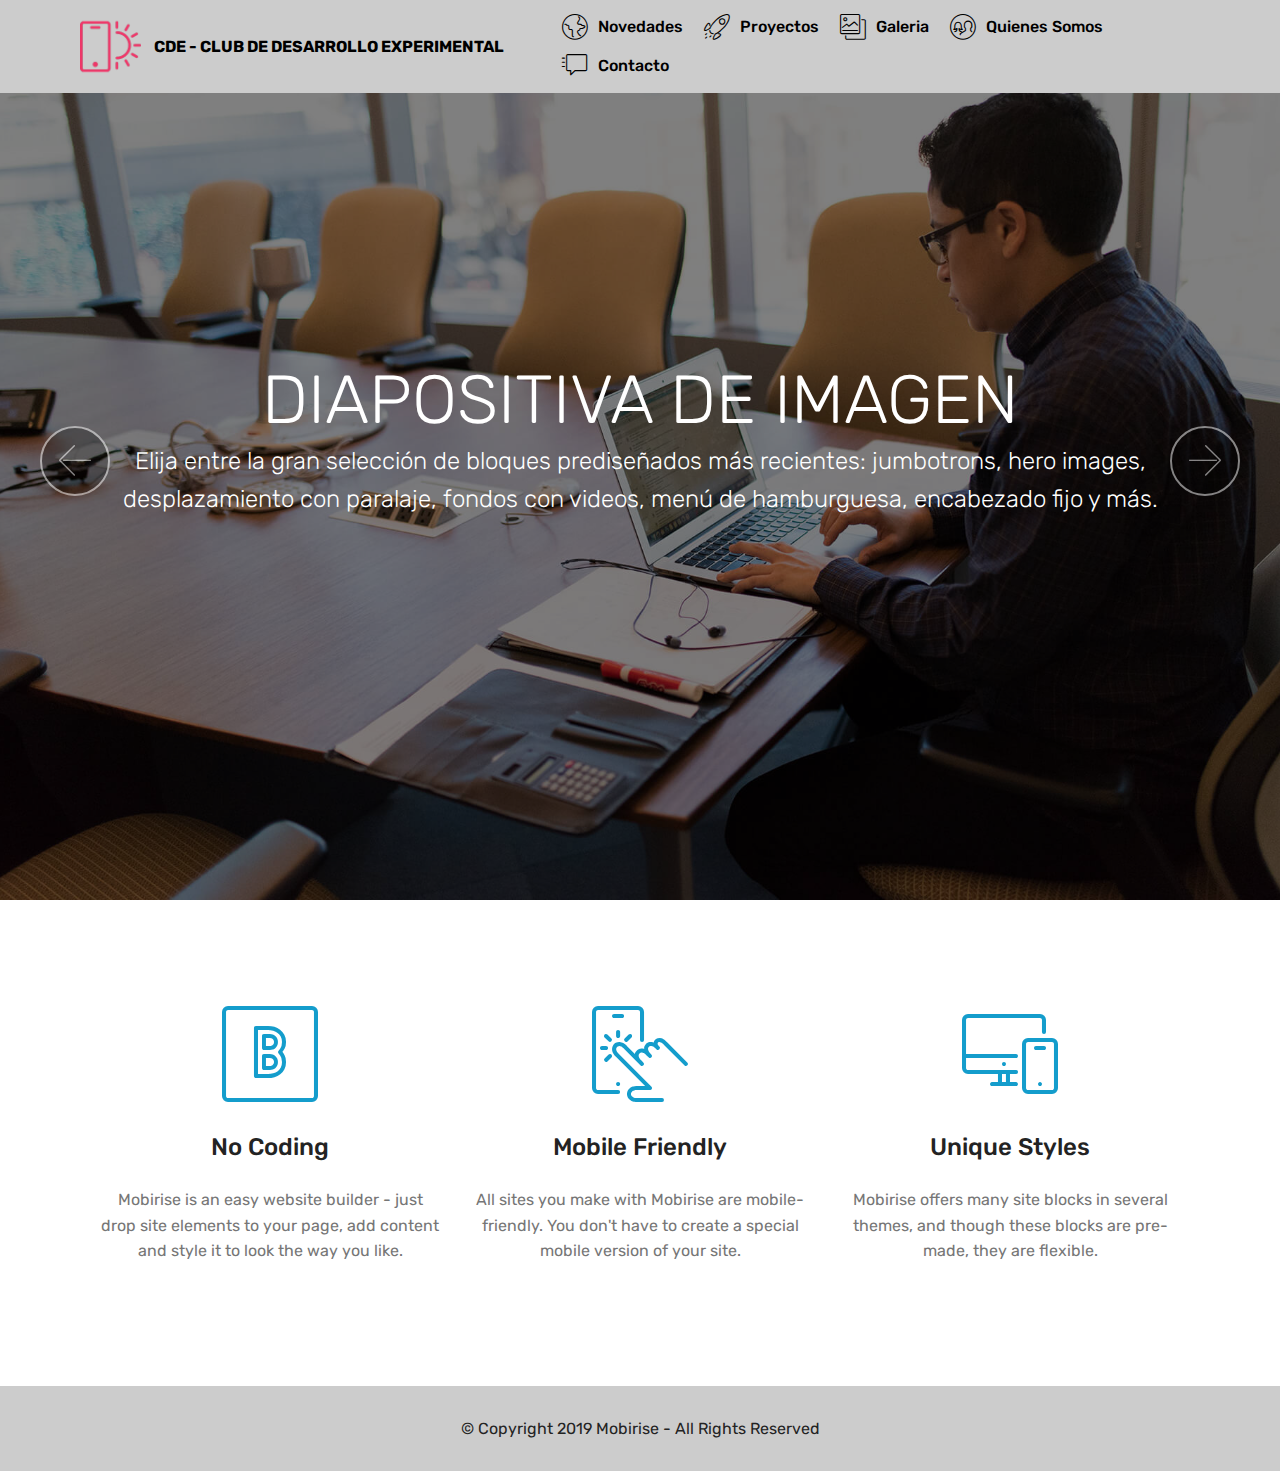
<file: index.html>
<!DOCTYPE html>
<html  >
<head>
  <!-- Site made with Mobirise Website Builder v4.10.8, https://mobirise.com -->
  <meta charset="UTF-8">
  <meta http-equiv="X-UA-Compatible" content="IE=edge">
  <meta name="generator" content="Mobirise v4.10.8, mobirise.com">
  <meta name="viewport" content="width=device-width, initial-scale=1, minimum-scale=1">
  <link rel="shortcut icon" href="assets/images/logo2.png" type="image/x-icon">
  <meta name="description" content="">
  
  <title>Home</title>
  <link rel="stylesheet" href="assets/web/assets/mobirise-icons/mobirise-icons.css">
  <link rel="stylesheet" href="assets/tether/tether.min.css">
  <link rel="stylesheet" href="assets/bootstrap/css/bootstrap.min.css">
  <link rel="stylesheet" href="assets/bootstrap/css/bootstrap-grid.min.css">
  <link rel="stylesheet" href="assets/bootstrap/css/bootstrap-reboot.min.css">
  <link rel="stylesheet" href="assets/dropdown/css/style.css">
  <link rel="stylesheet" href="assets/theme/css/style.css">
  <link rel="stylesheet" href="assets/mobirise/css/mbr-additional.css" type="text/css">
  
  
  
</head>
<body>
  <section class="menu cid-rVM3qVZA5G" once="menu" id="menu1-2">

    

    <nav class="navbar navbar-expand beta-menu navbar-dropdown align-items-center navbar-fixed-top navbar-toggleable-sm">
        <button class="navbar-toggler navbar-toggler-right" type="button" data-toggle="collapse" data-target="#navbarSupportedContent" aria-controls="navbarSupportedContent" aria-expanded="false" aria-label="Toggle navigation">
            <div class="hamburger">
                <span></span>
                <span></span>
                <span></span>
                <span></span>
            </div>
        </button>
        <div class="menu-logo">
            <div class="navbar-brand">
                <span class="navbar-logo">
                    <a href="index.html">
                         <img src="assets/images/logo2.png" alt="Mobirise" title="" style="height: 3.8rem;">
                    </a>
                </span>
                <span class="navbar-caption-wrap"><a class="navbar-caption text-black display-4" href="index.html">CDE - CLUB DE DESARROLLO EXPERIMENTAL
                    </a></span>
            </div>
        </div>
        <div class="collapse navbar-collapse" id="navbarSupportedContent">
            <ul class="navbar-nav nav-dropdown nav-right" data-app-modern-menu="true"><li class="nav-item">
                    <a class="nav-link link text-black display-4" href="news.html"><span class="mbri-globe mbr-iconfont mbr-iconfont-btn"></span>
                        Novedades</a>
                </li><li class="nav-item"><a class="nav-link link text-black display-4" href="projects.html"><span class="mbri-rocket mbr-iconfont mbr-iconfont-btn"></span>
                        Proyectos
                    </a></li><li class="nav-item"><a class="nav-link link text-black display-4" href="gallery.html"><span class="mbri-photos mbr-iconfont mbr-iconfont-btn"></span>
                        Galeria</a></li><li class="nav-item"><a class="nav-link link text-black display-4" href="about-us.html"><span class="mbri-users mbr-iconfont mbr-iconfont-btn"></span>
                        Quienes Somos
                    </a></li>
                <li class="nav-item">
                    <a class="nav-link link text-black display-4" href="contact.html"><span class="mbri-help mbr-iconfont mbr-iconfont-btn"></span>
                        Contacto</a>
                </li></ul>
            
        </div>
    </nav>
</section>

<section class="engine"><a href="https://mobirise.info/u">bootstrap website templates</a></section><section class="carousel slide cid-rVMhLEn1Nc" data-interval="false" id="slider1-3">

    

    <div class="full-screen"><div class="mbr-slider slide carousel" data-pause="true" data-keyboard="false" data-ride="carousel" data-interval="3000"><div class="carousel-inner" role="listbox"><div class="carousel-item slider-fullscreen-image" data-bg-video-slide="false" style="background-image: url(assets/images/background1.jpg);"><div class="container container-slide"><div class="image_wrapper"><div class="mbr-overlay"></div><img src="assets/images/background1.jpg"><div class="carousel-caption justify-content-center"><div class="col-10 align-center"><h2 class="mbr-fonts-style display-1">CARRUSEL DE IMÁGENES A PANTALLA COMPLETA</h2></div></div></div></div></div><div class="carousel-item slider-fullscreen-image" data-bg-video-slide="false" style="background-image: url(assets/images/background2.jpg);"><div class="container container-slide"><div class="image_wrapper"><div class="mbr-overlay"></div><img src="assets/images/background2.jpg"><div class="carousel-caption justify-content-center"><div class="col-10 align-center"><h2 class="mbr-fonts-style display-1">DIAPOSITIVA DE VIDEO</h2><p class="lead mbr-text mbr-fonts-style display-5">Diapositiva con fondo de video de youtube y superposición con color. El título y el texto están alineados a la izquierda.</p></div></div></div></div></div><div class="carousel-item slider-fullscreen-image active" data-bg-video-slide="false" style="background-image: url(assets/images/background3.jpg);"><div class="container container-slide"><div class="image_wrapper"><div class="mbr-overlay"></div><img src="assets/images/background3.jpg"><div class="carousel-caption justify-content-center"><div class="col-10 align-center"><h2 class="mbr-fonts-style display-1">DIAPOSITIVA DE IMAGEN</h2><p class="lead mbr-text mbr-fonts-style display-5">Elija entre la gran selección de bloques prediseñados más recientes: jumbotrons,  hero images, desplazamiento con paralaje, fondos con videos, menú de hamburguesa, encabezado fijo y más.</p></div></div></div></div></div></div><a data-app-prevent-settings="" class="carousel-control carousel-control-prev" role="button" data-slide="prev" href="#slider1-3"><span aria-hidden="true" class="mbri-left mbr-iconfont"></span><span class="sr-only">Previous</span></a><a data-app-prevent-settings="" class="carousel-control carousel-control-next" role="button" data-slide="next" href="#slider1-3"><span aria-hidden="true" class="mbri-right mbr-iconfont"></span><span class="sr-only">Next</span></a></div></div>

</section>

<section class="features1 cid-rVMtcxGiZx" id="features1-6">
    
    

    
    <div class="container">
        <div class="media-container-row">

            <div class="card p-3 col-12 col-md-6 col-lg-4">
                <div class="card-img pb-3">
                    <span class="mbri-bootstrap mbr-iconfont"></span>
                </div>
                <div class="card-box">
                    <h4 class="card-title py-3 mbr-fonts-style display-5">
                        No Coding
                    </h4>
                    <p class="mbr-text mbr-fonts-style display-7">
                        Mobirise is an easy website builder - just drop site elements to your page, add content and style it to look the way you like.
                    </p>
                </div>
            </div>

            <div class="card p-3 col-12 col-md-6 col-lg-4">
                <div class="card-img pb-3">
                    <span class="mbri-touch mbr-iconfont"></span>
                </div>
                <div class="card-box">
                    <h4 class="card-title py-3 mbr-fonts-style display-5">
                        Mobile Friendly
                    </h4>
                    <p class="mbr-text mbr-fonts-style display-7">
                        All sites you make with Mobirise are mobile-friendly. You don't have to create a special mobile version of your site.
                    </p>
                </div>
            </div>

            <div class="card p-3 col-12 col-md-6 col-lg-4">
                <div class="card-img pb-3">
                    <span class="mbri-responsive mbr-iconfont"></span>
                </div>
                <div class="card-box">
                    <h4 class="card-title py-3 mbr-fonts-style display-5">
                        Unique Styles
                    </h4>
                    <p class="mbr-text mbr-fonts-style display-7">
                        Mobirise offers many site blocks in several themes, and though these blocks are pre-made, they are flexible.
                    </p>
                </div>
            </div>

            

        </div>

    </div>

</section>

<section once="footers" class="cid-rVM3jzFODK" id="footer6-0">

    

    

    <div class="container">
        <div class="media-container-row align-center mbr-white">
            <div class="col-12">
                <p class="mbr-text mb-0 mbr-fonts-style display-7">
                    © Copyright 2019 Mobirise - All Rights Reserved
                </p>
            </div>
        </div>
    </div>
</section>


  <script src="assets/web/assets/jquery/jquery.min.js"></script>
  <script src="assets/popper/popper.min.js"></script>
  <script src="assets/tether/tether.min.js"></script>
  <script src="assets/bootstrap/js/bootstrap.min.js"></script>
  <script src="assets/smoothscroll/smooth-scroll.js"></script>
  <script src="assets/dropdown/js/nav-dropdown.js"></script>
  <script src="assets/dropdown/js/navbar-dropdown.js"></script>
  <script src="assets/bootstrapcarouselswipe/bootstrap-carousel-swipe.js"></script>
  <script src="assets/ytplayer/jquery.mb.ytplayer.min.js"></script>
  <script src="assets/vimeoplayer/jquery.mb.vimeo_player.js"></script>
  <script src="assets/touchswipe/jquery.touch-swipe.min.js"></script>
  <script src="assets/theme/js/script.js"></script>
  <script src="assets/slidervideo/script.js"></script>
  
  
</body>
</html>
</file>
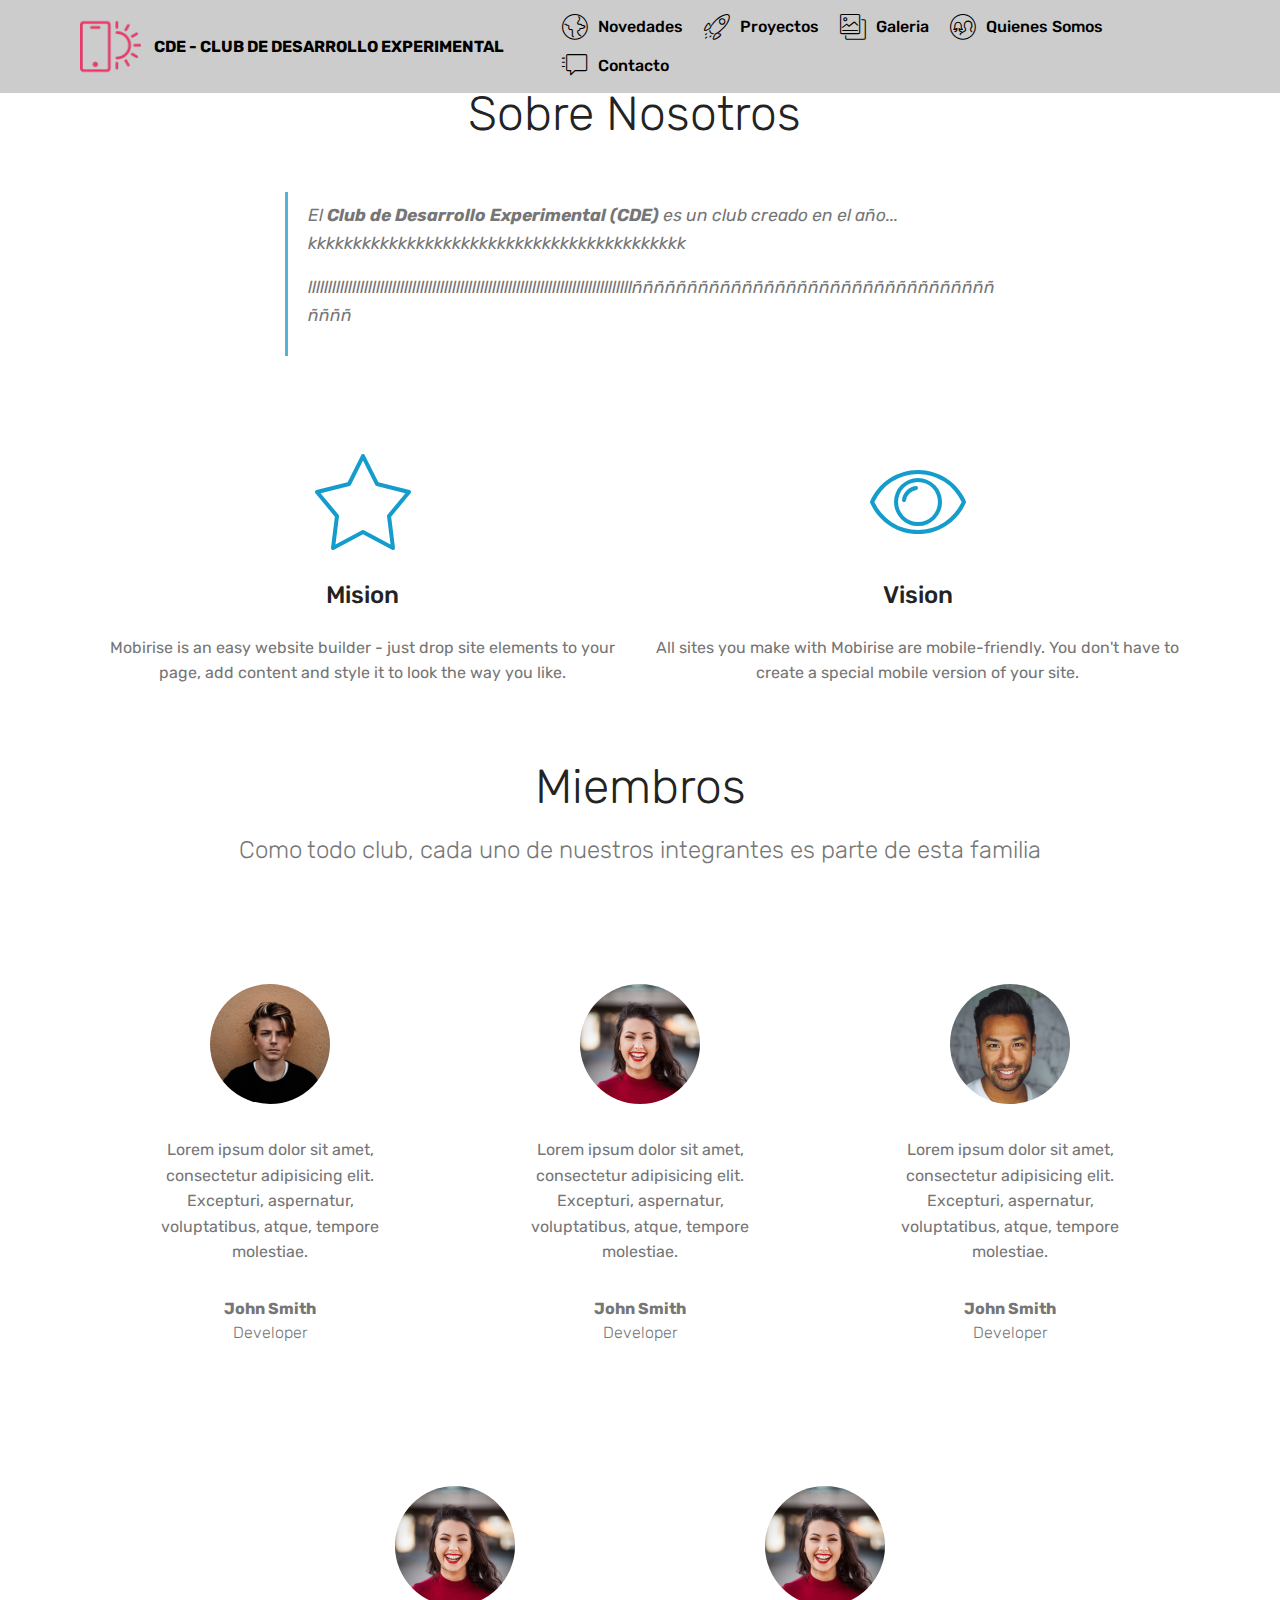
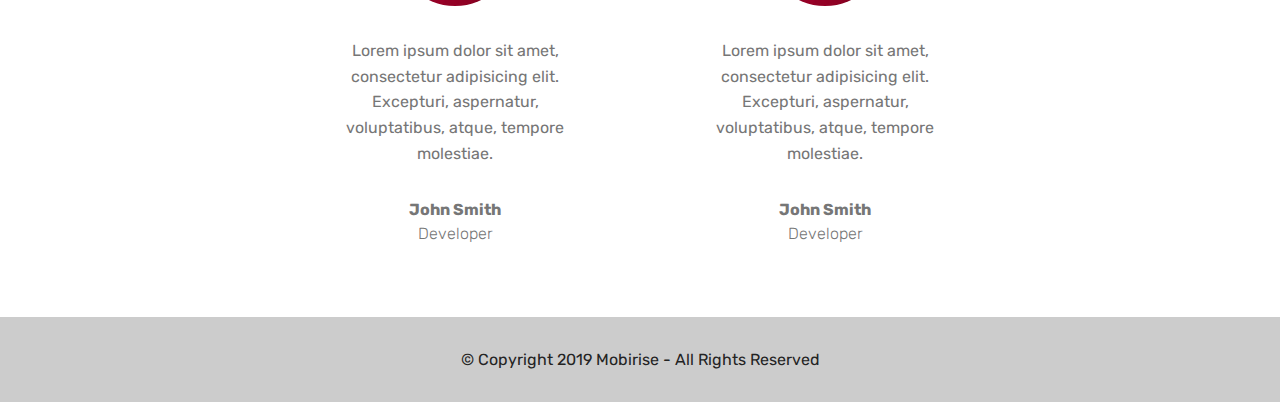
<file: about-us.html>
<!DOCTYPE html>
<html  >
<head>
  <!-- Site made with Mobirise Website Builder v4.10.8, https://mobirise.com -->
  <meta charset="UTF-8">
  <meta http-equiv="X-UA-Compatible" content="IE=edge">
  <meta name="generator" content="Mobirise v4.10.8, mobirise.com">
  <meta name="viewport" content="width=device-width, initial-scale=1, minimum-scale=1">
  <link rel="shortcut icon" href="assets/images/logo2.png" type="image/x-icon">
  <meta name="description" content="">
  
  <title>Quienes Somos</title>
  <link rel="stylesheet" href="assets/web/assets/mobirise-icons/mobirise-icons.css">
  <link rel="stylesheet" href="assets/tether/tether.min.css">
  <link rel="stylesheet" href="assets/bootstrap/css/bootstrap.min.css">
  <link rel="stylesheet" href="assets/bootstrap/css/bootstrap-grid.min.css">
  <link rel="stylesheet" href="assets/bootstrap/css/bootstrap-reboot.min.css">
  <link rel="stylesheet" href="assets/dropdown/css/style.css">
  <link rel="stylesheet" href="assets/theme/css/style.css">
  <link rel="stylesheet" href="assets/mobirise/css/mbr-additional.css" type="text/css">
  
  
  
</head>
<body>
  <section class="menu cid-rVM3qVZA5G" once="menu" id="menu1-d">

    

    <nav class="navbar navbar-expand beta-menu navbar-dropdown align-items-center navbar-fixed-top navbar-toggleable-sm">
        <button class="navbar-toggler navbar-toggler-right" type="button" data-toggle="collapse" data-target="#navbarSupportedContent" aria-controls="navbarSupportedContent" aria-expanded="false" aria-label="Toggle navigation">
            <div class="hamburger">
                <span></span>
                <span></span>
                <span></span>
                <span></span>
            </div>
        </button>
        <div class="menu-logo">
            <div class="navbar-brand">
                <span class="navbar-logo">
                    <a href="index.html">
                         <img src="assets/images/logo2.png" alt="Mobirise" title="" style="height: 3.8rem;">
                    </a>
                </span>
                <span class="navbar-caption-wrap"><a class="navbar-caption text-black display-4" href="index.html">CDE - CLUB DE DESARROLLO EXPERIMENTAL
                    </a></span>
            </div>
        </div>
        <div class="collapse navbar-collapse" id="navbarSupportedContent">
            <ul class="navbar-nav nav-dropdown nav-right" data-app-modern-menu="true"><li class="nav-item">
                    <a class="nav-link link text-black display-4" href="news.html"><span class="mbri-globe mbr-iconfont mbr-iconfont-btn"></span>
                        Novedades</a>
                </li><li class="nav-item"><a class="nav-link link text-black display-4" href="projects.html"><span class="mbri-rocket mbr-iconfont mbr-iconfont-btn"></span>
                        Proyectos
                    </a></li><li class="nav-item"><a class="nav-link link text-black display-4" href="gallery.html"><span class="mbri-photos mbr-iconfont mbr-iconfont-btn"></span>
                        Galeria</a></li><li class="nav-item"><a class="nav-link link text-black display-4" href="about-us.html"><span class="mbri-users mbr-iconfont mbr-iconfont-btn"></span>
                        Quienes Somos
                    </a></li>
                <li class="nav-item">
                    <a class="nav-link link text-black display-4" href="contact.html"><span class="mbri-help mbr-iconfont mbr-iconfont-btn"></span>
                        Contacto</a>
                </li></ul>
            
        </div>
    </nav>
</section>

<section class="engine"><a href="https://mobirise.info/b">how to create your own website for free</a></section><section class="mbr-section content4 cid-rVOysX7aK1" id="content4-13">

    

    <div class="container">
        <div class="media-container-row">
            <div class="title col-12 col-md-8">
                <h2 class="align-center pb-3 mbr-fonts-style display-2">
                    Sobre Nosotros&nbsp;</h2>
                
                
            </div>
        </div>
    </div>
</section>

<section class="mbr-section article content1 cid-rVOyC2gUu6" id="content2-14">

     

    <div class="container">
        <div class="media-container-row">
            <div class="mbr-text col-12 col-md-8 mbr-fonts-style display-7">
                <blockquote><p> El <strong>Club de Desarrollo Experimental (CDE) </strong>es un club creado en el año... kkkkkkkkkkkkkkkkkkkkkkkkkkkkkkkkkkkkkkkkkk</p><p>lllllllllllllllllllllllllllllllllllllllllllllllllllllllllllllllllllllllllllllllllñññññññññññññññññññññññññññññññññññññ</p></blockquote>
            </div>
        </div>
    </div>
</section>

<section class="features1 cid-rVOzstdF6T" id="features1-15">
    
    

    
    <div class="container">
        <div class="media-container-row">

            <div class="card p-3 col-12 col-md-6">
                <div class="card-img pb-3">
                    <span class="mbr-iconfont mbri-star"></span>
                </div>
                <div class="card-box">
                    <h4 class="card-title py-3 mbr-fonts-style display-5">
                        Mision</h4>
                    <p class="mbr-text mbr-fonts-style display-7">
                        Mobirise is an easy website builder - just drop site elements to your page, add content and style it to look the way you like.
                    </p>
                </div>
            </div>

            <div class="card p-3 col-12 col-md-6">
                <div class="card-img pb-3">
                    <span class="mbr-iconfont mbri-preview"></span>
                </div>
                <div class="card-box">
                    <h4 class="card-title py-3 mbr-fonts-style display-5">
                        Vision</h4>
                    <p class="mbr-text mbr-fonts-style display-7">
                        All sites you make with Mobirise are mobile-friendly. You don't have to create a special mobile version of your site.
                    </p>
                </div>
            </div>

            

            

        </div>

    </div>

</section>

<section class="testimonials1 cid-rVOAc3qP9v" id="testimonials1-16">

    

    
    <div class="container">
        <div class="media-container-row">
            <div class="title col-12 align-center">
                <h2 class="pb-3 mbr-fonts-style display-2">
                    Miembros</h2>
                <h3 class="mbr-section-subtitle mbr-light pb-3 mbr-fonts-style display-5">
                    Como todo club, cada uno de nuestros integrantes es parte de esta familia</h3>
            </div>
        </div>
    </div>

    <div class="container pt-3 mt-2">
        <div class="media-container-row">
            <div class="mbr-testimonial p-3 align-center col-12 col-md-6 col-lg-4">
                <div class="panel-item p-3">
                    <div class="card-block">
                        <div class="testimonial-photo">
                            <img src="assets/images/face1.jpg">
                        </div>
                        <p class="mbr-text mbr-fonts-style display-7">
                           Lorem ipsum dolor sit amet, consectetur adipisicing elit. Excepturi, aspernatur, voluptatibus, atque, tempore molestiae.
                        </p>
                    </div>
                    <div class="card-footer">
                        <div class="mbr-author-name mbr-bold mbr-fonts-style display-7">
                             John Smith
                        </div>
                        <small class="mbr-author-desc mbr-italic mbr-light mbr-fonts-style display-7">
                               Developer
                        </small>
                    </div>
                </div>
            </div>

            <div class="mbr-testimonial p-3 align-center col-12 col-md-6 col-lg-4">
                <div class="panel-item p-3">
                    <div class="card-block">
                        <div class="testimonial-photo">
                            <img src="assets/images/face2.jpg">
                        </div>
                        <p class="mbr-text mbr-fonts-style display-7">
                           Lorem ipsum dolor sit amet, consectetur adipisicing elit. Excepturi, aspernatur, voluptatibus, atque, tempore molestiae.
                        </p>
                    </div>
                    <div class="card-footer">
                        <div class="mbr-author-name mbr-bold mbr-fonts-style display-7">
                             John Smith
                        </div>
                        <small class="mbr-author-desc mbr-italic mbr-light mbr-fonts-style display-7">
                               Developer
                        </small>
                    </div>
                </div>
            </div>

            <div class="mbr-testimonial p-3 align-center col-12 col-md-6 col-lg-4">
                <div class="panel-item p-3">
                    <div class="card-block">
                        <div class="testimonial-photo">
                            <img src="assets/images/face3.jpg">
                        </div>
                        <p class="mbr-text mbr-fonts-style display-7">
                           Lorem ipsum dolor sit amet, consectetur adipisicing elit. Excepturi, aspernatur, voluptatibus, atque, tempore molestiae.
                        </p>
                    </div>
                    <div class="card-footer">
                        <div class="mbr-author-name mbr-bold mbr-fonts-style display-7">
                             John Smith
                        </div>
                        <small class="mbr-author-desc mbr-italic mbr-light mbr-fonts-style display-7">
                               Developer
                        </small>
                    </div>
                </div>
            </div>

            <div class="mbr-testimonial p-3 align-center col-12 col-md-6 col-lg-4">
                <div class="panel-item p-3">
                    <div class="card-block">
                        <div class="testimonial-photo">
                            <img src="assets/images/face2.jpg">
                        </div>
                        <p class="mbr-text mbr-fonts-style display-7">
                           Lorem ipsum dolor sit amet, consectetur adipisicing elit. Excepturi, aspernatur, voluptatibus, atque, tempore molestiae.
                        </p>
                    </div>
                    <div class="card-footer">
                        <div class="mbr-author-name mbr-bold mbr-fonts-style display-7">
                             John Smith
                        </div>
                        <small class="mbr-author-desc mbr-italic mbr-light mbr-fonts-style display-7">
                               Developer
                        </small>
                    </div>
                </div>
            </div>

            <div class="mbr-testimonial p-3 align-center col-12 col-md-6 col-lg-4">
                <div class="panel-item p-3">
                    <div class="card-block">
                        <div class="testimonial-photo">
                            <img src="assets/images/face2.jpg">
                        </div>
                        <p class="mbr-text mbr-fonts-style display-7">
                           Lorem ipsum dolor sit amet, consectetur adipisicing elit. Excepturi, aspernatur, voluptatibus, atque, tempore molestiae.
                        </p>
                    </div>
                    <div class="card-footer">
                        <div class="mbr-author-name mbr-bold mbr-fonts-style display-7">
                             John Smith
                        </div>
                        <small class="mbr-author-desc mbr-italic mbr-light mbr-fonts-style display-7">
                               Developer
                        </small>
                    </div>
                </div>
            </div>

            
        </div>
    </div>   
</section>

<section once="footers" class="cid-rVM3jzFODK" id="footer6-e">

    

    

    <div class="container">
        <div class="media-container-row align-center mbr-white">
            <div class="col-12">
                <p class="mbr-text mb-0 mbr-fonts-style display-7">
                    © Copyright 2019 Mobirise - All Rights Reserved
                </p>
            </div>
        </div>
    </div>
</section>


  <script src="assets/web/assets/jquery/jquery.min.js"></script>
  <script src="assets/popper/popper.min.js"></script>
  <script src="assets/tether/tether.min.js"></script>
  <script src="assets/bootstrap/js/bootstrap.min.js"></script>
  <script src="assets/smoothscroll/smooth-scroll.js"></script>
  <script src="assets/dropdown/js/nav-dropdown.js"></script>
  <script src="assets/dropdown/js/navbar-dropdown.js"></script>
  <script src="assets/touchswipe/jquery.touch-swipe.min.js"></script>
  <script src="assets/theme/js/script.js"></script>
  
  
</body>
</html>
</file>
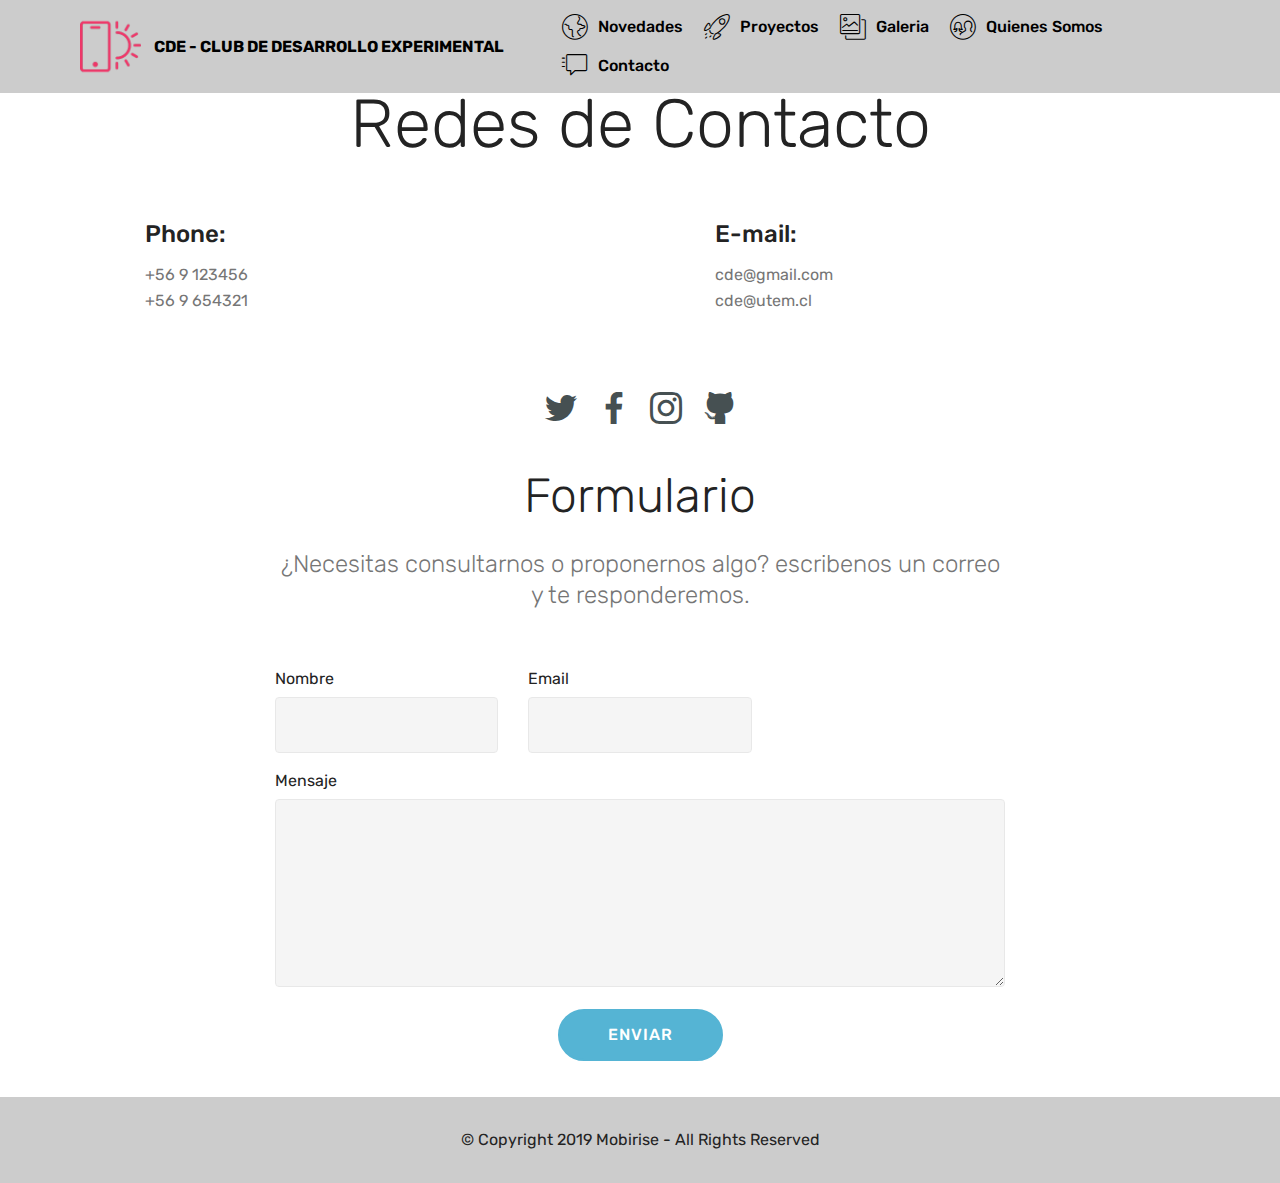
<file: contact.html>
<!DOCTYPE html>
<html  >
<head>
  <!-- Site made with Mobirise Website Builder v4.10.8, https://mobirise.com -->
  <meta charset="UTF-8">
  <meta http-equiv="X-UA-Compatible" content="IE=edge">
  <meta name="generator" content="Mobirise v4.10.8, mobirise.com">
  <meta name="viewport" content="width=device-width, initial-scale=1, minimum-scale=1">
  <link rel="shortcut icon" href="assets/images/logo2.png" type="image/x-icon">
  <meta name="description" content="">
  
  <title>Contacto</title>
  <link rel="stylesheet" href="assets/web/assets/mobirise-icons/mobirise-icons.css">
  <link rel="stylesheet" href="assets/tether/tether.min.css">
  <link rel="stylesheet" href="assets/bootstrap/css/bootstrap.min.css">
  <link rel="stylesheet" href="assets/bootstrap/css/bootstrap-grid.min.css">
  <link rel="stylesheet" href="assets/bootstrap/css/bootstrap-reboot.min.css">
  <link rel="stylesheet" href="assets/dropdown/css/style.css">
  <link rel="stylesheet" href="assets/socicon/css/styles.css">
  <link rel="stylesheet" href="assets/theme/css/style.css">
  <link rel="stylesheet" href="assets/mobirise/css/mbr-additional.css" type="text/css">
  
  
  
</head>
<body>
  <section class="menu cid-rVM3qVZA5G" once="menu" id="menu1-9">

    

    <nav class="navbar navbar-expand beta-menu navbar-dropdown align-items-center navbar-fixed-top navbar-toggleable-sm">
        <button class="navbar-toggler navbar-toggler-right" type="button" data-toggle="collapse" data-target="#navbarSupportedContent" aria-controls="navbarSupportedContent" aria-expanded="false" aria-label="Toggle navigation">
            <div class="hamburger">
                <span></span>
                <span></span>
                <span></span>
                <span></span>
            </div>
        </button>
        <div class="menu-logo">
            <div class="navbar-brand">
                <span class="navbar-logo">
                    <a href="index.html">
                         <img src="assets/images/logo2.png" alt="Mobirise" title="" style="height: 3.8rem;">
                    </a>
                </span>
                <span class="navbar-caption-wrap"><a class="navbar-caption text-black display-4" href="index.html">CDE - CLUB DE DESARROLLO EXPERIMENTAL
                    </a></span>
            </div>
        </div>
        <div class="collapse navbar-collapse" id="navbarSupportedContent">
            <ul class="navbar-nav nav-dropdown nav-right" data-app-modern-menu="true"><li class="nav-item">
                    <a class="nav-link link text-black display-4" href="news.html"><span class="mbri-globe mbr-iconfont mbr-iconfont-btn"></span>
                        Novedades</a>
                </li><li class="nav-item"><a class="nav-link link text-black display-4" href="projects.html"><span class="mbri-rocket mbr-iconfont mbr-iconfont-btn"></span>
                        Proyectos
                    </a></li><li class="nav-item"><a class="nav-link link text-black display-4" href="gallery.html"><span class="mbri-photos mbr-iconfont mbr-iconfont-btn"></span>
                        Galeria</a></li><li class="nav-item"><a class="nav-link link text-black display-4" href="about-us.html"><span class="mbri-users mbr-iconfont mbr-iconfont-btn"></span>
                        Quienes Somos
                    </a></li>
                <li class="nav-item">
                    <a class="nav-link link text-black display-4" href="contact.html"><span class="mbri-help mbr-iconfont mbr-iconfont-btn"></span>
                        Contacto</a>
                </li></ul>
            
        </div>
    </nav>
</section>

<section class="engine"><a href="https://mobirise.info/d">free site maker</a></section><section class="mbr-section contacts3 cid-rVMv5dacHV" id="contacts3-f">
    <!---->
    
    <!---->
    <!--Overlay-->
    
    <!--Container-->
    <div class="container">
        <div class="row">
            <!--Titles-->
            <div class="title col-12">
                <h2 class="align-left mbr-fonts-style display-1">
                    Redes de Contacto</h2>
                
            </div>
            <div class="col-12">
                <div class="row">
                    
                    <div class="col-12 col-md-6">
                        <div class="wrapper">
                            <span class="iconfont-wrapper">
                                <span class="amp-iconfont icon fa-phone fa"></span>
                            </span>
                            <div class="b-info b-phone">
                                <h5 class="align-left mbr-fonts-style display-5">
                                    Phone:
                                </h5>
                                <p class="mbr-text align-left mbr-fonts-style display-7">+56 9 123456&nbsp;<br>+56 9 654321</p>
                            </div>
                        </div>
                    </div>
                    <div class="col-12 col-md-6">
                        <div class="wrapper">
                            <span class="iconfont-wrapper">
                                <span class="amp-iconfont icon fa-comment-o fa"></span>
                            </span>
                            <div class="b-info b-mail">
                                <h5 class="align-left mbr-fonts-style display-5">
                                    E-mail:
                                </h5>
                                <p class="mbr-text align-left mbr-fonts-style display-7">
                                    cde@gmail.com<br>cde@utem.cl</p>
                            </div>
                        </div>
                    </div>
                    
                </div>
            </div>
        </div>
    </div>
</section>

<section class="cid-rVMwx5anTD" id="social-buttons2-k">

    

    

    <div class="container">
        <div class="media-container-row">
            <div class="col-md-8 align-center">
                
                <div class="social-list pl-0 mb-0">
                    <a href="https://twitter.com/mobirise" target="_blank">
                        <span class="px-2 socicon-twitter socicon mbr-iconfont mbr-iconfont-social"></span>
                    </a>
                    <a href="https://www.facebook.com/pages/Mobirise/1616226671953247" target="_blank">
                        <span class="px-2 socicon-facebook socicon mbr-iconfont mbr-iconfont-social"></span>
                    </a>
                    <a href="https://instagram.com/mobirise" target="_blank">
                        <span class="px-2 socicon-instagram socicon mbr-iconfont mbr-iconfont-social"></span>
                    </a>
                    <a href="https://www.youtube.com/c/mobirise" target="_blank">
                        <span class="px-2 mbr-iconfont mbr-iconfont-social socicon-github socicon"></span>
                    </a>
                    <a href="https://www.behance.net/Mobirise" target="_blank">
                        
                    </a>
                </div>
            </div>
        </div>
    </div>
</section>

<section class="mbr-section form1 cid-rVMv9qQrO4" id="form1-g">

    

    
    <div class="container">
        <div class="row justify-content-center">
            <div class="title col-12 col-lg-8">
                <h2 class="mbr-section-title align-center pb-3 mbr-fonts-style display-2">
                    Formulario</h2>
                <h3 class="mbr-section-subtitle align-center mbr-light pb-3 mbr-fonts-style display-5">
                    ¿Necesitas consultarnos o proponernos algo? escribenos un correo y te responderemos.</h3>
            </div>
        </div>
    </div>
    <div class="container">
        <div class="row justify-content-center">
            <div class="media-container-column col-lg-8" data-form-type="formoid">
                <!---Formbuilder Form--->
                <form action="https://mobirise.com/" method="POST" class="mbr-form form-with-styler" data-form-title="Mobirise Form"><input type="hidden" name="email" data-form-email="true" value="Jwx5rM1Fq2leSUTleVHrOwbZoLZer0mXjva8EYTjamcKta9yZkKWTkAoksUUWtxT+LZPF8GC2JZ5lBk8lXoXGe20V4IIqCu/wNgn01os85jW83fyJwqD+t8g7UGqqeoE">
                    <div class="row">
                        <div hidden="hidden" data-form-alert="" class="alert alert-success col-12">Thanks for filling out the form!</div>
                        <div hidden="hidden" data-form-alert-danger="" class="alert alert-danger col-12">
                        </div>
                    </div>
                    <div class="dragArea row">
                        <div class="col-md-4  form-group" data-for="name">
                            <label for="name-form1-g" class="form-control-label mbr-fonts-style display-7">Nombre</label>
                            <input type="text" name="name" data-form-field="Name" required="required" class="form-control display-7" id="name-form1-g">
                        </div>
                        <div class="col-md-4  form-group" data-for="email">
                            <label for="email-form1-g" class="form-control-label mbr-fonts-style display-7">Email</label>
                            <input type="email" name="email" data-form-field="Email" required="required" class="form-control display-7" id="email-form1-g">
                        </div>
                        
                        <div data-for="message" class="col-md-12 form-group">
                            <label for="message-form1-g" class="form-control-label mbr-fonts-style display-7">Mensaje</label>
                            <textarea name="message" data-form-field="Message" class="form-control display-7" id="message-form1-g"></textarea>
                        </div>
                        <div class="col-md-12 input-group-btn align-center"><button type="submit" class="btn btn-primary btn-form display-4">ENVIAR</button></div>
                    </div>
                </form><!---Formbuilder Form--->
            </div>
        </div>
    </div>
</section>

<section once="footers" class="cid-rVM3jzFODK" id="footer6-a">

    

    

    <div class="container">
        <div class="media-container-row align-center mbr-white">
            <div class="col-12">
                <p class="mbr-text mb-0 mbr-fonts-style display-7">
                    © Copyright 2019 Mobirise - All Rights Reserved
                </p>
            </div>
        </div>
    </div>
</section>


  <script src="assets/web/assets/jquery/jquery.min.js"></script>
  <script src="assets/popper/popper.min.js"></script>
  <script src="assets/tether/tether.min.js"></script>
  <script src="assets/bootstrap/js/bootstrap.min.js"></script>
  <script src="assets/smoothscroll/smooth-scroll.js"></script>
  <script src="assets/dropdown/js/nav-dropdown.js"></script>
  <script src="assets/dropdown/js/navbar-dropdown.js"></script>
  <script src="assets/touchswipe/jquery.touch-swipe.min.js"></script>
  <script src="assets/sociallikes/social-likes.js"></script>
  <script src="assets/theme/js/script.js"></script>
  <script src="assets/formoid/formoid.min.js"></script>
  
  
</body>
</html>
</file>
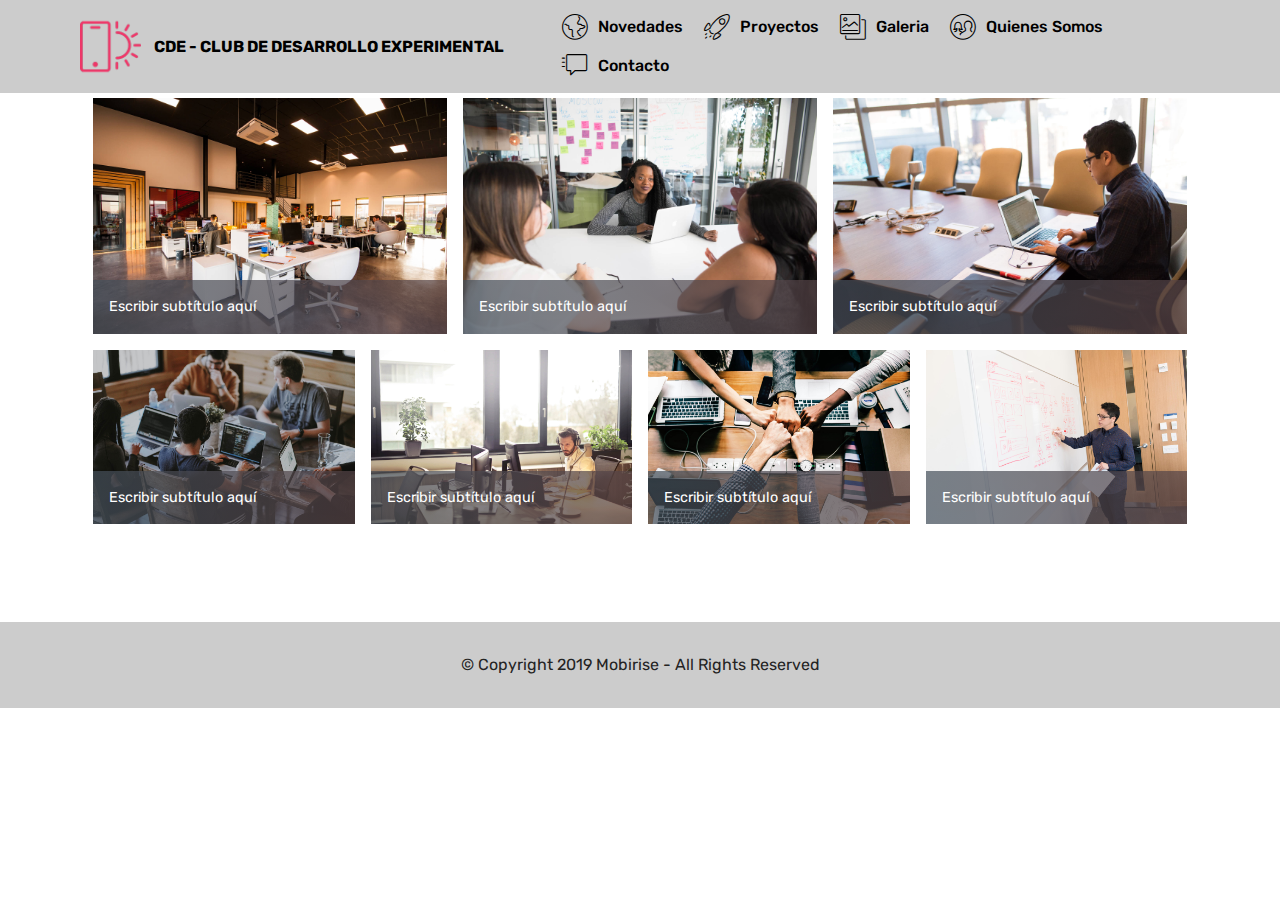
<file: gallery.html>
<!DOCTYPE html>
<html  >
<head>
  <!-- Site made with Mobirise Website Builder v4.10.8, https://mobirise.com -->
  <meta charset="UTF-8">
  <meta http-equiv="X-UA-Compatible" content="IE=edge">
  <meta name="generator" content="Mobirise v4.10.8, mobirise.com">
  <meta name="viewport" content="width=device-width, initial-scale=1, minimum-scale=1">
  <link rel="shortcut icon" href="assets/images/logo2.png" type="image/x-icon">
  <meta name="description" content="">
  
  <title>Galeria</title>
  <link rel="stylesheet" href="assets/web/assets/mobirise-icons/mobirise-icons.css">
  <link rel="stylesheet" href="assets/tether/tether.min.css">
  <link rel="stylesheet" href="assets/bootstrap/css/bootstrap.min.css">
  <link rel="stylesheet" href="assets/bootstrap/css/bootstrap-grid.min.css">
  <link rel="stylesheet" href="assets/bootstrap/css/bootstrap-reboot.min.css">
  <link rel="stylesheet" href="assets/dropdown/css/style.css">
  <link rel="stylesheet" href="assets/theme/css/style.css">
  <link rel="stylesheet" href="assets/gallery/style.css">
  <link rel="stylesheet" href="assets/mobirise/css/mbr-additional.css" type="text/css">
  
  
  
</head>
<body>
  <section class="menu cid-rVM3qVZA5G" once="menu" id="menu1-7">

    

    <nav class="navbar navbar-expand beta-menu navbar-dropdown align-items-center navbar-fixed-top navbar-toggleable-sm">
        <button class="navbar-toggler navbar-toggler-right" type="button" data-toggle="collapse" data-target="#navbarSupportedContent" aria-controls="navbarSupportedContent" aria-expanded="false" aria-label="Toggle navigation">
            <div class="hamburger">
                <span></span>
                <span></span>
                <span></span>
                <span></span>
            </div>
        </button>
        <div class="menu-logo">
            <div class="navbar-brand">
                <span class="navbar-logo">
                    <a href="index.html">
                         <img src="assets/images/logo2.png" alt="Mobirise" title="" style="height: 3.8rem;">
                    </a>
                </span>
                <span class="navbar-caption-wrap"><a class="navbar-caption text-black display-4" href="index.html">CDE - CLUB DE DESARROLLO EXPERIMENTAL
                    </a></span>
            </div>
        </div>
        <div class="collapse navbar-collapse" id="navbarSupportedContent">
            <ul class="navbar-nav nav-dropdown nav-right" data-app-modern-menu="true"><li class="nav-item">
                    <a class="nav-link link text-black display-4" href="news.html"><span class="mbri-globe mbr-iconfont mbr-iconfont-btn"></span>
                        Novedades</a>
                </li><li class="nav-item"><a class="nav-link link text-black display-4" href="projects.html"><span class="mbri-rocket mbr-iconfont mbr-iconfont-btn"></span>
                        Proyectos
                    </a></li><li class="nav-item"><a class="nav-link link text-black display-4" href="gallery.html"><span class="mbri-photos mbr-iconfont mbr-iconfont-btn"></span>
                        Galeria</a></li><li class="nav-item"><a class="nav-link link text-black display-4" href="about-us.html"><span class="mbri-users mbr-iconfont mbr-iconfont-btn"></span>
                        Quienes Somos
                    </a></li>
                <li class="nav-item">
                    <a class="nav-link link text-black display-4" href="contact.html"><span class="mbri-help mbr-iconfont mbr-iconfont-btn"></span>
                        Contacto</a>
                </li></ul>
            
        </div>
    </nav>
</section>

<section class="engine"><a href="https://mobirise.info/l">free web templates</a></section><section class="mbr-gallery mbr-slider-carousel cid-rVMzvQtzzR" id="gallery4-n">

    

    <div class="container">
        <div><!-- Gallery --><div class="gallery-row"><div class="mbr-gallery-layout-default"><div><div class="row-first row justify-content-center m-0"><div class="mbr-gallery-item col-lg-4 col-md-4 col-sm-12 p-2" data-video-url="false"><div href="#lb-gallery4-n" data-slide-to="0" data-toggle="modal"><img src="assets/images/background1.jpg" alt="" title=""><span class="icon-focus"></span><span class="mbr-gallery-title mbr-fonts-style display-7">Escribir subtítulo aquí</span></div></div><div class="mbr-gallery-item col-lg-4 col-md-4 col-sm-12 p-2" data-video-url="false"><div href="#lb-gallery4-n" data-slide-to="1" data-toggle="modal"><img src="assets/images/background2.jpg" alt="" title=""><span class="icon-focus"></span><span class="mbr-gallery-title mbr-fonts-style display-7">Escribir subtítulo aquí</span></div></div><div class="mbr-gallery-item col-lg-4 col-md-4 col-sm-12 p-2" data-video-url="false"><div href="#lb-gallery4-n" data-slide-to="2" data-toggle="modal"><img src="assets/images/background3.jpg" alt="" title=""><span class="icon-focus"></span><span class="mbr-gallery-title mbr-fonts-style display-7">Escribir subtítulo aquí</span></div></div></div><div class="row-second row justify-content-center m-0"><div class="mbr-gallery-item col-lg-3 col-md-6 col-sm-12 p-2" data-video-url="false"><div href="#lb-gallery4-n" data-slide-to="3" data-toggle="modal"><img src="assets/images/background4.jpg" alt="" title=""><span class="icon-focus"></span><span class="mbr-gallery-title mbr-fonts-style display-7">Escribir subtítulo aquí</span></div></div><div class="mbr-gallery-item col-lg-3 col-md-6 col-sm-12 p-2" data-video-url="false"><div href="#lb-gallery4-n" data-slide-to="4" data-toggle="modal"><img src="assets/images/background5.jpg" alt="" title=""><span class="icon-focus"></span><span class="mbr-gallery-title mbr-fonts-style display-7">Escribir subtítulo aquí</span></div></div><div class="mbr-gallery-item col-lg-3 col-md-6 col-sm-12 p-2" data-video-url="false"><div href="#lb-gallery4-n" data-slide-to="5" data-toggle="modal"><img src="assets/images/background6.jpg" alt="" title=""><span class="icon-focus"></span><span class="mbr-gallery-title mbr-fonts-style display-7">Escribir subtítulo aquí</span></div></div><div class="mbr-gallery-item col-lg-3 col-md-6 col-sm-12 p-2" data-video-url="false"><div href="#lb-gallery4-n" data-slide-to="6" data-toggle="modal"><img src="assets/images/background7.jpg" alt="" title=""><span class="icon-focus"></span><span class="mbr-gallery-title mbr-fonts-style display-7">Escribir subtítulo aquí</span></div></div></div></div><div class="clearfix"></div></div></div><!-- Lightbox --><div data-app-prevent-settings="" class="mbr-slider modal fade carousel slide" tabindex="-1" data-keyboard="true" data-interval="false" id="lb-gallery4-n"><div class="modal-dialog"><div class="modal-content"><div class="modal-body"><div class="carousel-inner"><div class="carousel-item active"><img src="assets/images/background1.jpg" alt="" title=""></div><div class="carousel-item"><img src="assets/images/background2.jpg" alt="" title=""></div><div class="carousel-item"><img src="assets/images/background3.jpg" alt="" title=""></div><div class="carousel-item"><img src="assets/images/background4.jpg" alt="" title=""></div><div class="carousel-item"><img src="assets/images/background5.jpg" alt="" title=""></div><div class="carousel-item"><img src="assets/images/background6.jpg" alt="" title=""></div><div class="carousel-item"><img src="assets/images/background7.jpg" alt="" title=""></div><div class="carousel-item"><img src="assets/images/background8.jpg" alt="" title=""></div></div><a class="carousel-control carousel-control-prev" role="button" data-slide="prev" href="#lb-gallery4-n"><span class="mbri-left mbr-iconfont" aria-hidden="true"></span><span class="sr-only">Previous</span></a><a class="carousel-control carousel-control-next" role="button" data-slide="next" href="#lb-gallery4-n"><span class="mbri-right mbr-iconfont" aria-hidden="true"></span><span class="sr-only">Next</span></a><a class="close" href="#" role="button" data-dismiss="modal"><span class="sr-only">Close</span></a></div></div></div></div></div>
    </div>

</section>

<section once="footers" class="cid-rVM3jzFODK" id="footer6-8">

    

    

    <div class="container">
        <div class="media-container-row align-center mbr-white">
            <div class="col-12">
                <p class="mbr-text mb-0 mbr-fonts-style display-7">
                    © Copyright 2019 Mobirise - All Rights Reserved
                </p>
            </div>
        </div>
    </div>
</section>


  <script src="assets/web/assets/jquery/jquery.min.js"></script>
  <script src="assets/popper/popper.min.js"></script>
  <script src="assets/tether/tether.min.js"></script>
  <script src="assets/bootstrap/js/bootstrap.min.js"></script>
  <script src="assets/smoothscroll/smooth-scroll.js"></script>
  <script src="assets/dropdown/js/nav-dropdown.js"></script>
  <script src="assets/dropdown/js/navbar-dropdown.js"></script>
  <script src="assets/touchswipe/jquery.touch-swipe.min.js"></script>
  <script src="assets/vimeoplayer/jquery.mb.vimeo_player.js"></script>
  <script src="assets/bootstrapcarouselswipe/bootstrap-carousel-swipe.js"></script>
  <script src="assets/masonry/masonry.pkgd.min.js"></script>
  <script src="assets/imagesloaded/imagesloaded.pkgd.min.js"></script>
  <script src="assets/theme/js/script.js"></script>
  <script src="assets/gallery/player.min.js"></script>
  <script src="assets/gallery/script.js"></script>
  <script src="assets/slidervideo/script.js"></script>
  
  
</body>
</html>
</file>
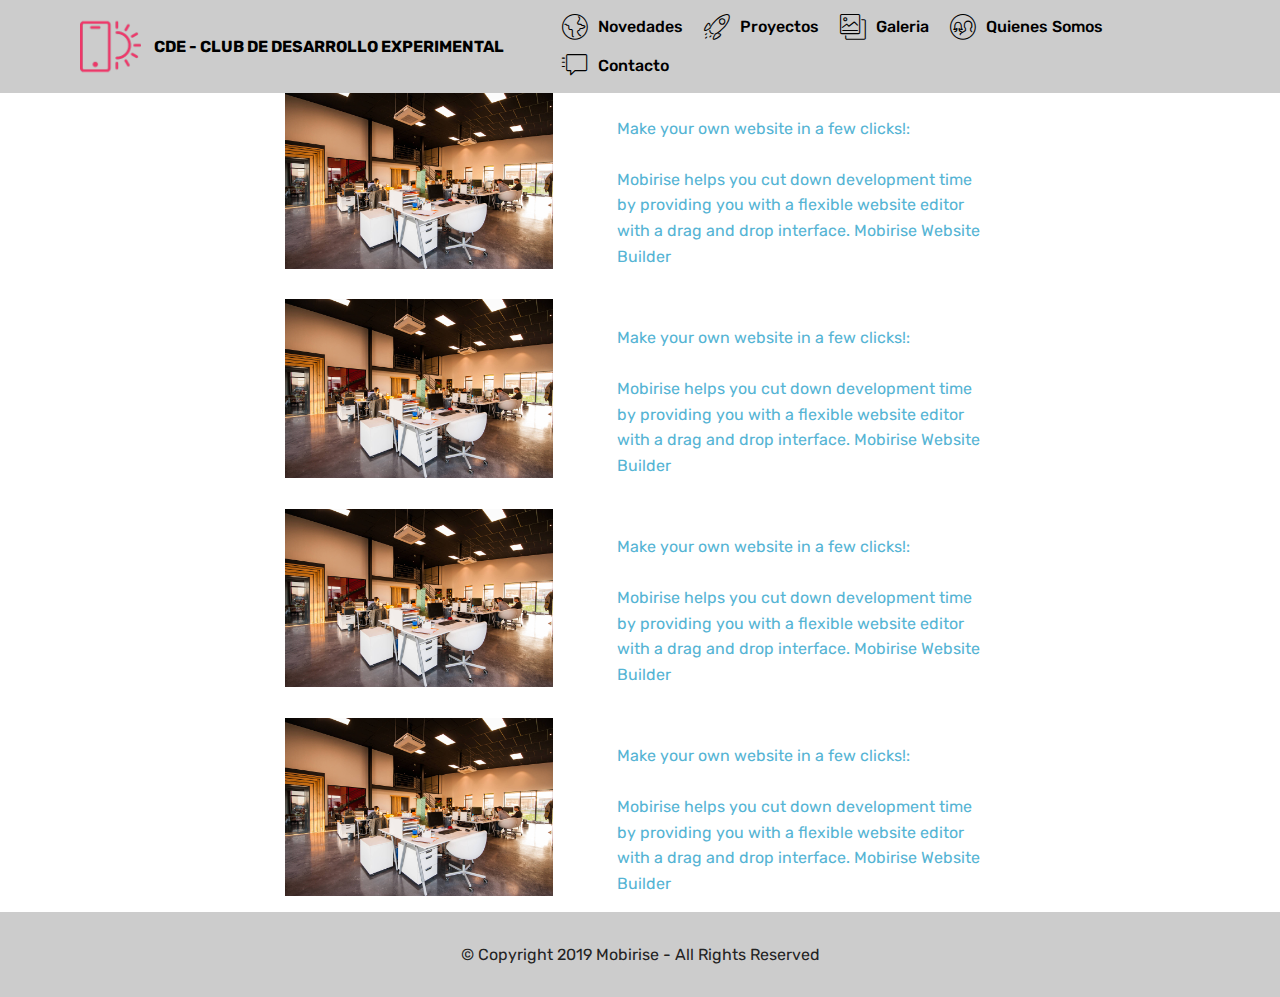
<file: news.html>
<!DOCTYPE html>
<html  >
<head>
  <!-- Site made with Mobirise Website Builder v4.10.8, https://mobirise.com -->
  <meta charset="UTF-8">
  <meta http-equiv="X-UA-Compatible" content="IE=edge">
  <meta name="generator" content="Mobirise v4.10.8, mobirise.com">
  <meta name="viewport" content="width=device-width, initial-scale=1, minimum-scale=1">
  <link rel="shortcut icon" href="assets/images/logo2.png" type="image/x-icon">
  <meta name="description" content="">
  
  <title>Novedades</title>
  <link rel="stylesheet" href="assets/web/assets/mobirise-icons/mobirise-icons.css">
  <link rel="stylesheet" href="assets/tether/tether.min.css">
  <link rel="stylesheet" href="assets/bootstrap/css/bootstrap.min.css">
  <link rel="stylesheet" href="assets/bootstrap/css/bootstrap-grid.min.css">
  <link rel="stylesheet" href="assets/bootstrap/css/bootstrap-reboot.min.css">
  <link rel="stylesheet" href="assets/dropdown/css/style.css">
  <link rel="stylesheet" href="assets/theme/css/style.css">
  <link rel="stylesheet" href="assets/mobirise/css/mbr-additional.css" type="text/css">
  
  
  
</head>
<body>
  <section class="menu cid-rVM3qVZA5G" once="menu" id="menu1-b">

    

    <nav class="navbar navbar-expand beta-menu navbar-dropdown align-items-center navbar-fixed-top navbar-toggleable-sm">
        <button class="navbar-toggler navbar-toggler-right" type="button" data-toggle="collapse" data-target="#navbarSupportedContent" aria-controls="navbarSupportedContent" aria-expanded="false" aria-label="Toggle navigation">
            <div class="hamburger">
                <span></span>
                <span></span>
                <span></span>
                <span></span>
            </div>
        </button>
        <div class="menu-logo">
            <div class="navbar-brand">
                <span class="navbar-logo">
                    <a href="index.html">
                         <img src="assets/images/logo2.png" alt="Mobirise" title="" style="height: 3.8rem;">
                    </a>
                </span>
                <span class="navbar-caption-wrap"><a class="navbar-caption text-black display-4" href="index.html">CDE - CLUB DE DESARROLLO EXPERIMENTAL
                    </a></span>
            </div>
        </div>
        <div class="collapse navbar-collapse" id="navbarSupportedContent">
            <ul class="navbar-nav nav-dropdown nav-right" data-app-modern-menu="true"><li class="nav-item">
                    <a class="nav-link link text-black display-4" href="news.html"><span class="mbri-globe mbr-iconfont mbr-iconfont-btn"></span>
                        Novedades</a>
                </li><li class="nav-item"><a class="nav-link link text-black display-4" href="projects.html"><span class="mbri-rocket mbr-iconfont mbr-iconfont-btn"></span>
                        Proyectos
                    </a></li><li class="nav-item"><a class="nav-link link text-black display-4" href="gallery.html"><span class="mbri-photos mbr-iconfont mbr-iconfont-btn"></span>
                        Galeria</a></li><li class="nav-item"><a class="nav-link link text-black display-4" href="about-us.html"><span class="mbri-users mbr-iconfont mbr-iconfont-btn"></span>
                        Quienes Somos
                    </a></li>
                <li class="nav-item">
                    <a class="nav-link link text-black display-4" href="contact.html"><span class="mbri-help mbr-iconfont mbr-iconfont-btn"></span>
                        Contacto</a>
                </li></ul>
            
        </div>
    </nav>
</section>

<section class="engine"><a href="https://mobirise.info">Mobirise</a></section><section class="mbr-section content6 cid-rVOntlAqpf" id="content6-u">
    
     
    
    <div class="container">
        <div class="media-container-row">
            <div class="col-12 col-md-8">
                <div class="media-container-row">
                    <div class="mbr-figure" style="width: 80%;">
                      <img src="assets/images/background12.jpg" alt="Mobirise">  
                    </div>
                    <div class="media-content">
                        <div class="mbr-section-text">
                            <p class="mbr-text mb-0 mbr-fonts-style display-7"><a href="page6.html">
                               </a><strong><br></strong><strong><a href="page6.html">Make your own website in a few clicks!:</a></strong><br><strong><br></strong><a href="page6.html"> Mobirise helps you cut down development time by providing you with a flexible website editor with a drag and drop interface. Mobirise Website Builder&nbsp;&nbsp; &nbsp; &nbsp; &nbsp; &nbsp; &nbsp; &nbsp; &nbsp; &nbsp; &nbsp; &nbsp; &nbsp; &nbsp; &nbsp; &nbsp;</a></p>
                        </div>
                    </div>
                </div>
            </div>
        </div>
    </div>
</section>

<section class="mbr-section content6 cid-rVOnTGinbi" id="content6-w">
    
     
    
    <div class="container">
        <div class="media-container-row">
            <div class="col-12 col-md-8">
                <div class="media-container-row">
                    <div class="mbr-figure" style="width: 80%;">
                      <img src="assets/images/background12.jpg" alt="Mobirise">  
                    </div>
                    <div class="media-content">
                        <div class="mbr-section-text">
                            <p class="mbr-text mb-0 mbr-fonts-style display-7"><a href="page6.html">
                               </a><strong><br></strong><strong><a href="page6.html">Make your own website in a few clicks!:</a></strong><br><strong><br></strong><a href="page6.html"> Mobirise helps you cut down development time by providing you with a flexible website editor with a drag and drop interface. Mobirise Website Builder&nbsp;&nbsp; &nbsp; &nbsp; &nbsp; &nbsp; &nbsp; &nbsp; &nbsp; &nbsp; &nbsp; &nbsp; &nbsp; &nbsp; &nbsp; &nbsp;</a></p>
                        </div>
                    </div>
                </div>
            </div>
        </div>
    </div>
</section>

<section class="mbr-section content6 cid-rVOnUJTndP" id="content6-x">
    
     
    
    <div class="container">
        <div class="media-container-row">
            <div class="col-12 col-md-8">
                <div class="media-container-row">
                    <div class="mbr-figure" style="width: 80%;">
                      <img src="assets/images/background12.jpg" alt="Mobirise">  
                    </div>
                    <div class="media-content">
                        <div class="mbr-section-text">
                            <p class="mbr-text mb-0 mbr-fonts-style display-7"><a href="page6.html">
                               </a><strong><br></strong><strong><a href="page6.html">Make your own website in a few clicks!:</a></strong><br><strong><br></strong><a href="page6.html"> Mobirise helps you cut down development time by providing you with a flexible website editor with a drag and drop interface. Mobirise Website Builder&nbsp;&nbsp; &nbsp; &nbsp; &nbsp; &nbsp; &nbsp; &nbsp; &nbsp; &nbsp; &nbsp; &nbsp; &nbsp; &nbsp; &nbsp; &nbsp;</a></p>
                        </div>
                    </div>
                </div>
            </div>
        </div>
    </div>
</section>

<section class="mbr-section content6 cid-rVOnWj7r9n" id="content6-y">
    
     
    
    <div class="container">
        <div class="media-container-row">
            <div class="col-12 col-md-8">
                <div class="media-container-row">
                    <div class="mbr-figure" style="width: 80%;">
                      <img src="assets/images/background12.jpg" alt="Mobirise">  
                    </div>
                    <div class="media-content">
                        <div class="mbr-section-text">
                            <p class="mbr-text mb-0 mbr-fonts-style display-7"><a href="page6.html">
                               </a><strong><br></strong><strong><a href="page6.html">Make your own website in a few clicks!:</a></strong><br><strong><br></strong><a href="page6.html"> Mobirise helps you cut down development time by providing you with a flexible website editor with a drag and drop interface. Mobirise Website Builder&nbsp;&nbsp; &nbsp; &nbsp; &nbsp; &nbsp; &nbsp; &nbsp; &nbsp; &nbsp; &nbsp; &nbsp; &nbsp; &nbsp; &nbsp; &nbsp;</a></p>
                        </div>
                    </div>
                </div>
            </div>
        </div>
    </div>
</section>

<section once="footers" class="cid-rVM3jzFODK" id="footer6-c">

    

    

    <div class="container">
        <div class="media-container-row align-center mbr-white">
            <div class="col-12">
                <p class="mbr-text mb-0 mbr-fonts-style display-7">
                    © Copyright 2019 Mobirise - All Rights Reserved
                </p>
            </div>
        </div>
    </div>
</section>


  <script src="assets/web/assets/jquery/jquery.min.js"></script>
  <script src="assets/popper/popper.min.js"></script>
  <script src="assets/tether/tether.min.js"></script>
  <script src="assets/bootstrap/js/bootstrap.min.js"></script>
  <script src="assets/smoothscroll/smooth-scroll.js"></script>
  <script src="assets/dropdown/js/nav-dropdown.js"></script>
  <script src="assets/dropdown/js/navbar-dropdown.js"></script>
  <script src="assets/touchswipe/jquery.touch-swipe.min.js"></script>
  <script src="assets/theme/js/script.js"></script>
  
  
</body>
</html>
</file>
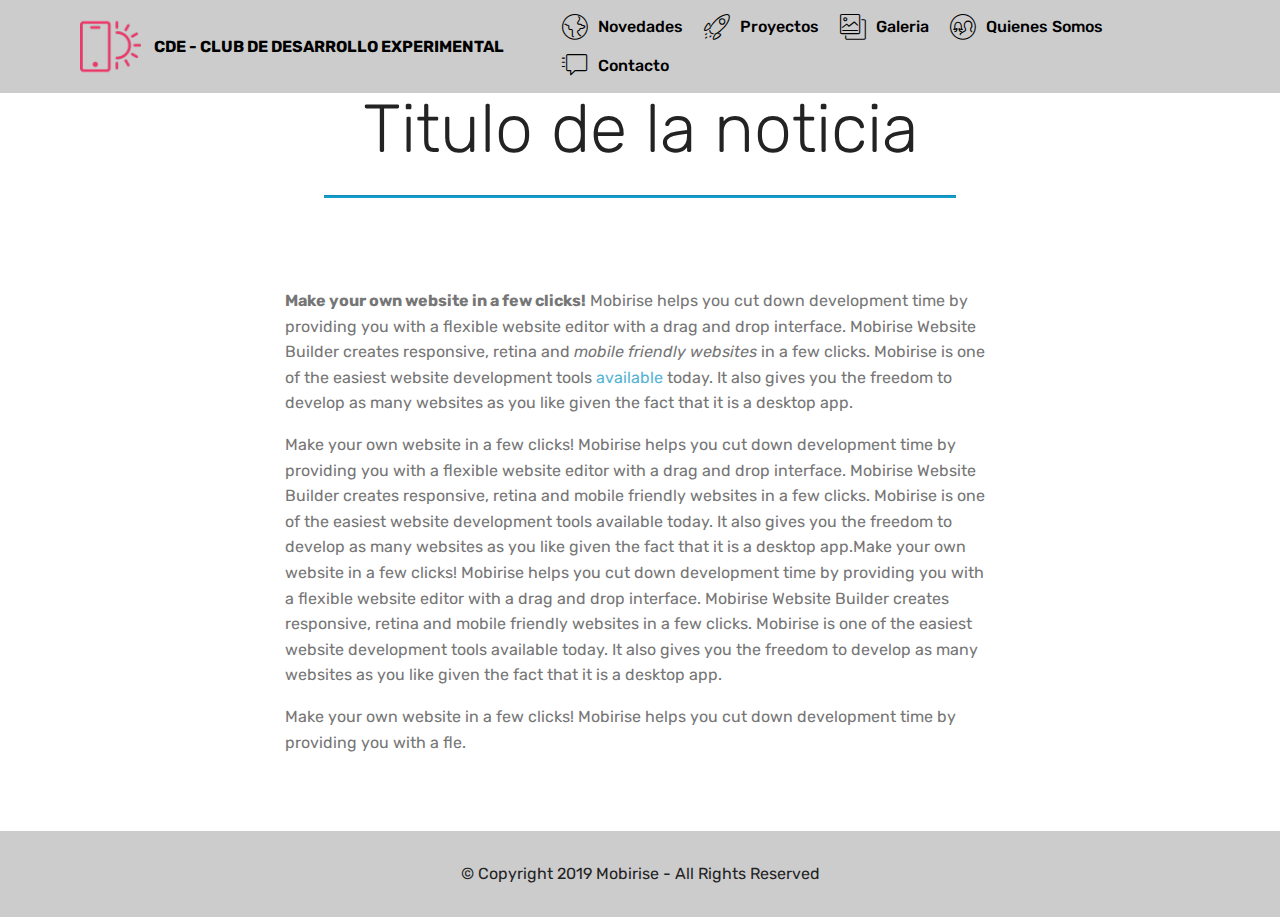
<file: page6.html>
<!DOCTYPE html>
<html  >
<head>
  <!-- Site made with Mobirise Website Builder v4.10.8, https://mobirise.com -->
  <meta charset="UTF-8">
  <meta http-equiv="X-UA-Compatible" content="IE=edge">
  <meta name="generator" content="Mobirise v4.10.8, mobirise.com">
  <meta name="viewport" content="width=device-width, initial-scale=1, minimum-scale=1">
  <link rel="shortcut icon" href="assets/images/logo2.png" type="image/x-icon">
  <meta name="description" content="Web Creator Description">
  
  <title>Articulo</title>
  <link rel="stylesheet" href="assets/web/assets/mobirise-icons/mobirise-icons.css">
  <link rel="stylesheet" href="assets/tether/tether.min.css">
  <link rel="stylesheet" href="assets/bootstrap/css/bootstrap.min.css">
  <link rel="stylesheet" href="assets/bootstrap/css/bootstrap-grid.min.css">
  <link rel="stylesheet" href="assets/bootstrap/css/bootstrap-reboot.min.css">
  <link rel="stylesheet" href="assets/dropdown/css/style.css">
  <link rel="stylesheet" href="assets/theme/css/style.css">
  <link rel="stylesheet" href="assets/mobirise/css/mbr-additional.css" type="text/css">
  
  
  
</head>
<body>
  <section class="menu cid-rVM3qVZA5G" once="menu" id="menu1-18">

    

    <nav class="navbar navbar-expand beta-menu navbar-dropdown align-items-center navbar-fixed-top navbar-toggleable-sm">
        <button class="navbar-toggler navbar-toggler-right" type="button" data-toggle="collapse" data-target="#navbarSupportedContent" aria-controls="navbarSupportedContent" aria-expanded="false" aria-label="Toggle navigation">
            <div class="hamburger">
                <span></span>
                <span></span>
                <span></span>
                <span></span>
            </div>
        </button>
        <div class="menu-logo">
            <div class="navbar-brand">
                <span class="navbar-logo">
                    <a href="index.html">
                         <img src="assets/images/logo2.png" alt="Mobirise" title="" style="height: 3.8rem;">
                    </a>
                </span>
                <span class="navbar-caption-wrap"><a class="navbar-caption text-black display-4" href="index.html">CDE - CLUB DE DESARROLLO EXPERIMENTAL
                    </a></span>
            </div>
        </div>
        <div class="collapse navbar-collapse" id="navbarSupportedContent">
            <ul class="navbar-nav nav-dropdown nav-right" data-app-modern-menu="true"><li class="nav-item">
                    <a class="nav-link link text-black display-4" href="news.html"><span class="mbri-globe mbr-iconfont mbr-iconfont-btn"></span>
                        Novedades</a>
                </li><li class="nav-item"><a class="nav-link link text-black display-4" href="projects.html"><span class="mbri-rocket mbr-iconfont mbr-iconfont-btn"></span>
                        Proyectos
                    </a></li><li class="nav-item"><a class="nav-link link text-black display-4" href="gallery.html"><span class="mbri-photos mbr-iconfont mbr-iconfont-btn"></span>
                        Galeria</a></li><li class="nav-item"><a class="nav-link link text-black display-4" href="about-us.html"><span class="mbri-users mbr-iconfont mbr-iconfont-btn"></span>
                        Quienes Somos
                    </a></li>
                <li class="nav-item">
                    <a class="nav-link link text-black display-4" href="contact.html"><span class="mbri-help mbr-iconfont mbr-iconfont-btn"></span>
                        Contacto</a>
                </li></ul>
            
        </div>
    </nav>
</section>

<section class="engine"><a href="https://mobirise.info/x">css templates</a></section><section class="mbr-section article content9 cid-rVOCDds34A" id="content9-1a">
    
     

    <div class="container">
        <div class="inner-container" style="width: 100%;">
            <hr class="line" style="width: 57%;">
            <div class="section-text align-center mbr-fonts-style display-1">Titulo de la noticia</div>
            <hr class="line" style="width: 57%;">
        </div>
        </div>
</section>

<section class="mbr-section article content1 cid-rVOCQaxNMe" id="content1-1b">
    
     

    <div class="container">
        <div class="media-container-row">
            <div class="mbr-text col-12 mbr-fonts-style display-7 col-md-8"><p>
                <strong> Make your own website in a few clicks!</strong> Mobirise helps you cut down development time by providing you with a flexible website editor with a drag and drop interface. Mobirise Website Builder creates responsive, retina and <em>mobile friendly websites</em> in a few clicks. Mobirise is one of the easiest website development tools <a href="https://mobirise.co/">available</a> today. It also gives you the freedom to develop as many websites as you like given the fact that it is a desktop app.</p><p>Make your own website in a few clicks! Mobirise helps you cut down development time by providing you with a flexible website editor with a drag and drop interface. Mobirise Website Builder creates responsive, retina and mobile friendly websites in a few clicks. Mobirise is one of the easiest website development tools available today. It also gives you the freedom to develop as many websites as you like given the fact that it is a desktop app.Make your own website in a few clicks! Mobirise helps you cut down development time by providing you with a flexible website editor with a drag and drop interface. Mobirise Website Builder creates responsive, retina and mobile friendly websites in a few clicks. Mobirise is one of the easiest website development tools available today. It also gives you the freedom to develop as many websites as you like given the fact that it is a desktop app.</p><p>Make your own website in a few clicks! Mobirise helps you cut down development time by providing you with a fle.</p></div>
        </div>
    </div>
</section>

<section once="footers" class="cid-rVM3jzFODK" id="footer6-19">

    

    

    <div class="container">
        <div class="media-container-row align-center mbr-white">
            <div class="col-12">
                <p class="mbr-text mb-0 mbr-fonts-style display-7">
                    © Copyright 2019 Mobirise - All Rights Reserved
                </p>
            </div>
        </div>
    </div>
</section>


  <script src="assets/web/assets/jquery/jquery.min.js"></script>
  <script src="assets/popper/popper.min.js"></script>
  <script src="assets/tether/tether.min.js"></script>
  <script src="assets/bootstrap/js/bootstrap.min.js"></script>
  <script src="assets/smoothscroll/smooth-scroll.js"></script>
  <script src="assets/dropdown/js/nav-dropdown.js"></script>
  <script src="assets/dropdown/js/navbar-dropdown.js"></script>
  <script src="assets/touchswipe/jquery.touch-swipe.min.js"></script>
  <script src="assets/theme/js/script.js"></script>
  
  
</body>
</html>
</file>
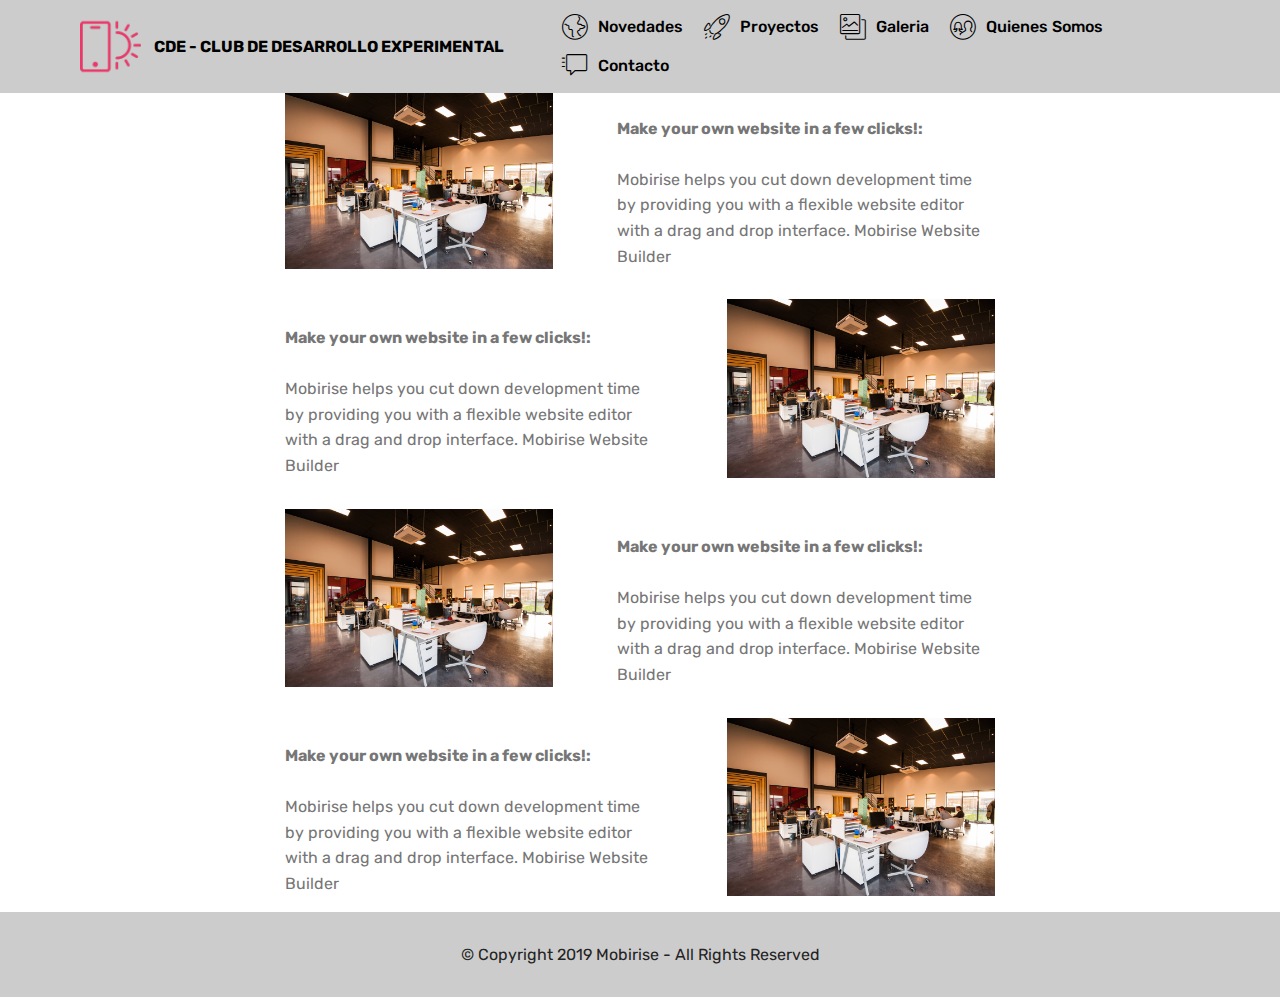
<file: projects.html>
<!DOCTYPE html>
<html  >
<head>
  <!-- Site made with Mobirise Website Builder v4.10.8, https://mobirise.com -->
  <meta charset="UTF-8">
  <meta http-equiv="X-UA-Compatible" content="IE=edge">
  <meta name="generator" content="Mobirise v4.10.8, mobirise.com">
  <meta name="viewport" content="width=device-width, initial-scale=1, minimum-scale=1">
  <link rel="shortcut icon" href="assets/images/logo2.png" type="image/x-icon">
  <meta name="description" content="">
  
  <title>Proyectos</title>
  <link rel="stylesheet" href="assets/web/assets/mobirise-icons/mobirise-icons.css">
  <link rel="stylesheet" href="assets/tether/tether.min.css">
  <link rel="stylesheet" href="assets/bootstrap/css/bootstrap.min.css">
  <link rel="stylesheet" href="assets/bootstrap/css/bootstrap-grid.min.css">
  <link rel="stylesheet" href="assets/bootstrap/css/bootstrap-reboot.min.css">
  <link rel="stylesheet" href="assets/dropdown/css/style.css">
  <link rel="stylesheet" href="assets/theme/css/style.css">
  <link rel="stylesheet" href="assets/mobirise/css/mbr-additional.css" type="text/css">
  
  
  
</head>
<body>
  <section class="menu cid-rVM3qVZA5G" once="menu" id="menu1-o">

    

    <nav class="navbar navbar-expand beta-menu navbar-dropdown align-items-center navbar-fixed-top navbar-toggleable-sm">
        <button class="navbar-toggler navbar-toggler-right" type="button" data-toggle="collapse" data-target="#navbarSupportedContent" aria-controls="navbarSupportedContent" aria-expanded="false" aria-label="Toggle navigation">
            <div class="hamburger">
                <span></span>
                <span></span>
                <span></span>
                <span></span>
            </div>
        </button>
        <div class="menu-logo">
            <div class="navbar-brand">
                <span class="navbar-logo">
                    <a href="index.html">
                         <img src="assets/images/logo2.png" alt="Mobirise" title="" style="height: 3.8rem;">
                    </a>
                </span>
                <span class="navbar-caption-wrap"><a class="navbar-caption text-black display-4" href="index.html">CDE - CLUB DE DESARROLLO EXPERIMENTAL
                    </a></span>
            </div>
        </div>
        <div class="collapse navbar-collapse" id="navbarSupportedContent">
            <ul class="navbar-nav nav-dropdown nav-right" data-app-modern-menu="true"><li class="nav-item">
                    <a class="nav-link link text-black display-4" href="news.html"><span class="mbri-globe mbr-iconfont mbr-iconfont-btn"></span>
                        Novedades</a>
                </li><li class="nav-item"><a class="nav-link link text-black display-4" href="projects.html"><span class="mbri-rocket mbr-iconfont mbr-iconfont-btn"></span>
                        Proyectos
                    </a></li><li class="nav-item"><a class="nav-link link text-black display-4" href="gallery.html"><span class="mbri-photos mbr-iconfont mbr-iconfont-btn"></span>
                        Galeria</a></li><li class="nav-item"><a class="nav-link link text-black display-4" href="about-us.html"><span class="mbri-users mbr-iconfont mbr-iconfont-btn"></span>
                        Quienes Somos
                    </a></li>
                <li class="nav-item">
                    <a class="nav-link link text-black display-4" href="contact.html"><span class="mbri-help mbr-iconfont mbr-iconfont-btn"></span>
                        Contacto</a>
                </li></ul>
            
        </div>
    </nav>
</section>

<section class="engine"><a href="https://mobirise.info/l">free site templates</a></section><section class="mbr-section content6 cid-rVOpyDsqCM" id="content6-z">
    
     
    
    <div class="container">
        <div class="media-container-row">
            <div class="col-12 col-md-8">
                <div class="media-container-row">
                    <div class="mbr-figure" style="width: 80%;">
                      <img src="assets/images/background12.jpg" alt="Mobirise">  
                    </div>
                    <div class="media-content">
                        <div class="mbr-section-text">
                            <p class="mbr-text mb-0 mbr-fonts-style display-7">
                               <strong><br></strong><strong>Make your own website in a few clicks!:</strong><br><strong><br></strong> Mobirise helps you cut down development time by providing you with a flexible website editor with a drag and drop interface. Mobirise Website Builder&nbsp;&nbsp; &nbsp; &nbsp; &nbsp; &nbsp; &nbsp; &nbsp; &nbsp; &nbsp; &nbsp; &nbsp; &nbsp; &nbsp; &nbsp; &nbsp;</p>
                        </div>
                    </div>
                </div>
            </div>
        </div>
    </div>
</section>

<section class="mbr-section content6 cid-rVOpACm25D" id="content6-10">
    
     
    
    <div class="container">
        <div class="media-container-row">
            <div class="col-12 col-md-8">
                <div class="media-container-row">
                    <div class="mbr-figure" style="width: 80%;">
                      <img src="assets/images/background12.jpg" alt="Mobirise">  
                    </div>
                    <div class="media-content">
                        <div class="mbr-section-text">
                            <p class="mbr-text mb-0 mbr-fonts-style display-7">
                               <strong><br></strong><strong>Make your own website in a few clicks!:</strong><br><strong><br></strong> Mobirise helps you cut down development time by providing you with a flexible website editor with a drag and drop interface. Mobirise Website Builder&nbsp;&nbsp; &nbsp; &nbsp; &nbsp; &nbsp; &nbsp; &nbsp; &nbsp; &nbsp; &nbsp; &nbsp; &nbsp; &nbsp; &nbsp; &nbsp;</p>
                        </div>
                    </div>
                </div>
            </div>
        </div>
    </div>
</section>

<section class="mbr-section content6 cid-rVOpCB0AGR" id="content6-11">
    
     
    
    <div class="container">
        <div class="media-container-row">
            <div class="col-12 col-md-8">
                <div class="media-container-row">
                    <div class="mbr-figure" style="width: 80%;">
                      <img src="assets/images/background12.jpg" alt="Mobirise">  
                    </div>
                    <div class="media-content">
                        <div class="mbr-section-text">
                            <p class="mbr-text mb-0 mbr-fonts-style display-7">
                               <strong><br></strong><strong>Make your own website in a few clicks!:</strong><br><strong><br></strong> Mobirise helps you cut down development time by providing you with a flexible website editor with a drag and drop interface. Mobirise Website Builder&nbsp;&nbsp; &nbsp; &nbsp; &nbsp; &nbsp; &nbsp; &nbsp; &nbsp; &nbsp; &nbsp; &nbsp; &nbsp; &nbsp; &nbsp; &nbsp;</p>
                        </div>
                    </div>
                </div>
            </div>
        </div>
    </div>
</section>

<section class="mbr-section content6 cid-rVOpDm5Od1" id="content6-12">
    
     
    
    <div class="container">
        <div class="media-container-row">
            <div class="col-12 col-md-8">
                <div class="media-container-row">
                    <div class="mbr-figure" style="width: 80%;">
                      <img src="assets/images/background12.jpg" alt="Mobirise">  
                    </div>
                    <div class="media-content">
                        <div class="mbr-section-text">
                            <p class="mbr-text mb-0 mbr-fonts-style display-7">
                               <strong><br></strong><strong>Make your own website in a few clicks!:</strong><br><strong><br></strong> Mobirise helps you cut down development time by providing you with a flexible website editor with a drag and drop interface. Mobirise Website Builder&nbsp;&nbsp; &nbsp; &nbsp; &nbsp; &nbsp; &nbsp; &nbsp; &nbsp; &nbsp; &nbsp; &nbsp; &nbsp; &nbsp; &nbsp; &nbsp;</p>
                        </div>
                    </div>
                </div>
            </div>
        </div>
    </div>
</section>

<section once="footers" class="cid-rVM3jzFODK" id="footer6-p">

    

    

    <div class="container">
        <div class="media-container-row align-center mbr-white">
            <div class="col-12">
                <p class="mbr-text mb-0 mbr-fonts-style display-7">
                    © Copyright 2019 Mobirise - All Rights Reserved
                </p>
            </div>
        </div>
    </div>
</section>


  <script src="assets/web/assets/jquery/jquery.min.js"></script>
  <script src="assets/popper/popper.min.js"></script>
  <script src="assets/tether/tether.min.js"></script>
  <script src="assets/bootstrap/js/bootstrap.min.js"></script>
  <script src="assets/smoothscroll/smooth-scroll.js"></script>
  <script src="assets/dropdown/js/nav-dropdown.js"></script>
  <script src="assets/dropdown/js/navbar-dropdown.js"></script>
  <script src="assets/touchswipe/jquery.touch-swipe.min.js"></script>
  <script src="assets/theme/js/script.js"></script>
  
  
</body>
</html>
</file>
<file: assets/web/assets/mobirise-icons/mobirise-icons.css>
@font-face {
  font-family: 'MobiriseIcons';
  src:  url('mobirise-icons.eot?spat4u');
  src:  url('mobirise-icons.eot?spat4u#iefix') format('embedded-opentype'),
    url('mobirise-icons.ttf?spat4u') format('truetype'),
    url('mobirise-icons.woff?spat4u') format('woff'),
    url('mobirise-icons.svg?spat4u#MobiriseIcons') format('svg');
  font-weight: normal;
  font-style: normal;
}

[class^="mbri-"], [class*=" mbri-"] {
  /* use !important to prevent issues with browser extensions that change fonts */
  font-family: MobiriseIcons !important;
  speak: none;
  font-style: normal;
  font-weight: normal;
  font-variant: normal;
  text-transform: none;
  line-height: 1;

  /* Better Font Rendering =========== */
  -webkit-font-smoothing: antialiased;
  -moz-osx-font-smoothing: grayscale;
}

.mbri-add-submenu:before {
  content: "\e900";
}
.mbri-alert:before {
  content: "\e901";
}
.mbri-align-center:before {
  content: "\e902";
}
.mbri-align-justify:before {
  content: "\e903";
}
.mbri-align-left:before {
  content: "\e904";
}
.mbri-align-right:before {
  content: "\e905";
}
.mbri-android:before {
  content: "\e906";
}
.mbri-apple:before {
  content: "\e907";
}
.mbri-arrow-down:before {
  content: "\e908";
}
.mbri-arrow-next:before {
  content: "\e909";
}
.mbri-arrow-prev:before {
  content: "\e90a";
}
.mbri-arrow-up:before {
  content: "\e90b";
}
.mbri-bold:before {
  content: "\e90c";
}
.mbri-bookmark:before {
  content: "\e90d";
}
.mbri-bootstrap:before {
  content: "\e90e";
}
.mbri-briefcase:before {
  content: "\e90f";
}
.mbri-browse:before {
  content: "\e910";
}
.mbri-bulleted-list:before {
  content: "\e911";
}
.mbri-calendar:before {
  content: "\e912";
}
.mbri-camera:before {
  content: "\e913";
}
.mbri-cart-add:before {
  content: "\e914";
}
.mbri-cart-full:before {
  content: "\e915";
}
.mbri-cash:before {
  content: "\e916";
}
.mbri-change-style:before {
  content: "\e917";
}
.mbri-chat:before {
  content: "\e918";
}
.mbri-clock:before {
  content: "\e919";
}
.mbri-close:before {
  content: "\e91a";
}
.mbri-cloud:before {
  content: "\e91b";
}
.mbri-code:before {
  content: "\e91c";
}
.mbri-contact-form:before {
  content: "\e91d";
}
.mbri-credit-card:before {
  content: "\e91e";
}
.mbri-cursor-click:before {
  content: "\e91f";
}
.mbri-cust-feedback:before {
  content: "\e920";
}
.mbri-database:before {
  content: "\e921";
}
.mbri-delivery:before {
  content: "\e922";
}
.mbri-desktop:before {
  content: "\e923";
}
.mbri-devices:before {
  content: "\e924";
}
.mbri-down:before {
  content: "\e925";
}
.mbri-download:before {
  content: "\e989";
}
.mbri-drag-n-drop:before {
  content: "\e927";
}
.mbri-drag-n-drop2:before {
  content: "\e928";
}
.mbri-edit:before {
  content: "\e929";
}
.mbri-edit2:before {
  content: "\e92a";
}
.mbri-error:before {
  content: "\e92b";
}
.mbri-extension:before {
  content: "\e92c";
}
.mbri-features:before {
  content: "\e92d";
}
.mbri-file:before {
  content: "\e92e";
}
.mbri-flag:before {
  content: "\e92f";
}
.mbri-folder:before {
  content: "\e930";
}
.mbri-gift:before {
  content: "\e931";
}
.mbri-github:before {
  content: "\e932";
}
.mbri-globe:before {
  content: "\e933";
}
.mbri-globe-2:before {
  content: "\e934";
}
.mbri-growing-chart:before {
  content: "\e935";
}
.mbri-hearth:before {
  content: "\e936";
}
.mbri-help:before {
  content: "\e937";
}
.mbri-home:before {
  content: "\e938";
}
.mbri-hot-cup:before {
  content: "\e939";
}
.mbri-idea:before {
  content: "\e93a";
}
.mbri-image-gallery:before {
  content: "\e93b";
}
.mbri-image-slider:before {
  content: "\e93c";
}
.mbri-info:before {
  content: "\e93d";
}
.mbri-italic:before {
  content: "\e93e";
}
.mbri-key:before {
  content: "\e93f";
}
.mbri-laptop:before {
  content: "\e940";
}
.mbri-layers:before {
  content: "\e941";
}
.mbri-left-right:before {
  content: "\e942";
}
.mbri-left:before {
  content: "\e943";
}
.mbri-letter:before {
  content: "\e944";
}
.mbri-like:before {
  content: "\e945";
}
.mbri-link:before {
  content: "\e946";
}
.mbri-lock:before {
  content: "\e947";
}
.mbri-login:before {
  content: "\e948";
}
.mbri-logout:before {
  content: "\e949";
}
.mbri-magic-stick:before {
  content: "\e94a";
}
.mbri-map-pin:before {
  content: "\e94b";
}
.mbri-menu:before {
  content: "\e94c";
}
.mbri-mobile:before {
  content: "\e94d";
}
.mbri-mobile2:before {
  content: "\e94e";
}
.mbri-mobirise:before {
  content: "\e94f";
}
.mbri-more-horizontal:before {
  content: "\e950";
}
.mbri-more-vertical:before {
  content: "\e951";
}
.mbri-music:before {
  content: "\e952";
}
.mbri-new-file:before {
  content: "\e953";
}
.mbri-numbered-list:before {
  content: "\e954";
}
.mbri-opened-folder:before {
  content: "\e955";
}
.mbri-pages:before {
  content: "\e956";
}
.mbri-paper-plane:before {
  content: "\e957";
}
.mbri-paperclip:before {
  content: "\e958";
}
.mbri-photo:before {
  content: "\e959";
}
.mbri-photos:before {
  content: "\e95a";
}
.mbri-pin:before {
  content: "\e95b";
}
.mbri-play:before {
  content: "\e95c";
}
.mbri-plus:before {
  content: "\e95d";
}
.mbri-preview:before {
  content: "\e95e";
}
.mbri-print:before {
  content: "\e95f";
}
.mbri-protect:before {
  content: "\e960";
}
.mbri-question:before {
  content: "\e961";
}
.mbri-quote-left:before {
  content: "\e962";
}
.mbri-quote-right:before {
  content: "\e963";
}
.mbri-refresh:before {
  content: "\e964";
}
.mbri-responsive:before {
  content: "\e965";
}
.mbri-right:before {
  content: "\e966";
}
.mbri-rocket:before {
  content: "\e967";
}
.mbri-sad-face:before {
  content: "\e968";
}
.mbri-sale:before {
  content: "\e969";
}
.mbri-save:before {
  content: "\e96a";
}
.mbri-search:before {
  content: "\e96b";
}
.mbri-setting:before {
  content: "\e96c";
}
.mbri-setting2:before {
  content: "\e96d";
}
.mbri-setting3:before {
  content: "\e96e";
}
.mbri-share:before {
  content: "\e96f";
}
.mbri-shopping-bag:before {
  content: "\e970";
}
.mbri-shopping-basket:before {
  content: "\e971";
}
.mbri-shopping-cart:before {
  content: "\e972";
}
.mbri-sites:before {
  content: "\e973";
}
.mbri-smile-face:before {
  content: "\e974";
}
.mbri-speed:before {
  content: "\e975";
}
.mbri-star:before {
  content: "\e976";
}
.mbri-success:before {
  content: "\e977";
}
.mbri-sun:before {
  content: "\e978";
}
.mbri-sun2:before {
  content: "\e979";
}
.mbri-tablet:before {
  content: "\e97a";
}
.mbri-tablet-vertical:before {
  content: "\e97b";
}
.mbri-target:before {
  content: "\e97c";
}
.mbri-timer:before {
  content: "\e97d";
}
.mbri-to-ftp:before {
  content: "\e97e";
}
.mbri-to-local-drive:before {
  content: "\e97f";
}
.mbri-touch-swipe:before {
  content: "\e980";
}
.mbri-touch:before {
  content: "\e981";
}
.mbri-trash:before {
  content: "\e982";
}
.mbri-underline:before {
  content: "\e983";
}
.mbri-unlink:before {
  content: "\e984";
}
.mbri-unlock:before {
  content: "\e985";
}
.mbri-up-down:before {
  content: "\e986";
}
.mbri-up:before {
  content: "\e987";
}
.mbri-update:before {
  content: "\e988";
}
.mbri-upload:before {
 content: "\e926"; 
}
.mbri-user:before {
  content: "\e98a";
}
.mbri-user2:before {
  content: "\e98b";
}
.mbri-users:before {
  content: "\e98c";
}
.mbri-video:before {
  content: "\e98d";
}
.mbri-video-play:before {
  content: "\e98e";
}
.mbri-watch:before {
  content: "\e98f";
}
.mbri-website-theme:before {
  content: "\e990";
}
.mbri-wifi:before {
  content: "\e991";
}
.mbri-windows:before {
  content: "\e992";
}
.mbri-zoom-out:before {
  content: "\e993";
}
.mbri-redo:before {
  content: "\e994";
}
.mbri-undo:before {
  content: "\e995";
}
</file>
<file: assets/dropdown/css/style.css>
.navbar-dropdown {
  left: 0;
  padding: 0;
  position: absolute;
  right: 0;
  top: 0;
  transition: all 0.45s ease;
  z-index: 1030;
  background: #282828; }
  .navbar-dropdown .navbar-logo {
    margin-right: 0.8rem;
    transition: margin 0.3s ease-in-out;
    vertical-align: middle; }
    .navbar-dropdown .navbar-logo img {
      height: 3.125rem;
      transition: all 0.3s ease-in-out; }
    .navbar-dropdown .navbar-logo.mbr-iconfont {
      font-size: 3.125rem;
      line-height: 3.125rem; }
  .navbar-dropdown .navbar-caption {
    font-weight: 700;
    white-space: normal;
    vertical-align: -4px;
    line-height: 3.125rem !important; }
    .navbar-dropdown .navbar-caption, .navbar-dropdown .navbar-caption:hover {
      color: inherit;
      text-decoration: none; }
  .navbar-dropdown .mbr-iconfont + .navbar-caption {
    vertical-align: -1px; }
  .navbar-dropdown.navbar-fixed-top {
    position: fixed; }
  .navbar-dropdown .navbar-brand span {
    vertical-align: -4px; }
  .navbar-dropdown.bg-color.transparent {
    background: none; }
  .navbar-dropdown.navbar-short .navbar-brand {
    padding: 0.625rem 0; }
    .navbar-dropdown.navbar-short .navbar-brand span {
      vertical-align: -1px; }
  .navbar-dropdown.navbar-short .navbar-caption {
    line-height: 2.375rem !important;
    vertical-align: -2px; }
  .navbar-dropdown.navbar-short .navbar-logo {
    margin-right: 0.5rem; }
    .navbar-dropdown.navbar-short .navbar-logo img {
      height: 2.375rem; }
    .navbar-dropdown.navbar-short .navbar-logo.mbr-iconfont {
      font-size: 2.375rem;
      line-height: 2.375rem; }
  .navbar-dropdown.navbar-short .mbr-table-cell {
    height: 3.625rem; }
  .navbar-dropdown .navbar-close {
    left: 0.6875rem;
    position: fixed;
    top: 0.75rem;
    z-index: 1000; }
  .navbar-dropdown .hamburger-icon {
    content: "";
    display: inline-block;
    vertical-align: middle;
    width: 16px;
    -webkit-box-shadow: 0 -6px 0 1px #282828,0 0 0 1px #282828,0 6px 0 1px #282828;
    -moz-box-shadow: 0 -6px 0 1px #282828,0 0 0 1px #282828,0 6px 0 1px #282828;
    box-shadow: 0 -6px 0 1px #282828,0 0 0 1px #282828,0 6px 0 1px #282828; }

.dropdown-menu .dropdown-toggle[data-toggle="dropdown-submenu"]::after {
  border-bottom: 0.35em solid transparent;
  border-left: 0.35em solid;
  border-right: 0;
  border-top: 0.35em solid transparent;
  margin-left: 0.3rem; }

.dropdown-menu .dropdown-item:focus {
  outline: 0; }

.nav-dropdown {
  font-size: 0.75rem;
  font-weight: 500;
  height: auto !important; }
  .nav-dropdown .nav-btn {
    padding-left: 1rem; }
  .nav-dropdown .link {
    margin: .667em 1.667em;
    font-weight: 500;
    padding: 0;
    transition: color .2s ease-in-out; }
    .nav-dropdown .link.dropdown-toggle {
      margin-right: 2.583em; }
      .nav-dropdown .link.dropdown-toggle::after {
        margin-left: .25rem;
        border-top: 0.35em solid;
        border-right: 0.35em solid transparent;
        border-left: 0.35em solid transparent;
        border-bottom: 0; }
      .nav-dropdown .link.dropdown-toggle[aria-expanded="true"] {
        margin: 0;
        padding: 0.667em 3.263em  0.667em 1.667em; }
  .nav-dropdown .link::after,
  .nav-dropdown .dropdown-item::after {
    color: inherit; }
  .nav-dropdown .btn {
    font-size: 0.75rem;
    font-weight: 700;
    letter-spacing: 0;
    margin-bottom: 0;
    padding-left: 1.25rem;
    padding-right: 1.25rem; }
  .nav-dropdown .dropdown-menu {
    border-radius: 0;
    border: 0;
    left: 0;
    margin: 0;
    padding-bottom: 1.25rem;
    padding-top: 1.25rem;
    position: relative; }
  .nav-dropdown .dropdown-submenu {
    margin-left: 0.125rem;
    top: 0; }
  .nav-dropdown .dropdown-item {
    font-weight: 500;
    line-height: 2;
    padding: 0.3846em 4.615em 0.3846em 1.5385em;
    position: relative;
    transition: color .2s ease-in-out, background-color .2s ease-in-out; }
    .nav-dropdown .dropdown-item::after {
      margin-top: -0.3077em;
      position: absolute;
      right: 1.1538em;
      top: 50%; }
    .nav-dropdown .dropdown-item:focus, .nav-dropdown .dropdown-item:hover {
      background: none; }

@media (max-width: 767px) {
  .nav-dropdown.navbar-toggleable-sm {
    bottom: 0;
    display: none;
    left: 0;
    overflow-x: hidden;
    position: fixed;
    top: 0;
    transform: translateX(-100%);
    -ms-transform: translateX(-100%);
    -webkit-transform: translateX(-100%);
    width: 18.75rem;
    z-index: 999; } }
.nav-dropdown.navbar-toggleable-xl {
  bottom: 0;
  display: none;
  left: 0;
  overflow-x: hidden;
  position: fixed;
  top: 0;
  transform: translateX(-100%);
  -ms-transform: translateX(-100%);
  -webkit-transform: translateX(-100%);
  width: 18.75rem;
  z-index: 999; }

.nav-dropdown-sm {
  display: block !important;
  overflow-x: hidden;
  overflow: auto;
  padding-top: 3.875rem; }
  .nav-dropdown-sm::after {
    content: "";
    display: block;
    height: 3rem;
    width: 100%; }
  .nav-dropdown-sm.collapse.in ~ .navbar-close {
    display: block !important; }
  .nav-dropdown-sm.collapsing, .nav-dropdown-sm.collapse.in {
    transform: translateX(0);
    -ms-transform: translateX(0);
    -webkit-transform: translateX(0);
    transition: all 0.25s ease-out;
    -webkit-transition: all 0.25s ease-out;
    background: #282828; }
  .nav-dropdown-sm.collapsing[aria-expanded="false"] {
    transform: translateX(-100%);
    -ms-transform: translateX(-100%);
    -webkit-transform: translateX(-100%); }
  .nav-dropdown-sm .nav-item {
    display: block;
    margin-left: 0 !important;
    padding-left: 0; }
  .nav-dropdown-sm .link,
  .nav-dropdown-sm .dropdown-item {
    border-top: 1px dotted rgba(255, 255, 255, 0.1);
    font-size: 0.8125rem;
    line-height: 1.6;
    margin: 0 !important;
    padding: 0.875rem 2.4rem 0.875rem 1.5625rem !important;
    position: relative;
    white-space: normal; }
    .nav-dropdown-sm .link:focus, .nav-dropdown-sm .link:hover,
    .nav-dropdown-sm .dropdown-item:focus,
    .nav-dropdown-sm .dropdown-item:hover {
      background: rgba(0, 0, 0, 0.2) !important;
      color: #c0a375; }
  .nav-dropdown-sm .nav-btn {
    position: relative;
    padding: 1.5625rem 1.5625rem 0 1.5625rem; }
    .nav-dropdown-sm .nav-btn::before {
      border-top: 1px dotted rgba(255, 255, 255, 0.1);
      content: "";
      left: 0;
      position: absolute;
      top: 0;
      width: 100%; }
    .nav-dropdown-sm .nav-btn + .nav-btn {
      padding-top: 0.625rem; }
      .nav-dropdown-sm .nav-btn + .nav-btn::before {
        display: none; }
  .nav-dropdown-sm .btn {
    padding: 0.625rem 0; }
  .nav-dropdown-sm .dropdown-toggle[data-toggle="dropdown-submenu"]::after {
    margin-left: .25rem;
    border-top: 0.35em solid;
    border-right: 0.35em solid transparent;
    border-left: 0.35em solid transparent;
    border-bottom: 0; }
  .nav-dropdown-sm .dropdown-toggle[data-toggle="dropdown-submenu"][aria-expanded="true"]::after {
    border-top: 0;
    border-right: 0.35em solid transparent;
    border-left: 0.35em solid transparent;
    border-bottom: 0.35em solid; }
  .nav-dropdown-sm .dropdown-menu {
    margin: 0;
    padding: 0;
    position: relative;
    top: 0;
    left: 0;
    width: 100%;
    border: 0;
    float: none;
    border-radius: 0;
    background: none; }
  .nav-dropdown-sm .dropdown-submenu {
    left: 100%;
    margin-left: 0.125rem;
    margin-top: -1.25rem;
    top: 0; }

.navbar-toggleable-sm .nav-dropdown .dropdown-menu {
  position: absolute; }

.navbar-toggleable-sm .nav-dropdown .dropdown-submenu {
  left: 100%;
  margin-left: 0.125rem;
  margin-top: -1.25rem;
  top: 0; }

.navbar-toggleable-sm.opened .nav-dropdown .dropdown-menu {
  position: relative; }

.navbar-toggleable-sm.opened .nav-dropdown .dropdown-submenu {
  left: 0;
  margin-left: 00rem;
  margin-top: 0rem;
  top: 0; }

.is-builder .nav-dropdown.collapsing {
  transition: none !important; }

/*# sourceMappingURL=style.css.map */
</file>
<file: assets/theme/css/style.css>
/*!
 * Mobirise v4 theme (https://mobirise.com/)
 * Copyright 2017 Mobirise
 */
section {
  background-color: #eeeeee;
}

section,
.container,
.container-fluid {
  position: relative;
  word-wrap: break-word;
}

a.mbr-iconfont:hover {
  text-decoration: none;
}

.article .lead p, .article .lead ul, .article .lead ol, .article .lead pre, .article .lead blockquote {
  margin-bottom: 0;
}

a {
  font-style: normal;
  font-weight: 400;
  cursor: pointer;
}

a, a:hover {
  text-decoration: none;
}

figure {
  margin-bottom: 0;
}

body {
  color: #232323;
}

h1, h2, h3, h4, h5, h6,
.h1, .h2, .h3, .h4, .h5, .h6,
.display-1, .display-2, .display-3, .display-4 {
  line-height: 1;
  word-break: break-word;
  word-wrap: break-word;
}

b, strong {
  font-weight: bold;
}

blockquote {
  padding: 10px 0 10px 20px;
  position: relative;
  border-left: 2px solid;
  border-color: #ff3366;
}

input:-webkit-autofill, input:-webkit-autofill:hover, input:-webkit-autofill:focus, input:-webkit-autofill:active {
  transition-delay: 9999s;
  transition-property: background-color, color;
}

textarea[type="hidden"] {
  display: none;
}

body {
  position: relative;
}

section {
  background-position: 50% 50%;
  background-repeat: no-repeat;
  background-size: cover;
}

section .mbr-background-video,
section .mbr-background-video-preview {
  position: absolute;
  bottom: 0;
  left: 0;
  right: 0;
  top: 0;
}

.hidden {
  visibility: hidden;
}

.mbr-z-index20 {
  z-index: 20;
}

/*! Base colors */
.mbr-white {
  color: #ffffff;
}

.mbr-black {
  color: #000000;
}

.mbr-bg-white {
  background-color: #ffffff;
}

.mbr-bg-black {
  background-color: #000000;
}

/*! Text-aligns */
.align-left {
  text-align: left;
}

.align-center {
  text-align: center;
}

.align-right {
  text-align: right;
}

@media (max-width: 767px) {
  .align-left, .align-center, .align-right, .mbr-section-btn, .mbr-section-title {
    text-align: center;
  }
}

/*! Font-weight  */
.mbr-light {
  font-weight: 300;
}

.mbr-regular {
  font-weight: 400;
}

.mbr-semibold {
  font-weight: 500;
}

.mbr-bold {
  font-weight: 700;
}

/*! Media  */
.media-size-item {
  -webkit-flex: 1 1 auto;
  -moz-flex: 1 1 auto;
  -ms-flex: 1 1 auto;
  -o-flex: 1 1 auto;
  flex: 1 1 auto;
}

.media-content {
  -webkit-flex-basis: 100%;
  flex-basis: 100%;
}

.media-container-row {
  display: -ms-flexbox;
  display: -webkit-flex;
  display: flex;
  -webkit-flex-direction: row;
  -ms-flex-direction: row;
  flex-direction: row;
  -webkit-flex-wrap: wrap;
  -ms-flex-wrap: wrap;
  flex-wrap: wrap;
  -webkit-justify-content: center;
  -ms-flex-pack: center;
  justify-content: center;
  -webkit-align-content: center;
  -ms-flex-line-pack: center;
  align-content: center;
  -webkit-align-items: start;
  -ms-flex-align: start;
  align-items: start;
}

.media-container-row .media-size-item {
  width: 400px;
}

.media-container-column {
  display: -ms-flexbox;
  display: -webkit-flex;
  display: flex;
  -webkit-flex-direction: column;
  -ms-flex-direction: column;
  flex-direction: column;
  -webkit-flex-wrap: wrap;
  -ms-flex-wrap: wrap;
  flex-wrap: wrap;
  -webkit-justify-content: center;
  -ms-flex-pack: center;
  justify-content: center;
  -webkit-align-content: center;
  -ms-flex-line-pack: center;
  align-content: center;
  -webkit-align-items: stretch;
  -ms-flex-align: stretch;
  align-items: stretch;
}

.media-container-column > * {
  width: 100%;
}

@media (min-width: 992px) {
  .media-container-row {
    -webkit-flex-wrap: nowrap;
    -ms-flex-wrap: nowrap;
    flex-wrap: nowrap;
  }
}

figure {
  overflow: hidden;
}

figure[mbr-media-size] {
  transition: width 0.1s;
}

.mbr-figure img, .mbr-figure iframe {
  display: block;
  width: 100%;
}

.card {
  background-color: transparent;
  border: none;
}

.card-box {
  width: 100%;
}

.card-img {
  text-align: center;
  flex-shrink: 0;
  -webkit-flex-shrink: 0;
}

.media {
  max-width: 100%;
  margin: 0 auto;
}

.mbr-figure {
  -ms-flex-item-align: center;
  -ms-grid-row-align: center;
  -webkit-align-self: center;
  align-self: center;
}

.media-container > div {
  max-width: 100%;
}

.mbr-figure img, .card-img img {
  width: 100%;
}

@media (max-width: 991px) {
  .media-size-item {
    width: auto !important;
  }
  .media {
    width: auto;
  }
  .mbr-figure {
    width: 100% !important;
  }
}

/*! Buttons */
.mbr-section-btn {
  margin-left: -.25rem;
  margin-right: -.25rem;
  font-size: 0;
}

nav .mbr-section-btn {
  margin-left: 0rem;
  margin-right: 0rem;
}

/*! Btn icon margin */
.btn .mbr-iconfont, .btn.btn-sm .mbr-iconfont {
  cursor: pointer;
  margin-right: 0.5rem;
}

.btn.btn-md .mbr-iconfont, .btn.btn-md .mbr-iconfont {
  margin-right: 0.8rem;
}

.mbr-regular {
  font-weight: 400;
}

.mbr-semibold {
  font-weight: 500;
}

.mbr-bold {
  font-weight: 700;
}

[type="submit"] {
  -webkit-appearance: none;
}

/*! Full-screen */
.mbr-fullscreen .mbr-overlay {
  min-height: 100vh;
}

.mbr-fullscreen {
  display: flex;
  display: -webkit-flex;
  display: -moz-flex;
  display: -ms-flex;
  display: -o-flex;
  align-items: center;
  -webkit-align-items: center;
  min-height: 100vh;
  padding-top: 3rem;
  padding-bottom: 3rem;
}

/*! Map */
.map {
  height: 25rem;
  position: relative;
}

.map iframe {
  width: 100%;
  height: 100%;
}

/* Form */
.form-asterisk {
  font-family: initial;
  position: absolute;
  top: -2px;
  font-weight: normal;
}

/*! Scroll to top arrow */
.mbr-arrow-up {
  bottom: 25px;
  right: 90px;
  position: fixed;
  text-align: right;
  z-index: 5000;
  color: #ffffff;
  font-size: 32px;
  transform: rotate(180deg);
  -webkit-transform: rotate(180deg);
}

.mbr-arrow-up a {
  background: rgba(0, 0, 0, 0.2);
  border-radius: 3px;
  color: #fff;
  display: inline-block;
  height: 60px;
  width: 60px;
  outline-style: none !important;
  position: relative;
  text-decoration: none;
  transition: all .3s ease-in-out;
  cursor: pointer;
  text-align: center;
}

.mbr-arrow-up a:hover {
  background-color: rgba(0, 0, 0, 0.4);
}

.mbr-arrow-up a i {
  line-height: 60px;
}

.mbr-arrow-up-icon {
  display: block;
  color: #fff;
}

.mbr-arrow-up-icon::before {
  content: "\203a";
  display: inline-block;
  font-family: serif;
  font-size: 32px;
  line-height: 1;
  font-style: normal;
  position: relative;
  top: 6px;
  left: -4px;
  -webkit-transform: rotate(-90deg);
  transform: rotate(-90deg);
}

/*! Arrow Down */
.mbr-arrow {
  position: absolute;
  bottom: 45px;
  left: 50%;
  width: 60px;
  height: 60px;
  cursor: pointer;
  background-color: rgba(80, 80, 80, 0.5);
  border-radius: 50%;
  -webkit-transform: translateX(-50%);
  transform: translateX(-50%);
}

.mbr-arrow > a {
  display: inline-block;
  text-decoration: none;
  outline-style: none;
  -webkit-animation: arrowdown 1.7s ease-in-out infinite;
  animation: arrowdown 1.7s ease-in-out infinite;
}

.mbr-arrow > a > i {
  position: absolute;
  top: -2px;
  left: 15px;
  font-size: 2rem;
}

@keyframes arrowdown {
  0% {
    transform: translateY(0px);
    -webkit-transform: translateY(0px);
  }
  50% {
    transform: translateY(-5px);
    -webkit-transform: translateY(-5px);
  }
  100% {
    transform: translateY(0px);
    -webkit-transform: translateY(0px);
  }
}

@-webkit-keyframes arrowdown {
  0% {
    transform: translateY(0px);
    -webkit-transform: translateY(0px);
  }
  50% {
    transform: translateY(-5px);
    -webkit-transform: translateY(-5px);
  }
  100% {
    transform: translateY(0px);
    -webkit-transform: translateY(0px);
  }
}

@media (max-width: 500px) {
  .mbr-arrow-up {
    left: 50%;
    right: auto;
    transform: translateX(-50%) rotate(180deg);
    -webkit-transform: translateX(-50%) rotate(180deg);
  }
}

/*Gradients animation*/
@keyframes gradient-animation {
  from {
    background-position: 0% 100%;
    animation-timing-function: ease-in-out;
  }
  to {
    background-position: 100% 0%;
    animation-timing-function: ease-in-out;
  }
}

@-webkit-keyframes gradient-animation {
  from {
    background-position: 0% 100%;
    animation-timing-function: ease-in-out;
  }
  to {
    background-position: 100% 0%;
    animation-timing-function: ease-in-out;
  }
}

.bg-gradient {
  background-size: 200% 200%;
  animation: gradient-animation 5s infinite alternate;
  -webkit-animation: gradient-animation 5s infinite alternate;
}

.menu .navbar-brand {
  display: -webkit-flex;
}

.menu .navbar-brand span {
  display: flex;
  display: -webkit-flex;
}

.menu .navbar-brand .navbar-caption-wrap {
  display: -webkit-flex;
}

.menu .navbar-brand .navbar-logo img {
  display: -webkit-flex;
}

@media (min-width: 768px) and (max-width: 1023px) {
  .menu .navbar-toggleable-sm .navbar-nav {
    display: -webkit-box;
    display: -webkit-flex;
    display: -ms-flexbox;
  }
}

@media (max-width: 1023px) {
  .menu .navbar-collapse {
    max-height: 93.5vh;
  }
  .menu .navbar-collapse.show {
    overflow: auto;
  }
}

@media (min-width: 1024px) {
  .menu .navbar-nav.nav-dropdown {
    display: -webkit-flex;
  }
  .menu .navbar-toggleable-sm .navbar-collapse {
    display: -webkit-flex !important;
  }
  .menu .collapsed .navbar-collapse {
    max-height: 93.5vh;
  }
  .menu .collapsed .navbar-collapse.show {
    overflow: auto;
  }
}

@media (max-width: 767px) {
  .menu .navbar-collapse {
    max-height: 80vh;
  }
}

.navbar {
  display: -webkit-flex;
  -webkit-flex-wrap: wrap;
  -webkit-align-items: center;
  -webkit-justify-content: space-between;
}

.navbar-collapse {
  -webkit-flex-basis: 100%;
  -webkit-flex-grow: 1;
  -webkit-align-items: center;
}

.nav-dropdown .link {
  padding: .667em 1.667em !important;
  margin: 0 !important;
}

.nav {
  display: -webkit-flex;
  -webkit-flex-wrap: wrap;
}

.row {
  display: -webkit-flex;
  -webkit-flex-wrap: wrap;
}

.justify-content-center {
  -webkit-justify-content: center;
}

.form-inline {
  display: -webkit-flex;
  -webkit-flex-flow: row wrap;
  -webkit-align-items: center;
}

.card-wrapper {
  -webkit-flex: 1;
}

.carousel-control {
  z-index: 10;
  display: -webkit-flex;
  -webkit-align-items: center;
  -webkit-justify-content: center;
}

.carousel-controls {
  display: -webkit-flex;
}

.media {
  display: -webkit-flex;
}

.form-group:focus {
  outline: none;
}

.jq-selectbox__select {
  padding: 1.07em .5em;
  position: absolute;
  top: 0;
  left: 0;
  width: 100%;
}

.jq-selectbox__dropdown {
  position: absolute;
  top: 100% !important;
  left: 0 !important;
  width: 100% !important;
}

.jq-selectbox__trigger-arrow {
  transform: translateY(-50%);
}

.jq-selectbox li {
  padding: 1.07em .5em;
}

input[type="range"] {
  padding-left: 0 !important;
  padding-right: 0 !important;
}

.modal-dialog, .modal-content {
  height: 100%;
}

.modal-dialog .carousel-inner {
  height: 100%;
  height: -webkit-fill-available;
  height: fill-available;
}

.carousel-item {
  text-align: center;
}

.carousel-item img {
  margin: auto;
}
.engine {
	position: absolute;
	text-indent: -2400px;
	text-align: center;
	padding: 0;
	top: 0;
	left: -2400px;
}
</file>
<file: assets/mobirise/css/mbr-additional.css>
@import url(https://fonts.googleapis.com/css?family=Rubik:300,300i,400,400i,500,500i,700,700i,900,900i);





body {
  font-style: normal;
  line-height: 1.5;
}
.mbr-section-title {
  font-style: normal;
  line-height: 1.2;
}
.mbr-section-subtitle {
  line-height: 1.3;
}
.mbr-text {
  font-style: normal;
  line-height: 1.6;
}
.display-1 {
  font-family: 'Rubik', sans-serif;
  font-size: 4.25rem;
}
.display-1 > .mbr-iconfont {
  font-size: 6.8rem;
}
.display-2 {
  font-family: 'Rubik', sans-serif;
  font-size: 3rem;
}
.display-2 > .mbr-iconfont {
  font-size: 4.8rem;
}
.display-4 {
  font-family: 'Rubik', sans-serif;
  font-size: 1rem;
}
.display-4 > .mbr-iconfont {
  font-size: 1.6rem;
}
.display-5 {
  font-family: 'Rubik', sans-serif;
  font-size: 1.5rem;
}
.display-5 > .mbr-iconfont {
  font-size: 2.4rem;
}
.display-7 {
  font-family: 'Rubik', sans-serif;
  font-size: 1rem;
}
.display-7 > .mbr-iconfont {
  font-size: 1.6rem;
}
/* ---- Fluid typography for mobile devices ---- */
/* 1.4 - font scale ratio ( bootstrap == 1.42857 ) */
/* 100vw - current viewport width */
/* (48 - 20)  48 == 48rem == 768px, 20 == 20rem == 320px(minimal supported viewport) */
/* 0.65 - min scale variable, may vary */
@media (max-width: 768px) {
  .display-1 {
    font-size: 3.4rem;
    font-size: calc( 2.1374999999999997rem + (4.25 - 2.1374999999999997) * ((100vw - 20rem) / (48 - 20)));
    line-height: calc( 1.4 * (2.1374999999999997rem + (4.25 - 2.1374999999999997) * ((100vw - 20rem) / (48 - 20))));
  }
  .display-2 {
    font-size: 2.4rem;
    font-size: calc( 1.7rem + (3 - 1.7) * ((100vw - 20rem) / (48 - 20)));
    line-height: calc( 1.4 * (1.7rem + (3 - 1.7) * ((100vw - 20rem) / (48 - 20))));
  }
  .display-4 {
    font-size: 0.8rem;
    font-size: calc( 1rem + (1 - 1) * ((100vw - 20rem) / (48 - 20)));
    line-height: calc( 1.4 * (1rem + (1 - 1) * ((100vw - 20rem) / (48 - 20))));
  }
  .display-5 {
    font-size: 1.2rem;
    font-size: calc( 1.175rem + (1.5 - 1.175) * ((100vw - 20rem) / (48 - 20)));
    line-height: calc( 1.4 * (1.175rem + (1.5 - 1.175) * ((100vw - 20rem) / (48 - 20))));
  }
}
/* Buttons */
.btn {
  font-weight: 500;
  border-width: 2px;
  font-style: normal;
  letter-spacing: 1px;
  margin: .4rem .8rem;
  white-space: normal;
  -webkit-transition: all 0.3s ease-in-out;
  -moz-transition: all 0.3s ease-in-out;
  transition: all 0.3s ease-in-out;
  display: inline-flex;
  align-items: center;
  justify-content: center;
  word-break: break-word;
  -webkit-align-items: center;
  -webkit-justify-content: center;
  display: -webkit-inline-flex;
  padding: 1rem 3rem;
  border-radius: 3px;
}
.btn-sm {
  font-weight: 500;
  letter-spacing: 1px;
  -webkit-transition: all 0.3s ease-in-out;
  -moz-transition: all 0.3s ease-in-out;
  transition: all 0.3s ease-in-out;
  padding: 0.6rem 1.5rem;
  border-radius: 3px;
}
.btn-md {
  font-weight: 500;
  letter-spacing: 1px;
  margin: .4rem .8rem !important;
  -webkit-transition: all 0.3s ease-in-out;
  -moz-transition: all 0.3s ease-in-out;
  transition: all 0.3s ease-in-out;
  padding: 1rem 3rem;
  border-radius: 3px;
}
.btn-lg {
  font-weight: 500;
  letter-spacing: 1px;
  margin: .4rem .8rem !important;
  -webkit-transition: all 0.3s ease-in-out;
  -moz-transition: all 0.3s ease-in-out;
  transition: all 0.3s ease-in-out;
  padding: 1.2rem 3.2rem;
  border-radius: 3px;
}
.bg-primary {
  background-color: #55b4d4 !important;
}
.bg-success {
  background-color: #f7ed4a !important;
}
.bg-info {
  background-color: #82786e !important;
}
.bg-warning {
  background-color: #879a9f !important;
}
.bg-danger {
  background-color: #b1a374 !important;
}
.btn-primary,
.btn-primary:active {
  background-color: #55b4d4 !important;
  border-color: #55b4d4 !important;
  color: #ffffff !important;
}
.btn-primary:hover,
.btn-primary:focus,
.btn-primary.focus,
.btn-primary.active {
  color: #ffffff !important;
  background-color: #2d8fb0 !important;
  border-color: #2d8fb0 !important;
}
.btn-primary.disabled,
.btn-primary:disabled {
  color: #ffffff !important;
  background-color: #2d8fb0 !important;
  border-color: #2d8fb0 !important;
}
.btn-secondary,
.btn-secondary:active {
  background-color: #ff3366 !important;
  border-color: #ff3366 !important;
  color: #ffffff !important;
}
.btn-secondary:hover,
.btn-secondary:focus,
.btn-secondary.focus,
.btn-secondary.active {
  color: #ffffff !important;
  background-color: #e50039 !important;
  border-color: #e50039 !important;
}
.btn-secondary.disabled,
.btn-secondary:disabled {
  color: #ffffff !important;
  background-color: #e50039 !important;
  border-color: #e50039 !important;
}
.btn-info,
.btn-info:active {
  background-color: #82786e !important;
  border-color: #82786e !important;
  color: #ffffff !important;
}
.btn-info:hover,
.btn-info:focus,
.btn-info.focus,
.btn-info.active {
  color: #ffffff !important;
  background-color: #59524b !important;
  border-color: #59524b !important;
}
.btn-info.disabled,
.btn-info:disabled {
  color: #ffffff !important;
  background-color: #59524b !important;
  border-color: #59524b !important;
}
.btn-success,
.btn-success:active {
  background-color: #f7ed4a !important;
  border-color: #f7ed4a !important;
  color: #3f3c03 !important;
}
.btn-success:hover,
.btn-success:focus,
.btn-success.focus,
.btn-success.active {
  color: #3f3c03 !important;
  background-color: #eadd0a !important;
  border-color: #eadd0a !important;
}
.btn-success.disabled,
.btn-success:disabled {
  color: #3f3c03 !important;
  background-color: #eadd0a !important;
  border-color: #eadd0a !important;
}
.btn-warning,
.btn-warning:active {
  background-color: #879a9f !important;
  border-color: #879a9f !important;
  color: #ffffff !important;
}
.btn-warning:hover,
.btn-warning:focus,
.btn-warning.focus,
.btn-warning.active {
  color: #ffffff !important;
  background-color: #617479 !important;
  border-color: #617479 !important;
}
.btn-warning.disabled,
.btn-warning:disabled {
  color: #ffffff !important;
  background-color: #617479 !important;
  border-color: #617479 !important;
}
.btn-danger,
.btn-danger:active {
  background-color: #b1a374 !important;
  border-color: #b1a374 !important;
  color: #ffffff !important;
}
.btn-danger:hover,
.btn-danger:focus,
.btn-danger.focus,
.btn-danger.active {
  color: #ffffff !important;
  background-color: #8b7d4e !important;
  border-color: #8b7d4e !important;
}
.btn-danger.disabled,
.btn-danger:disabled {
  color: #ffffff !important;
  background-color: #8b7d4e !important;
  border-color: #8b7d4e !important;
}
.btn-white {
  color: #333333 !important;
}
.btn-white,
.btn-white:active {
  background-color: #ffffff !important;
  border-color: #ffffff !important;
  color: #808080 !important;
}
.btn-white:hover,
.btn-white:focus,
.btn-white.focus,
.btn-white.active {
  color: #808080 !important;
  background-color: #d9d9d9 !important;
  border-color: #d9d9d9 !important;
}
.btn-white.disabled,
.btn-white:disabled {
  color: #808080 !important;
  background-color: #d9d9d9 !important;
  border-color: #d9d9d9 !important;
}
.btn-black,
.btn-black:active {
  background-color: #333333 !important;
  border-color: #333333 !important;
  color: #ffffff !important;
}
.btn-black:hover,
.btn-black:focus,
.btn-black.focus,
.btn-black.active {
  color: #ffffff !important;
  background-color: #0d0d0d !important;
  border-color: #0d0d0d !important;
}
.btn-black.disabled,
.btn-black:disabled {
  color: #ffffff !important;
  background-color: #0d0d0d !important;
  border-color: #0d0d0d !important;
}
.btn-primary-outline,
.btn-primary-outline:active {
  background: none;
  border-color: #277e9c;
  color: #277e9c;
}
.btn-primary-outline:hover,
.btn-primary-outline:focus,
.btn-primary-outline.focus,
.btn-primary-outline.active {
  color: #ffffff;
  background-color: #55b4d4;
  border-color: #55b4d4;
}
.btn-primary-outline.disabled,
.btn-primary-outline:disabled {
  color: #ffffff !important;
  background-color: #55b4d4 !important;
  border-color: #55b4d4 !important;
}
.btn-secondary-outline,
.btn-secondary-outline:active {
  background: none;
  border-color: #cc0033;
  color: #cc0033;
}
.btn-secondary-outline:hover,
.btn-secondary-outline:focus,
.btn-secondary-outline.focus,
.btn-secondary-outline.active {
  color: #ffffff;
  background-color: #ff3366;
  border-color: #ff3366;
}
.btn-secondary-outline.disabled,
.btn-secondary-outline:disabled {
  color: #ffffff !important;
  background-color: #ff3366 !important;
  border-color: #ff3366 !important;
}
.btn-info-outline,
.btn-info-outline:active {
  background: none;
  border-color: #4b453f;
  color: #4b453f;
}
.btn-info-outline:hover,
.btn-info-outline:focus,
.btn-info-outline.focus,
.btn-info-outline.active {
  color: #ffffff;
  background-color: #82786e;
  border-color: #82786e;
}
.btn-info-outline.disabled,
.btn-info-outline:disabled {
  color: #ffffff !important;
  background-color: #82786e !important;
  border-color: #82786e !important;
}
.btn-success-outline,
.btn-success-outline:active {
  background: none;
  border-color: #d2c609;
  color: #d2c609;
}
.btn-success-outline:hover,
.btn-success-outline:focus,
.btn-success-outline.focus,
.btn-success-outline.active {
  color: #3f3c03;
  background-color: #f7ed4a;
  border-color: #f7ed4a;
}
.btn-success-outline.disabled,
.btn-success-outline:disabled {
  color: #3f3c03 !important;
  background-color: #f7ed4a !important;
  border-color: #f7ed4a !important;
}
.btn-warning-outline,
.btn-warning-outline:active {
  background: none;
  border-color: #55666b;
  color: #55666b;
}
.btn-warning-outline:hover,
.btn-warning-outline:focus,
.btn-warning-outline.focus,
.btn-warning-outline.active {
  color: #ffffff;
  background-color: #879a9f;
  border-color: #879a9f;
}
.btn-warning-outline.disabled,
.btn-warning-outline:disabled {
  color: #ffffff !important;
  background-color: #879a9f !important;
  border-color: #879a9f !important;
}
.btn-danger-outline,
.btn-danger-outline:active {
  background: none;
  border-color: #7a6e45;
  color: #7a6e45;
}
.btn-danger-outline:hover,
.btn-danger-outline:focus,
.btn-danger-outline.focus,
.btn-danger-outline.active {
  color: #ffffff;
  background-color: #b1a374;
  border-color: #b1a374;
}
.btn-danger-outline.disabled,
.btn-danger-outline:disabled {
  color: #ffffff !important;
  background-color: #b1a374 !important;
  border-color: #b1a374 !important;
}
.btn-black-outline,
.btn-black-outline:active {
  background: none;
  border-color: #000000;
  color: #000000;
}
.btn-black-outline:hover,
.btn-black-outline:focus,
.btn-black-outline.focus,
.btn-black-outline.active {
  color: #ffffff;
  background-color: #333333;
  border-color: #333333;
}
.btn-black-outline.disabled,
.btn-black-outline:disabled {
  color: #ffffff !important;
  background-color: #333333 !important;
  border-color: #333333 !important;
}
.btn-white-outline,
.btn-white-outline:active,
.btn-white-outline.active {
  background: none;
  border-color: #ffffff;
  color: #ffffff;
}
.btn-white-outline:hover,
.btn-white-outline:focus,
.btn-white-outline.focus {
  color: #333333;
  background-color: #ffffff;
  border-color: #ffffff;
}
.text-primary {
  color: #55b4d4 !important;
}
.text-secondary {
  color: #ff3366 !important;
}
.text-success {
  color: #f7ed4a !important;
}
.text-info {
  color: #82786e !important;
}
.text-warning {
  color: #879a9f !important;
}
.text-danger {
  color: #b1a374 !important;
}
.text-white {
  color: #ffffff !important;
}
.text-black {
  color: #000000 !important;
}
a.text-primary:hover,
a.text-primary:focus {
  color: #277e9c !important;
}
a.text-secondary:hover,
a.text-secondary:focus {
  color: #cc0033 !important;
}
a.text-success:hover,
a.text-success:focus {
  color: #d2c609 !important;
}
a.text-info:hover,
a.text-info:focus {
  color: #4b453f !important;
}
a.text-warning:hover,
a.text-warning:focus {
  color: #55666b !important;
}
a.text-danger:hover,
a.text-danger:focus {
  color: #7a6e45 !important;
}
a.text-white:hover,
a.text-white:focus {
  color: #b3b3b3 !important;
}
a.text-black:hover,
a.text-black:focus {
  color: #4d4d4d !important;
}
.alert-success {
  background-color: #70c770;
}
.alert-info {
  background-color: #82786e;
}
.alert-warning {
  background-color: #879a9f;
}
.alert-danger {
  background-color: #b1a374;
}
.mbr-section-btn a.btn:not(.btn-form) {
  border-radius: 100px;
}
.mbr-section-btn a.btn:not(.btn-form):hover,
.mbr-section-btn a.btn:not(.btn-form):focus {
  box-shadow: none !important;
}
.mbr-section-btn a.btn:not(.btn-form):hover,
.mbr-section-btn a.btn:not(.btn-form):focus {
  box-shadow: 0 10px 40px 0 rgba(0, 0, 0, 0.2) !important;
  -webkit-box-shadow: 0 10px 40px 0 rgba(0, 0, 0, 0.2) !important;
}
.mbr-gallery-filter li a {
  border-radius: 100px !important;
}
.mbr-gallery-filter li.active .btn {
  background-color: #55b4d4;
  border-color: #55b4d4;
  color: #ffffff;
}
.mbr-gallery-filter li.active .btn:focus {
  box-shadow: none;
}
.nav-tabs .nav-link {
  border-radius: 100px !important;
}
.btn-form {
  border-radius: 0;
}
.btn-form:hover {
  cursor: pointer;
}
a,
a:hover {
  color: #55b4d4;
}
.mbr-plan-header.bg-primary .mbr-plan-subtitle,
.mbr-plan-header.bg-primary .mbr-plan-price-desc {
  color: #f8fcfd;
}
.mbr-plan-header.bg-success .mbr-plan-subtitle,
.mbr-plan-header.bg-success .mbr-plan-price-desc {
  color: #ffffff;
}
.mbr-plan-header.bg-info .mbr-plan-subtitle,
.mbr-plan-header.bg-info .mbr-plan-price-desc {
  color: #beb8b2;
}
.mbr-plan-header.bg-warning .mbr-plan-subtitle,
.mbr-plan-header.bg-warning .mbr-plan-price-desc {
  color: #ced6d8;
}
.mbr-plan-header.bg-danger .mbr-plan-subtitle,
.mbr-plan-header.bg-danger .mbr-plan-price-desc {
  color: #dfd9c6;
}
/* Scroll to top button*/
.scrollToTop_wraper {
  display: none;
}
#scrollToTop a i:before {
  content: '';
  position: absolute;
  height: 40%;
  top: 25%;
  background: #fff;
  width: 2px;
  left: calc(50% - 1px);
}
#scrollToTop a i:after {
  content: '';
  position: absolute;
  display: block;
  border-top: 2px solid #fff;
  border-right: 2px solid #fff;
  width: 40%;
  height: 40%;
  left: 30%;
  bottom: 30%;
  transform: rotate(135deg);
  -webkit-transform: rotate(135deg);
}
/* Others*/
.note-check a[data-value=Rubik] {
  font-style: normal;
}
.mbr-arrow a {
  color: #ffffff;
}
@media (max-width: 767px) {
  .mbr-arrow {
    display: none;
  }
}
.form-control-label {
  position: relative;
  cursor: pointer;
  margin-bottom: .357em;
  padding: 0;
}
.alert {
  color: #ffffff;
  border-radius: 0;
  border: 0;
  font-size: .875rem;
  line-height: 1.5;
  margin-bottom: 1.875rem;
  padding: 1.25rem;
  position: relative;
}
.alert.alert-form::after {
  background-color: inherit;
  bottom: -7px;
  content: "";
  display: block;
  height: 14px;
  left: 50%;
  margin-left: -7px;
  position: absolute;
  transform: rotate(45deg);
  width: 14px;
  -webkit-transform: rotate(45deg);
}
.form-control {
  background-color: #f5f5f5;
  box-shadow: none;
  color: #565656;
  font-family: 'Rubik', sans-serif;
  font-size: 1rem;
  line-height: 1.43;
  min-height: 3.5em;
  padding: 1.07em .5em;
}
.form-control > .mbr-iconfont {
  font-size: 1.6rem;
}
.form-control,
.form-control:focus {
  border: 1px solid #e8e8e8;
}
.form-active .form-control:invalid {
  border-color: red;
}
.mbr-overlay {
  background-color: #000;
  bottom: 0;
  left: 0;
  opacity: .5;
  position: absolute;
  right: 0;
  top: 0;
  z-index: 0;
  pointer-events: none;
}
blockquote {
  font-style: italic;
  padding: 10px 0 10px 20px;
  font-size: 1.09rem;
  position: relative;
  border-color: #55b4d4;
  border-width: 3px;
}
ul,
ol,
pre,
blockquote {
  margin-bottom: 2.3125rem;
}
pre {
  background: #f4f4f4;
  padding: 10px 24px;
  white-space: pre-wrap;
}
.inactive {
  -webkit-user-select: none;
  -moz-user-select: none;
  -ms-user-select: none;
  user-select: none;
  pointer-events: none;
  -webkit-user-drag: none;
  user-drag: none;
}
.mbr-section__comments .row {
  justify-content: center;
  -webkit-justify-content: center;
}
/* Forms */
.mbr-form .btn {
  margin: .4rem 0;
}
.mbr-form .input-group-btn a.btn {
  border-radius: 100px !important;
}
.mbr-form .input-group-btn a.btn:hover {
  box-shadow: 0 10px 40px 0 rgba(0, 0, 0, 0.2);
}
.mbr-form .input-group-btn button[type="submit"] {
  border-radius: 100px !important;
  padding: 1rem 3rem;
}
.mbr-form .input-group-btn button[type="submit"]:hover {
  box-shadow: 0 10px 40px 0 rgba(0, 0, 0, 0.2);
}
.form2 .form-control {
  border-top-left-radius: 100px;
  border-bottom-left-radius: 100px;
}
.form2 .input-group-btn a.btn {
  border-top-left-radius: 0 !important;
  border-bottom-left-radius: 0 !important;
}
.form2 .input-group-btn button[type="submit"] {
  border-top-left-radius: 0 !important;
  border-bottom-left-radius: 0 !important;
}
.form3 input[type="email"] {
  border-radius: 100px !important;
}
@media (max-width: 349px) {
  .form2 input[type="email"] {
    border-radius: 100px !important;
  }
  .form2 .input-group-btn a.btn {
    border-radius: 100px !important;
  }
  .form2 .input-group-btn button[type="submit"] {
    border-radius: 100px !important;
  }
}
@media (max-width: 767px) {
  .btn {
    font-size: .75rem !important;
  }
  .btn .mbr-iconfont {
    font-size: 1rem !important;
  }
}
/* Social block */
.btn-social {
  font-size: 20px;
  border-radius: 50%;
  padding: 0;
  width: 44px;
  height: 44px;
  line-height: 44px;
  text-align: center;
  position: relative;
  border: 2px solid #c0a375;
  border-color: #55b4d4;
  color: #232323;
  cursor: pointer;
}
.btn-social i {
  top: 0;
  line-height: 44px;
  width: 44px;
}
.btn-social:hover {
  color: #fff;
  background: #55b4d4;
}
.btn-social + .btn {
  margin-left: .1rem;
}
/* Footer */
.mbr-footer-content li::before,
.mbr-footer .mbr-contacts li::before {
  background: #55b4d4;
}
.mbr-footer-content li a:hover,
.mbr-footer .mbr-contacts li a:hover {
  color: #55b4d4;
}
.footer3 input[type="email"],
.footer4 input[type="email"] {
  border-radius: 100px !important;
}
.footer3 .input-group-btn a.btn,
.footer4 .input-group-btn a.btn {
  border-radius: 100px !important;
}
.footer3 .input-group-btn button[type="submit"],
.footer4 .input-group-btn button[type="submit"] {
  border-radius: 100px !important;
}
/* Headers*/
.header13 .form-inline input[type="email"],
.header14 .form-inline input[type="email"] {
  border-radius: 100px;
}
.header13 .form-inline input[type="text"],
.header14 .form-inline input[type="text"] {
  border-radius: 100px;
}
.header13 .form-inline input[type="tel"],
.header14 .form-inline input[type="tel"] {
  border-radius: 100px;
}
.header13 .form-inline a.btn,
.header14 .form-inline a.btn {
  border-radius: 100px;
}
.header13 .form-inline button,
.header14 .form-inline button {
  border-radius: 100px !important;
}
.offset-1 {
  margin-left: 8.33333%;
}
.offset-2 {
  margin-left: 16.66667%;
}
.offset-3 {
  margin-left: 25%;
}
.offset-4 {
  margin-left: 33.33333%;
}
.offset-5 {
  margin-left: 41.66667%;
}
.offset-6 {
  margin-left: 50%;
}
.offset-7 {
  margin-left: 58.33333%;
}
.offset-8 {
  margin-left: 66.66667%;
}
.offset-9 {
  margin-left: 75%;
}
.offset-10 {
  margin-left: 83.33333%;
}
.offset-11 {
  margin-left: 91.66667%;
}
@media (min-width: 576px) {
  .offset-sm-0 {
    margin-left: 0%;
  }
  .offset-sm-1 {
    margin-left: 8.33333%;
  }
  .offset-sm-2 {
    margin-left: 16.66667%;
  }
  .offset-sm-3 {
    margin-left: 25%;
  }
  .offset-sm-4 {
    margin-left: 33.33333%;
  }
  .offset-sm-5 {
    margin-left: 41.66667%;
  }
  .offset-sm-6 {
    margin-left: 50%;
  }
  .offset-sm-7 {
    margin-left: 58.33333%;
  }
  .offset-sm-8 {
    margin-left: 66.66667%;
  }
  .offset-sm-9 {
    margin-left: 75%;
  }
  .offset-sm-10 {
    margin-left: 83.33333%;
  }
  .offset-sm-11 {
    margin-left: 91.66667%;
  }
}
@media (min-width: 768px) {
  .offset-md-0 {
    margin-left: 0%;
  }
  .offset-md-1 {
    margin-left: 8.33333%;
  }
  .offset-md-2 {
    margin-left: 16.66667%;
  }
  .offset-md-3 {
    margin-left: 25%;
  }
  .offset-md-4 {
    margin-left: 33.33333%;
  }
  .offset-md-5 {
    margin-left: 41.66667%;
  }
  .offset-md-6 {
    margin-left: 50%;
  }
  .offset-md-7 {
    margin-left: 58.33333%;
  }
  .offset-md-8 {
    margin-left: 66.66667%;
  }
  .offset-md-9 {
    margin-left: 75%;
  }
  .offset-md-10 {
    margin-left: 83.33333%;
  }
  .offset-md-11 {
    margin-left: 91.66667%;
  }
}
@media (min-width: 992px) {
  .offset-lg-0 {
    margin-left: 0%;
  }
  .offset-lg-1 {
    margin-left: 8.33333%;
  }
  .offset-lg-2 {
    margin-left: 16.66667%;
  }
  .offset-lg-3 {
    margin-left: 25%;
  }
  .offset-lg-4 {
    margin-left: 33.33333%;
  }
  .offset-lg-5 {
    margin-left: 41.66667%;
  }
  .offset-lg-6 {
    margin-left: 50%;
  }
  .offset-lg-7 {
    margin-left: 58.33333%;
  }
  .offset-lg-8 {
    margin-left: 66.66667%;
  }
  .offset-lg-9 {
    margin-left: 75%;
  }
  .offset-lg-10 {
    margin-left: 83.33333%;
  }
  .offset-lg-11 {
    margin-left: 91.66667%;
  }
}
@media (min-width: 1200px) {
  .offset-xl-0 {
    margin-left: 0%;
  }
  .offset-xl-1 {
    margin-left: 8.33333%;
  }
  .offset-xl-2 {
    margin-left: 16.66667%;
  }
  .offset-xl-3 {
    margin-left: 25%;
  }
  .offset-xl-4 {
    margin-left: 33.33333%;
  }
  .offset-xl-5 {
    margin-left: 41.66667%;
  }
  .offset-xl-6 {
    margin-left: 50%;
  }
  .offset-xl-7 {
    margin-left: 58.33333%;
  }
  .offset-xl-8 {
    margin-left: 66.66667%;
  }
  .offset-xl-9 {
    margin-left: 75%;
  }
  .offset-xl-10 {
    margin-left: 83.33333%;
  }
  .offset-xl-11 {
    margin-left: 91.66667%;
  }
}
.navbar-toggler {
  -webkit-align-self: flex-start;
  -ms-flex-item-align: start;
  align-self: flex-start;
  padding: 0.25rem 0.75rem;
  font-size: 1.25rem;
  line-height: 1;
  background: transparent;
  border: 1px solid transparent;
  -webkit-border-radius: 0.25rem;
  border-radius: 0.25rem;
}
.navbar-toggler:focus,
.navbar-toggler:hover {
  text-decoration: none;
}
.navbar-toggler-icon {
  display: inline-block;
  width: 1.5em;
  height: 1.5em;
  vertical-align: middle;
  content: "";
  background: no-repeat center center;
  -webkit-background-size: 100% 100%;
  -o-background-size: 100% 100%;
  background-size: 100% 100%;
}
.navbar-toggler-left {
  position: absolute;
  left: 1rem;
}
.navbar-toggler-right {
  position: absolute;
  right: 1rem;
}
@media (max-width: 575px) {
  .navbar-toggleable .navbar-nav .dropdown-menu {
    position: static;
    float: none;
  }
  .navbar-toggleable > .container {
    padding-right: 0;
    padding-left: 0;
  }
}
@media (min-width: 576px) {
  .navbar-toggleable {
    -webkit-box-orient: horizontal;
    -webkit-box-direction: normal;
    -webkit-flex-direction: row;
    -ms-flex-direction: row;
    flex-direction: row;
    -webkit-flex-wrap: nowrap;
    -ms-flex-wrap: nowrap;
    flex-wrap: nowrap;
    -webkit-box-align: center;
    -webkit-align-items: center;
    -ms-flex-align: center;
    align-items: center;
  }
  .navbar-toggleable .navbar-nav {
    -webkit-box-orient: horizontal;
    -webkit-box-direction: normal;
    -webkit-flex-direction: row;
    -ms-flex-direction: row;
    flex-direction: row;
  }
  .navbar-toggleable .navbar-nav .nav-link {
    padding-right: .5rem;
    padding-left: .5rem;
  }
  .navbar-toggleable > .container {
    display: -webkit-box;
    display: -webkit-flex;
    display: -ms-flexbox;
    display: flex;
    -webkit-flex-wrap: nowrap;
    -ms-flex-wrap: nowrap;
    flex-wrap: nowrap;
    -webkit-box-align: center;
    -webkit-align-items: center;
    -ms-flex-align: center;
    align-items: center;
  }
  .navbar-toggleable .navbar-collapse {
    display: -webkit-box !important;
    display: -webkit-flex !important;
    display: -ms-flexbox !important;
    display: flex !important;
    width: 100%;
  }
  .navbar-toggleable .navbar-toggler {
    display: none;
  }
}
@media (max-width: 767px) {
  .navbar-toggleable-sm .navbar-nav .dropdown-menu {
    position: static;
    float: none;
  }
  .navbar-toggleable-sm > .container {
    padding-right: 0;
    padding-left: 0;
  }
}
@media (min-width: 768px) {
  .navbar-toggleable-sm {
    -webkit-box-orient: horizontal;
    -webkit-box-direction: normal;
    -webkit-flex-direction: row;
    -ms-flex-direction: row;
    flex-direction: row;
    -webkit-flex-wrap: nowrap;
    -ms-flex-wrap: nowrap;
    flex-wrap: nowrap;
    -webkit-box-align: center;
    -webkit-align-items: center;
    -ms-flex-align: center;
    align-items: center;
  }
  .navbar-toggleable-sm .navbar-nav {
    -webkit-box-orient: horizontal;
    -webkit-box-direction: normal;
    -webkit-flex-direction: row;
    -ms-flex-direction: row;
    flex-direction: row;
  }
  .navbar-toggleable-sm .navbar-nav .nav-link {
    padding-right: .5rem;
    padding-left: .5rem;
  }
  .navbar-toggleable-sm > .container {
    display: -webkit-box;
    display: -webkit-flex;
    display: -ms-flexbox;
    display: flex;
    -webkit-flex-wrap: nowrap;
    -ms-flex-wrap: nowrap;
    flex-wrap: nowrap;
    -webkit-box-align: center;
    -webkit-align-items: center;
    -ms-flex-align: center;
    align-items: center;
  }
  .navbar-toggleable-sm .navbar-collapse {
    display: none;
    width: 100%;
  }
  .navbar-toggleable-sm .navbar-toggler {
    display: none;
  }
}
@media (max-width: 1023px) {
  .navbar-toggleable-md .navbar-nav .dropdown-menu {
    position: static;
    float: none;
  }
  .navbar-toggleable-md > .container {
    padding-right: 0;
    padding-left: 0;
  }
}
@media (min-width: 1024px) {
  .navbar-toggleable-md {
    -webkit-box-orient: horizontal;
    -webkit-box-direction: normal;
    -webkit-flex-direction: row;
    -ms-flex-direction: row;
    flex-direction: row;
    -webkit-flex-wrap: nowrap;
    -ms-flex-wrap: nowrap;
    flex-wrap: nowrap;
    -webkit-box-align: center;
    -webkit-align-items: center;
    -ms-flex-align: center;
    align-items: center;
  }
  .navbar-toggleable-md .navbar-nav {
    -webkit-box-orient: horizontal;
    -webkit-box-direction: normal;
    -webkit-flex-direction: row;
    -ms-flex-direction: row;
    flex-direction: row;
  }
  .navbar-toggleable-md .navbar-nav .nav-link {
    padding-right: .5rem;
    padding-left: .5rem;
  }
  .navbar-toggleable-md > .container {
    display: -webkit-box;
    display: -webkit-flex;
    display: -ms-flexbox;
    display: flex;
    -webkit-flex-wrap: nowrap;
    -ms-flex-wrap: nowrap;
    flex-wrap: nowrap;
    -webkit-box-align: center;
    -webkit-align-items: center;
    -ms-flex-align: center;
    align-items: center;
  }
  .navbar-toggleable-md .navbar-collapse {
    display: -webkit-box !important;
    display: -webkit-flex !important;
    display: -ms-flexbox !important;
    display: flex !important;
    width: 100%;
  }
  .navbar-toggleable-md .navbar-toggler {
    display: none;
  }
}
@media (max-width: 1199px) {
  .navbar-toggleable-lg .navbar-nav .dropdown-menu {
    position: static;
    float: none;
  }
  .navbar-toggleable-lg > .container {
    padding-right: 0;
    padding-left: 0;
  }
}
@media (min-width: 1200px) {
  .navbar-toggleable-lg {
    -webkit-box-orient: horizontal;
    -webkit-box-direction: normal;
    -webkit-flex-direction: row;
    -ms-flex-direction: row;
    flex-direction: row;
    -webkit-flex-wrap: nowrap;
    -ms-flex-wrap: nowrap;
    flex-wrap: nowrap;
    -webkit-box-align: center;
    -webkit-align-items: center;
    -ms-flex-align: center;
    align-items: center;
  }
  .navbar-toggleable-lg .navbar-nav {
    -webkit-box-orient: horizontal;
    -webkit-box-direction: normal;
    -webkit-flex-direction: row;
    -ms-flex-direction: row;
    flex-direction: row;
  }
  .navbar-toggleable-lg .navbar-nav .nav-link {
    padding-right: .5rem;
    padding-left: .5rem;
  }
  .navbar-toggleable-lg > .container {
    display: -webkit-box;
    display: -webkit-flex;
    display: -ms-flexbox;
    display: flex;
    -webkit-flex-wrap: nowrap;
    -ms-flex-wrap: nowrap;
    flex-wrap: nowrap;
    -webkit-box-align: center;
    -webkit-align-items: center;
    -ms-flex-align: center;
    align-items: center;
  }
  .navbar-toggleable-lg .navbar-collapse {
    display: -webkit-box !important;
    display: -webkit-flex !important;
    display: -ms-flexbox !important;
    display: flex !important;
    width: 100%;
  }
  .navbar-toggleable-lg .navbar-toggler {
    display: none;
  }
}
.navbar-toggleable-xl {
  -webkit-box-orient: horizontal;
  -webkit-box-direction: normal;
  -webkit-flex-direction: row;
  -ms-flex-direction: row;
  flex-direction: row;
  -webkit-flex-wrap: nowrap;
  -ms-flex-wrap: nowrap;
  flex-wrap: nowrap;
  -webkit-box-align: center;
  -webkit-align-items: center;
  -ms-flex-align: center;
  align-items: center;
}
.navbar-toggleable-xl .navbar-nav .dropdown-menu {
  position: static;
  float: none;
}
.navbar-toggleable-xl > .container {
  padding-right: 0;
  padding-left: 0;
}
.navbar-toggleable-xl .navbar-nav {
  -webkit-box-orient: horizontal;
  -webkit-box-direction: normal;
  -webkit-flex-direction: row;
  -ms-flex-direction: row;
  flex-direction: row;
}
.navbar-toggleable-xl .navbar-nav .nav-link {
  padding-right: .5rem;
  padding-left: .5rem;
}
.navbar-toggleable-xl > .container {
  display: -webkit-box;
  display: -webkit-flex;
  display: -ms-flexbox;
  display: flex;
  -webkit-flex-wrap: nowrap;
  -ms-flex-wrap: nowrap;
  flex-wrap: nowrap;
  -webkit-box-align: center;
  -webkit-align-items: center;
  -ms-flex-align: center;
  align-items: center;
}
.navbar-toggleable-xl .navbar-collapse {
  display: -webkit-box !important;
  display: -webkit-flex !important;
  display: -ms-flexbox !important;
  display: flex !important;
  width: 100%;
}
.navbar-toggleable-xl .navbar-toggler {
  display: none;
}
.card-img {
  width: auto;
}
.menu .navbar.collapsed:not(.beta-menu) {
  flex-direction: column;
  -webkit-flex-direction: column;
}
.carousel-item.active,
.carousel-item-next,
.carousel-item-prev {
  display: -webkit-box;
  display: -webkit-flex;
  display: -ms-flexbox;
  display: flex;
}
.note-air-layout .dropup .dropdown-menu,
.note-air-layout .navbar-fixed-bottom .dropdown .dropdown-menu {
  bottom: initial !important;
}
html,
body {
  height: auto;
  min-height: 100vh;
}
.dropup .dropdown-toggle::after {
  display: none;
}
@media screen and (-ms-high-contrast: active), (-ms-high-contrast: none) {
  .card-wrapper {
    flex: auto!important;
  }
}
.jq-selectbox li:hover,
.jq-selectbox li.selected {
  background-color: #55b4d4;
  color: #ffffff;
}
.jq-selectbox .jq-selectbox__trigger-arrow,
.jq-number__spin.minus:after,
.jq-number__spin.plus:after {
  transition: 0.4s;
  border-top-color: currentColor;
  border-bottom-color: currentColor;
}
.jq-selectbox:hover .jq-selectbox__trigger-arrow,
.jq-number__spin.minus:hover:after,
.jq-number__spin.plus:hover:after {
  border-top-color: #55b4d4;
  border-bottom-color: #55b4d4;
}
.xdsoft_datetimepicker .xdsoft_calendar td.xdsoft_default,
.xdsoft_datetimepicker .xdsoft_calendar td.xdsoft_current,
.xdsoft_datetimepicker .xdsoft_timepicker .xdsoft_time_box > div > div.xdsoft_current {
  color: #000000 !important;
  background-color: #55b4d4 !important;
  box-shadow: none!important;
}
.xdsoft_datetimepicker .xdsoft_calendar td:hover,
.xdsoft_datetimepicker .xdsoft_timepicker .xdsoft_time_box > div > div:hover {
  color: #ffffff !important;
  background: #ff3366 !important;
  box-shadow: none !important;
}
.cid-rVM3qVZA5G .navbar {
  padding: .5rem 0;
  background: #cccccc;
  transition: none;
  min-height: 77px;
}
.cid-rVM3qVZA5G .navbar-dropdown.bg-color.transparent.opened {
  background: #cccccc;
}
.cid-rVM3qVZA5G a {
  font-style: normal;
}
.cid-rVM3qVZA5G .nav-item span {
  padding-right: 0.4em;
  line-height: 0.5em;
  vertical-align: text-bottom;
  position: relative;
  text-decoration: none;
}
.cid-rVM3qVZA5G .nav-item a {
  display: -webkit-flex;
  align-items: center;
  justify-content: center;
  padding: 0.7rem 0 !important;
  margin: 0rem .65rem !important;
  -webkit-align-items: center;
  -webkit-justify-content: center;
}
.cid-rVM3qVZA5G .nav-item:focus,
.cid-rVM3qVZA5G .nav-link:focus {
  outline: none;
}
.cid-rVM3qVZA5G .btn {
  padding: 0.4rem 1.5rem;
  display: -webkit-inline-flex;
  align-items: center;
  -webkit-align-items: center;
}
.cid-rVM3qVZA5G .btn .mbr-iconfont {
  font-size: 1.6rem;
}
.cid-rVM3qVZA5G .menu-logo {
  margin-right: auto;
}
.cid-rVM3qVZA5G .menu-logo .navbar-brand {
  display: flex;
  margin-left: 5rem;
  padding: 0;
  transition: padding .2s;
  min-height: 3.8rem;
  -webkit-align-items: center;
  align-items: center;
}
.cid-rVM3qVZA5G .menu-logo .navbar-brand .navbar-caption-wrap {
  display: flex;
  -webkit-align-items: center;
  align-items: center;
  word-break: break-word;
  min-width: 7rem;
  margin: .3rem 0;
}
.cid-rVM3qVZA5G .menu-logo .navbar-brand .navbar-caption-wrap .navbar-caption {
  line-height: 1.2rem !important;
  padding-right: 2rem;
}
.cid-rVM3qVZA5G .menu-logo .navbar-brand .navbar-logo {
  font-size: 4rem;
  transition: font-size 0.25s;
}
.cid-rVM3qVZA5G .menu-logo .navbar-brand .navbar-logo img {
  display: flex;
}
.cid-rVM3qVZA5G .menu-logo .navbar-brand .navbar-logo .mbr-iconfont {
  transition: font-size 0.25s;
}
.cid-rVM3qVZA5G .menu-logo .navbar-brand .navbar-logo a {
  display: inline-flex;
}
.cid-rVM3qVZA5G .navbar-toggleable-sm .navbar-collapse {
  justify-content: flex-end;
  -webkit-justify-content: flex-end;
  padding-right: 5rem;
  width: auto;
}
.cid-rVM3qVZA5G .navbar-toggleable-sm .navbar-collapse .navbar-nav {
  flex-wrap: wrap;
  -webkit-flex-wrap: wrap;
  padding-left: 0;
}
.cid-rVM3qVZA5G .navbar-toggleable-sm .navbar-collapse .navbar-nav .nav-item {
  -webkit-align-self: center;
  align-self: center;
}
.cid-rVM3qVZA5G .navbar-toggleable-sm .navbar-collapse .navbar-buttons {
  padding-left: 0;
  padding-bottom: 0;
}
.cid-rVM3qVZA5G .dropdown .dropdown-menu {
  background: #cccccc;
  display: none;
  position: absolute;
  min-width: 5rem;
  padding-top: 1.4rem;
  padding-bottom: 1.4rem;
  text-align: left;
}
.cid-rVM3qVZA5G .dropdown .dropdown-menu .dropdown-item {
  width: auto;
  padding: 0.235em 1.5385em 0.235em 1.5385em !important;
}
.cid-rVM3qVZA5G .dropdown .dropdown-menu .dropdown-item::after {
  right: 0.5rem;
}
.cid-rVM3qVZA5G .dropdown .dropdown-menu .dropdown-submenu {
  margin: 0;
}
.cid-rVM3qVZA5G .dropdown.open > .dropdown-menu {
  display: block;
}
.cid-rVM3qVZA5G .navbar-toggleable-sm.opened:after {
  position: absolute;
  width: 100vw;
  height: 100vh;
  content: '';
  background-color: rgba(0, 0, 0, 0.1);
  left: 0;
  bottom: 0;
  transform: translateY(100%);
  -webkit-transform: translateY(100%);
  z-index: 1000;
}
.cid-rVM3qVZA5G .navbar.navbar-short {
  min-height: 60px;
  transition: all .2s;
}
.cid-rVM3qVZA5G .navbar.navbar-short .navbar-toggler-right {
  top: 20px;
}
.cid-rVM3qVZA5G .navbar.navbar-short .navbar-logo a {
  font-size: 2.5rem !important;
  line-height: 2.5rem;
  transition: font-size 0.25s;
}
.cid-rVM3qVZA5G .navbar.navbar-short .navbar-logo a .mbr-iconfont {
  font-size: 2.5rem !important;
}
.cid-rVM3qVZA5G .navbar.navbar-short .navbar-logo a img {
  height: 3rem !important;
}
.cid-rVM3qVZA5G .navbar.navbar-short .navbar-brand {
  min-height: 3rem;
}
.cid-rVM3qVZA5G button.navbar-toggler {
  width: 31px;
  height: 18px;
  cursor: pointer;
  transition: all .2s;
  top: 1.5rem;
  right: 1rem;
}
.cid-rVM3qVZA5G button.navbar-toggler:focus {
  outline: none;
}
.cid-rVM3qVZA5G button.navbar-toggler .hamburger span {
  position: absolute;
  right: 0;
  width: 30px;
  height: 2px;
  border-right: 5px;
  background-color: #232323;
}
.cid-rVM3qVZA5G button.navbar-toggler .hamburger span:nth-child(1) {
  top: 0;
  transition: all .2s;
}
.cid-rVM3qVZA5G button.navbar-toggler .hamburger span:nth-child(2) {
  top: 8px;
  transition: all .15s;
}
.cid-rVM3qVZA5G button.navbar-toggler .hamburger span:nth-child(3) {
  top: 8px;
  transition: all .15s;
}
.cid-rVM3qVZA5G button.navbar-toggler .hamburger span:nth-child(4) {
  top: 16px;
  transition: all .2s;
}
.cid-rVM3qVZA5G nav.opened .hamburger span:nth-child(1) {
  top: 8px;
  width: 0;
  opacity: 0;
  right: 50%;
  transition: all .2s;
}
.cid-rVM3qVZA5G nav.opened .hamburger span:nth-child(2) {
  -webkit-transform: rotate(45deg);
  transform: rotate(45deg);
  transition: all .25s;
}
.cid-rVM3qVZA5G nav.opened .hamburger span:nth-child(3) {
  -webkit-transform: rotate(-45deg);
  transform: rotate(-45deg);
  transition: all .25s;
}
.cid-rVM3qVZA5G nav.opened .hamburger span:nth-child(4) {
  top: 8px;
  width: 0;
  opacity: 0;
  right: 50%;
  transition: all .2s;
}
.cid-rVM3qVZA5G .collapsed.navbar-expand {
  flex-direction: column;
  -webkit-flex-direction: column;
}
.cid-rVM3qVZA5G .collapsed .btn {
  display: -webkit-flex;
}
.cid-rVM3qVZA5G .collapsed .navbar-collapse {
  display: none !important;
  padding-right: 0 !important;
}
.cid-rVM3qVZA5G .collapsed .navbar-collapse.collapsing,
.cid-rVM3qVZA5G .collapsed .navbar-collapse.show {
  display: block !important;
}
.cid-rVM3qVZA5G .collapsed .navbar-collapse.collapsing .navbar-nav,
.cid-rVM3qVZA5G .collapsed .navbar-collapse.show .navbar-nav {
  display: block;
  text-align: center;
}
.cid-rVM3qVZA5G .collapsed .navbar-collapse.collapsing .navbar-nav .nav-item,
.cid-rVM3qVZA5G .collapsed .navbar-collapse.show .navbar-nav .nav-item {
  clear: both;
}
.cid-rVM3qVZA5G .collapsed .navbar-collapse.collapsing .navbar-nav .nav-item:last-child,
.cid-rVM3qVZA5G .collapsed .navbar-collapse.show .navbar-nav .nav-item:last-child {
  margin-bottom: 1rem;
}
.cid-rVM3qVZA5G .collapsed .navbar-collapse.collapsing .navbar-buttons,
.cid-rVM3qVZA5G .collapsed .navbar-collapse.show .navbar-buttons {
  text-align: center;
}
.cid-rVM3qVZA5G .collapsed .navbar-collapse.collapsing .navbar-buttons:last-child,
.cid-rVM3qVZA5G .collapsed .navbar-collapse.show .navbar-buttons:last-child {
  margin-bottom: 1rem;
}
@media (min-width: 1024px) {
  .cid-rVM3qVZA5G .collapsed:not(.navbar-short) .navbar-collapse {
    max-height: calc(98.5vh - 3.8rem);
  }
}
.cid-rVM3qVZA5G .collapsed button.navbar-toggler {
  display: block;
}
.cid-rVM3qVZA5G .collapsed .navbar-brand {
  margin-left: 1rem !important;
}
.cid-rVM3qVZA5G .collapsed .navbar-toggleable-sm {
  flex-direction: column;
  -webkit-flex-direction: column;
}
.cid-rVM3qVZA5G .collapsed .dropdown .dropdown-menu {
  width: 100%;
  text-align: center;
  position: relative;
  opacity: 0;
  overflow: hidden;
  display: block;
  height: 0;
  visibility: hidden;
  padding: 0;
  transition-duration: .5s;
  transition-property: opacity,padding,height;
}
.cid-rVM3qVZA5G .collapsed .dropdown.open > .dropdown-menu {
  position: relative;
  opacity: 1;
  height: auto;
  padding: 1.4rem 0;
  visibility: visible;
}
.cid-rVM3qVZA5G .collapsed .dropdown .dropdown-submenu {
  left: 0;
  text-align: center;
  width: 100%;
}
.cid-rVM3qVZA5G .collapsed .dropdown .dropdown-toggle[data-toggle="dropdown-submenu"]::after {
  margin-top: 0;
  position: inherit;
  right: 0;
  top: 50%;
  display: inline-block;
  width: 0;
  height: 0;
  margin-left: .3em;
  vertical-align: middle;
  content: "";
  border-top: .30em solid;
  border-right: .30em solid transparent;
  border-left: .30em solid transparent;
}
@media (max-width: 1023px) {
  .cid-rVM3qVZA5G .navbar-expand {
    flex-direction: column;
    -webkit-flex-direction: column;
  }
  .cid-rVM3qVZA5G img {
    height: 3.8rem !important;
  }
  .cid-rVM3qVZA5G .btn {
    display: -webkit-flex;
  }
  .cid-rVM3qVZA5G button.navbar-toggler {
    display: block;
  }
  .cid-rVM3qVZA5G .navbar-brand {
    margin-left: 1rem !important;
  }
  .cid-rVM3qVZA5G .navbar-toggleable-sm {
    flex-direction: column;
    -webkit-flex-direction: column;
  }
  .cid-rVM3qVZA5G .navbar-collapse {
    display: none !important;
    padding-right: 0 !important;
  }
  .cid-rVM3qVZA5G .navbar-collapse.collapsing,
  .cid-rVM3qVZA5G .navbar-collapse.show {
    display: block !important;
  }
  .cid-rVM3qVZA5G .navbar-collapse.collapsing .navbar-nav,
  .cid-rVM3qVZA5G .navbar-collapse.show .navbar-nav {
    display: block;
    text-align: center;
  }
  .cid-rVM3qVZA5G .navbar-collapse.collapsing .navbar-nav .nav-item,
  .cid-rVM3qVZA5G .navbar-collapse.show .navbar-nav .nav-item {
    clear: both;
  }
  .cid-rVM3qVZA5G .navbar-collapse.collapsing .navbar-nav .nav-item:last-child,
  .cid-rVM3qVZA5G .navbar-collapse.show .navbar-nav .nav-item:last-child {
    margin-bottom: 1rem;
  }
  .cid-rVM3qVZA5G .navbar-collapse.collapsing .navbar-buttons,
  .cid-rVM3qVZA5G .navbar-collapse.show .navbar-buttons {
    text-align: center;
  }
  .cid-rVM3qVZA5G .navbar-collapse.collapsing .navbar-buttons:last-child,
  .cid-rVM3qVZA5G .navbar-collapse.show .navbar-buttons:last-child {
    margin-bottom: 1rem;
  }
  .cid-rVM3qVZA5G .dropdown .dropdown-menu {
    width: 100%;
    text-align: center;
    position: relative;
    opacity: 0;
    overflow: hidden;
    display: block;
    height: 0;
    visibility: hidden;
    padding: 0;
    transition-duration: .5s;
    transition-property: opacity,padding,height;
  }
  .cid-rVM3qVZA5G .dropdown.open > .dropdown-menu {
    position: relative;
    opacity: 1;
    height: auto;
    padding: 1.4rem 0;
    visibility: visible;
  }
  .cid-rVM3qVZA5G .dropdown .dropdown-submenu {
    left: 0;
    text-align: center;
    width: 100%;
  }
  .cid-rVM3qVZA5G .dropdown .dropdown-toggle[data-toggle="dropdown-submenu"]::after {
    margin-top: 0;
    position: inherit;
    right: 0;
    top: 50%;
    display: inline-block;
    width: 0;
    height: 0;
    margin-left: .3em;
    vertical-align: middle;
    content: "";
    border-top: .30em solid;
    border-right: .30em solid transparent;
    border-left: .30em solid transparent;
  }
}
@media (min-width: 767px) {
  .cid-rVM3qVZA5G .menu-logo {
    flex-shrink: 0;
    -webkit-flex-shrink: 0;
  }
}
.cid-rVM3qVZA5G .navbar-collapse {
  flex-basis: auto;
  -webkit-flex-basis: auto;
}
.cid-rVM3qVZA5G .nav-link:hover,
.cid-rVM3qVZA5G .dropdown-item:hover {
  color: #55b4d4 !important;
}
.cid-rVMhLEn1Nc .modal-body .close {
  background: #1b1b1b;
}
.cid-rVMhLEn1Nc .modal-body .close span {
  font-style: normal;
}
.cid-rVMhLEn1Nc .carousel-inner > .active,
.cid-rVMhLEn1Nc .carousel-inner > .next,
.cid-rVMhLEn1Nc .carousel-inner > .prev {
  display: table;
}
.cid-rVMhLEn1Nc .carousel-control .icon-next,
.cid-rVMhLEn1Nc .carousel-control .icon-prev {
  margin-top: -18px;
  font-size: 40px;
  line-height: 27px;
}
.cid-rVMhLEn1Nc .carousel-control:hover {
  background: #1b1b1b;
  color: #fff;
  opacity: 1;
}
@media (max-width: 767px) {
  .cid-rVMhLEn1Nc .container .carousel-control {
    margin-bottom: 0;
  }
}
.cid-rVMhLEn1Nc .boxed-slider {
  position: relative;
  padding: 93px 0;
}
.cid-rVMhLEn1Nc .boxed-slider > div {
  position: relative;
}
.cid-rVMhLEn1Nc .container img {
  width: 100%;
}
.cid-rVMhLEn1Nc .container img + .row {
  position: absolute;
  top: 50%;
  left: 0;
  right: 0;
  -webkit-transform: translateY(-50%);
  -moz-transform: translateY(-50%);
  transform: translateY(-50%);
  z-index: 2;
}
.cid-rVMhLEn1Nc .mbr-section {
  padding: 0;
  background-attachment: scroll;
}
.cid-rVMhLEn1Nc .mbr-table-cell {
  padding: 0;
}
.cid-rVMhLEn1Nc .container .carousel-indicators {
  margin-bottom: 3px;
}
.cid-rVMhLEn1Nc .carousel-caption {
  top: 50%;
  right: 0;
  bottom: auto;
  left: 0;
  display: -webkit-flex;
  align-items: center;
  -webkit-transform: translateY(-50%);
  transform: translateY(-50%);
  -webkit-align-items: center;
}
.cid-rVMhLEn1Nc .mbr-overlay {
  z-index: 1;
}
.cid-rVMhLEn1Nc .container-slide.container {
  min-width: 100%;
  min-height: 100vh;
  padding: 0;
}
.cid-rVMhLEn1Nc .carousel-item {
  background-position: 50% 50%;
  background-repeat: no-repeat;
  background-size: cover;
  -o-transition: -o-transform 0.6s ease-in-out;
  -webkit-transition: -webkit-transform 0.6s ease-in-out;
  transition: transform 0.6s ease-in-out, -webkit-transform 0.6s ease-in-out, -o-transform 0.6s ease-in-out;
  -webkit-backface-visibility: hidden;
  backface-visibility: hidden;
  -webkit-perspective: 1000px;
  perspective: 1000px;
}
@media (max-width: 576px) {
  .cid-rVMhLEn1Nc .carousel-item .container {
    width: 100%;
  }
}
.cid-rVMhLEn1Nc .carousel-item-next.carousel-item-left,
.cid-rVMhLEn1Nc .carousel-item-prev.carousel-item-right {
  -webkit-transform: translate3d(0, 0, 0);
  transform: translate3d(0, 0, 0);
}
.cid-rVMhLEn1Nc .active.carousel-item-right,
.cid-rVMhLEn1Nc .carousel-item-next {
  -webkit-transform: translate3d(100%, 0, 0);
  transform: translate3d(100%, 0, 0);
}
.cid-rVMhLEn1Nc .active.carousel-item-left,
.cid-rVMhLEn1Nc .carousel-item-prev {
  -webkit-transform: translate3d(-100%, 0, 0);
  transform: translate3d(-100%, 0, 0);
}
.cid-rVMhLEn1Nc .mbr-slider .carousel-control {
  top: 50%;
  width: 70px;
  height: 70px;
  margin-top: -1.5rem;
  font-size: 35px;
  background-color: rgba(0, 0, 0, 0.5);
  border: 2px solid #fff;
  border-radius: 50%;
  transition: all .3s;
}
.cid-rVMhLEn1Nc .mbr-slider .carousel-control.carousel-control-prev {
  left: 0;
  margin-left: 2.5rem;
}
.cid-rVMhLEn1Nc .mbr-slider .carousel-control.carousel-control-next {
  right: 0;
  margin-right: 2.5rem;
}
.cid-rVMhLEn1Nc .mbr-slider .carousel-control .mbr-iconfont {
  font-size: 2rem;
}
@media (max-width: 767px) {
  .cid-rVMhLEn1Nc .mbr-slider .carousel-control {
    top: auto;
    bottom: 1rem;
  }
}
.cid-rVMhLEn1Nc .mbr-slider .carousel-indicators {
  position: absolute;
  bottom: 0;
  margin-bottom: 1.5rem !important;
}
.cid-rVMhLEn1Nc .mbr-slider .carousel-indicators li {
  max-width: 20px;
  width: 20px;
  height: 20px;
  max-height: 20px;
  margin: 3px;
  background-color: rgba(0, 0, 0, 0.5);
  border: 2px solid #fff;
  border-radius: 50%;
  opacity: .5;
  transition: all .3s;
}
.cid-rVMhLEn1Nc .mbr-slider .carousel-indicators li.active,
.cid-rVMhLEn1Nc .mbr-slider .carousel-indicators li:hover {
  opacity: .9;
}
.cid-rVMhLEn1Nc .mbr-slider .carousel-indicators li::after,
.cid-rVMhLEn1Nc .mbr-slider .carousel-indicators li::before {
  content: none;
}
.cid-rVMhLEn1Nc .mbr-slider .carousel-indicators.ie-fix {
  left: 50%;
  display: block;
  width: 60%;
  margin-left: -30%;
  text-align: center;
}
@media (max-width: 576px) {
  .cid-rVMhLEn1Nc .mbr-slider .carousel-indicators {
    display: none !important;
  }
}
.cid-rVMhLEn1Nc .mbr-slider > .container img {
  width: 100%;
}
.cid-rVMhLEn1Nc .mbr-slider > .container img + .row {
  position: absolute;
  top: 50%;
  right: 0;
  left: 0;
  z-index: 2;
  -moz-transform: translateY(-50%);
  -webkit-transform: translateY(-50%);
  transform: translateY(-50%);
}
.cid-rVMhLEn1Nc .mbr-slider > .container .carousel-indicators {
  margin-bottom: 3px;
}
@media (max-width: 576px) {
  .cid-rVMhLEn1Nc .mbr-slider > .container .carousel-control {
    margin-bottom: 0;
  }
}
.cid-rVMhLEn1Nc .mbr-slider .mbr-section {
  padding: 0;
  background-attachment: scroll;
}
.cid-rVMhLEn1Nc .mbr-slider .mbr-table-cell {
  padding: 0;
}
.cid-rVMhLEn1Nc .carousel-item .container.container-slide {
  position: initial;
  width: auto;
  min-height: 0;
}
.cid-rVMhLEn1Nc .full-screen .slider-fullscreen-image {
  min-height: 100vh;
  background-repeat: no-repeat;
  background-position: 50% 50%;
  background-size: cover;
}
.cid-rVMhLEn1Nc .full-screen .slider-fullscreen-image.active {
  display: -o-flex;
}
.cid-rVMhLEn1Nc .full-screen .container {
  width: auto;
  padding-right: 0;
  padding-left: 0;
}
.cid-rVMhLEn1Nc .full-screen .carousel-item .container.container-slide {
  width: 100%;
  min-height: 100vh;
  padding: 0;
}
.cid-rVMhLEn1Nc .full-screen .carousel-item .container.container-slide img {
  display: none;
}
.cid-rVMhLEn1Nc .mbr-background-video-preview {
  position: absolute;
  top: 0;
  right: 0;
  bottom: 0;
  left: 0;
}
.cid-rVMhLEn1Nc .mbr-overlay ~ .container-slide {
  z-index: auto;
}
.cid-rVMtcxGiZx {
  padding-top: 90px;
  padding-bottom: 90px;
  background-color: #ffffff;
}
.cid-rVMtcxGiZx .mbr-text {
  color: #767676;
}
.cid-rVMtcxGiZx h4 {
  text-align: center;
}
.cid-rVMtcxGiZx p {
  text-align: center;
}
.cid-rVMtcxGiZx .card-img span {
  font-size: 96px;
  color: #149dcc;
}
.cid-rVM3jzFODK {
  padding-top: 30px;
  padding-bottom: 30px;
  background-color: #cccccc;
}
.cid-rVM3jzFODK .media-container-row .mbr-text {
  color: #232323;
}
.cid-rVM3qVZA5G .navbar {
  padding: .5rem 0;
  background: #cccccc;
  transition: none;
  min-height: 77px;
}
.cid-rVM3qVZA5G .navbar-dropdown.bg-color.transparent.opened {
  background: #cccccc;
}
.cid-rVM3qVZA5G a {
  font-style: normal;
}
.cid-rVM3qVZA5G .nav-item span {
  padding-right: 0.4em;
  line-height: 0.5em;
  vertical-align: text-bottom;
  position: relative;
  text-decoration: none;
}
.cid-rVM3qVZA5G .nav-item a {
  display: -webkit-flex;
  align-items: center;
  justify-content: center;
  padding: 0.7rem 0 !important;
  margin: 0rem .65rem !important;
  -webkit-align-items: center;
  -webkit-justify-content: center;
}
.cid-rVM3qVZA5G .nav-item:focus,
.cid-rVM3qVZA5G .nav-link:focus {
  outline: none;
}
.cid-rVM3qVZA5G .btn {
  padding: 0.4rem 1.5rem;
  display: -webkit-inline-flex;
  align-items: center;
  -webkit-align-items: center;
}
.cid-rVM3qVZA5G .btn .mbr-iconfont {
  font-size: 1.6rem;
}
.cid-rVM3qVZA5G .menu-logo {
  margin-right: auto;
}
.cid-rVM3qVZA5G .menu-logo .navbar-brand {
  display: flex;
  margin-left: 5rem;
  padding: 0;
  transition: padding .2s;
  min-height: 3.8rem;
  -webkit-align-items: center;
  align-items: center;
}
.cid-rVM3qVZA5G .menu-logo .navbar-brand .navbar-caption-wrap {
  display: flex;
  -webkit-align-items: center;
  align-items: center;
  word-break: break-word;
  min-width: 7rem;
  margin: .3rem 0;
}
.cid-rVM3qVZA5G .menu-logo .navbar-brand .navbar-caption-wrap .navbar-caption {
  line-height: 1.2rem !important;
  padding-right: 2rem;
}
.cid-rVM3qVZA5G .menu-logo .navbar-brand .navbar-logo {
  font-size: 4rem;
  transition: font-size 0.25s;
}
.cid-rVM3qVZA5G .menu-logo .navbar-brand .navbar-logo img {
  display: flex;
}
.cid-rVM3qVZA5G .menu-logo .navbar-brand .navbar-logo .mbr-iconfont {
  transition: font-size 0.25s;
}
.cid-rVM3qVZA5G .menu-logo .navbar-brand .navbar-logo a {
  display: inline-flex;
}
.cid-rVM3qVZA5G .navbar-toggleable-sm .navbar-collapse {
  justify-content: flex-end;
  -webkit-justify-content: flex-end;
  padding-right: 5rem;
  width: auto;
}
.cid-rVM3qVZA5G .navbar-toggleable-sm .navbar-collapse .navbar-nav {
  flex-wrap: wrap;
  -webkit-flex-wrap: wrap;
  padding-left: 0;
}
.cid-rVM3qVZA5G .navbar-toggleable-sm .navbar-collapse .navbar-nav .nav-item {
  -webkit-align-self: center;
  align-self: center;
}
.cid-rVM3qVZA5G .navbar-toggleable-sm .navbar-collapse .navbar-buttons {
  padding-left: 0;
  padding-bottom: 0;
}
.cid-rVM3qVZA5G .dropdown .dropdown-menu {
  background: #cccccc;
  display: none;
  position: absolute;
  min-width: 5rem;
  padding-top: 1.4rem;
  padding-bottom: 1.4rem;
  text-align: left;
}
.cid-rVM3qVZA5G .dropdown .dropdown-menu .dropdown-item {
  width: auto;
  padding: 0.235em 1.5385em 0.235em 1.5385em !important;
}
.cid-rVM3qVZA5G .dropdown .dropdown-menu .dropdown-item::after {
  right: 0.5rem;
}
.cid-rVM3qVZA5G .dropdown .dropdown-menu .dropdown-submenu {
  margin: 0;
}
.cid-rVM3qVZA5G .dropdown.open > .dropdown-menu {
  display: block;
}
.cid-rVM3qVZA5G .navbar-toggleable-sm.opened:after {
  position: absolute;
  width: 100vw;
  height: 100vh;
  content: '';
  background-color: rgba(0, 0, 0, 0.1);
  left: 0;
  bottom: 0;
  transform: translateY(100%);
  -webkit-transform: translateY(100%);
  z-index: 1000;
}
.cid-rVM3qVZA5G .navbar.navbar-short {
  min-height: 60px;
  transition: all .2s;
}
.cid-rVM3qVZA5G .navbar.navbar-short .navbar-toggler-right {
  top: 20px;
}
.cid-rVM3qVZA5G .navbar.navbar-short .navbar-logo a {
  font-size: 2.5rem !important;
  line-height: 2.5rem;
  transition: font-size 0.25s;
}
.cid-rVM3qVZA5G .navbar.navbar-short .navbar-logo a .mbr-iconfont {
  font-size: 2.5rem !important;
}
.cid-rVM3qVZA5G .navbar.navbar-short .navbar-logo a img {
  height: 3rem !important;
}
.cid-rVM3qVZA5G .navbar.navbar-short .navbar-brand {
  min-height: 3rem;
}
.cid-rVM3qVZA5G button.navbar-toggler {
  width: 31px;
  height: 18px;
  cursor: pointer;
  transition: all .2s;
  top: 1.5rem;
  right: 1rem;
}
.cid-rVM3qVZA5G button.navbar-toggler:focus {
  outline: none;
}
.cid-rVM3qVZA5G button.navbar-toggler .hamburger span {
  position: absolute;
  right: 0;
  width: 30px;
  height: 2px;
  border-right: 5px;
  background-color: #232323;
}
.cid-rVM3qVZA5G button.navbar-toggler .hamburger span:nth-child(1) {
  top: 0;
  transition: all .2s;
}
.cid-rVM3qVZA5G button.navbar-toggler .hamburger span:nth-child(2) {
  top: 8px;
  transition: all .15s;
}
.cid-rVM3qVZA5G button.navbar-toggler .hamburger span:nth-child(3) {
  top: 8px;
  transition: all .15s;
}
.cid-rVM3qVZA5G button.navbar-toggler .hamburger span:nth-child(4) {
  top: 16px;
  transition: all .2s;
}
.cid-rVM3qVZA5G nav.opened .hamburger span:nth-child(1) {
  top: 8px;
  width: 0;
  opacity: 0;
  right: 50%;
  transition: all .2s;
}
.cid-rVM3qVZA5G nav.opened .hamburger span:nth-child(2) {
  -webkit-transform: rotate(45deg);
  transform: rotate(45deg);
  transition: all .25s;
}
.cid-rVM3qVZA5G nav.opened .hamburger span:nth-child(3) {
  -webkit-transform: rotate(-45deg);
  transform: rotate(-45deg);
  transition: all .25s;
}
.cid-rVM3qVZA5G nav.opened .hamburger span:nth-child(4) {
  top: 8px;
  width: 0;
  opacity: 0;
  right: 50%;
  transition: all .2s;
}
.cid-rVM3qVZA5G .collapsed.navbar-expand {
  flex-direction: column;
  -webkit-flex-direction: column;
}
.cid-rVM3qVZA5G .collapsed .btn {
  display: -webkit-flex;
}
.cid-rVM3qVZA5G .collapsed .navbar-collapse {
  display: none !important;
  padding-right: 0 !important;
}
.cid-rVM3qVZA5G .collapsed .navbar-collapse.collapsing,
.cid-rVM3qVZA5G .collapsed .navbar-collapse.show {
  display: block !important;
}
.cid-rVM3qVZA5G .collapsed .navbar-collapse.collapsing .navbar-nav,
.cid-rVM3qVZA5G .collapsed .navbar-collapse.show .navbar-nav {
  display: block;
  text-align: center;
}
.cid-rVM3qVZA5G .collapsed .navbar-collapse.collapsing .navbar-nav .nav-item,
.cid-rVM3qVZA5G .collapsed .navbar-collapse.show .navbar-nav .nav-item {
  clear: both;
}
.cid-rVM3qVZA5G .collapsed .navbar-collapse.collapsing .navbar-nav .nav-item:last-child,
.cid-rVM3qVZA5G .collapsed .navbar-collapse.show .navbar-nav .nav-item:last-child {
  margin-bottom: 1rem;
}
.cid-rVM3qVZA5G .collapsed .navbar-collapse.collapsing .navbar-buttons,
.cid-rVM3qVZA5G .collapsed .navbar-collapse.show .navbar-buttons {
  text-align: center;
}
.cid-rVM3qVZA5G .collapsed .navbar-collapse.collapsing .navbar-buttons:last-child,
.cid-rVM3qVZA5G .collapsed .navbar-collapse.show .navbar-buttons:last-child {
  margin-bottom: 1rem;
}
@media (min-width: 1024px) {
  .cid-rVM3qVZA5G .collapsed:not(.navbar-short) .navbar-collapse {
    max-height: calc(98.5vh - 3.8rem);
  }
}
.cid-rVM3qVZA5G .collapsed button.navbar-toggler {
  display: block;
}
.cid-rVM3qVZA5G .collapsed .navbar-brand {
  margin-left: 1rem !important;
}
.cid-rVM3qVZA5G .collapsed .navbar-toggleable-sm {
  flex-direction: column;
  -webkit-flex-direction: column;
}
.cid-rVM3qVZA5G .collapsed .dropdown .dropdown-menu {
  width: 100%;
  text-align: center;
  position: relative;
  opacity: 0;
  overflow: hidden;
  display: block;
  height: 0;
  visibility: hidden;
  padding: 0;
  transition-duration: .5s;
  transition-property: opacity,padding,height;
}
.cid-rVM3qVZA5G .collapsed .dropdown.open > .dropdown-menu {
  position: relative;
  opacity: 1;
  height: auto;
  padding: 1.4rem 0;
  visibility: visible;
}
.cid-rVM3qVZA5G .collapsed .dropdown .dropdown-submenu {
  left: 0;
  text-align: center;
  width: 100%;
}
.cid-rVM3qVZA5G .collapsed .dropdown .dropdown-toggle[data-toggle="dropdown-submenu"]::after {
  margin-top: 0;
  position: inherit;
  right: 0;
  top: 50%;
  display: inline-block;
  width: 0;
  height: 0;
  margin-left: .3em;
  vertical-align: middle;
  content: "";
  border-top: .30em solid;
  border-right: .30em solid transparent;
  border-left: .30em solid transparent;
}
@media (max-width: 1023px) {
  .cid-rVM3qVZA5G .navbar-expand {
    flex-direction: column;
    -webkit-flex-direction: column;
  }
  .cid-rVM3qVZA5G img {
    height: 3.8rem !important;
  }
  .cid-rVM3qVZA5G .btn {
    display: -webkit-flex;
  }
  .cid-rVM3qVZA5G button.navbar-toggler {
    display: block;
  }
  .cid-rVM3qVZA5G .navbar-brand {
    margin-left: 1rem !important;
  }
  .cid-rVM3qVZA5G .navbar-toggleable-sm {
    flex-direction: column;
    -webkit-flex-direction: column;
  }
  .cid-rVM3qVZA5G .navbar-collapse {
    display: none !important;
    padding-right: 0 !important;
  }
  .cid-rVM3qVZA5G .navbar-collapse.collapsing,
  .cid-rVM3qVZA5G .navbar-collapse.show {
    display: block !important;
  }
  .cid-rVM3qVZA5G .navbar-collapse.collapsing .navbar-nav,
  .cid-rVM3qVZA5G .navbar-collapse.show .navbar-nav {
    display: block;
    text-align: center;
  }
  .cid-rVM3qVZA5G .navbar-collapse.collapsing .navbar-nav .nav-item,
  .cid-rVM3qVZA5G .navbar-collapse.show .navbar-nav .nav-item {
    clear: both;
  }
  .cid-rVM3qVZA5G .navbar-collapse.collapsing .navbar-nav .nav-item:last-child,
  .cid-rVM3qVZA5G .navbar-collapse.show .navbar-nav .nav-item:last-child {
    margin-bottom: 1rem;
  }
  .cid-rVM3qVZA5G .navbar-collapse.collapsing .navbar-buttons,
  .cid-rVM3qVZA5G .navbar-collapse.show .navbar-buttons {
    text-align: center;
  }
  .cid-rVM3qVZA5G .navbar-collapse.collapsing .navbar-buttons:last-child,
  .cid-rVM3qVZA5G .navbar-collapse.show .navbar-buttons:last-child {
    margin-bottom: 1rem;
  }
  .cid-rVM3qVZA5G .dropdown .dropdown-menu {
    width: 100%;
    text-align: center;
    position: relative;
    opacity: 0;
    overflow: hidden;
    display: block;
    height: 0;
    visibility: hidden;
    padding: 0;
    transition-duration: .5s;
    transition-property: opacity,padding,height;
  }
  .cid-rVM3qVZA5G .dropdown.open > .dropdown-menu {
    position: relative;
    opacity: 1;
    height: auto;
    padding: 1.4rem 0;
    visibility: visible;
  }
  .cid-rVM3qVZA5G .dropdown .dropdown-submenu {
    left: 0;
    text-align: center;
    width: 100%;
  }
  .cid-rVM3qVZA5G .dropdown .dropdown-toggle[data-toggle="dropdown-submenu"]::after {
    margin-top: 0;
    position: inherit;
    right: 0;
    top: 50%;
    display: inline-block;
    width: 0;
    height: 0;
    margin-left: .3em;
    vertical-align: middle;
    content: "";
    border-top: .30em solid;
    border-right: .30em solid transparent;
    border-left: .30em solid transparent;
  }
}
@media (min-width: 767px) {
  .cid-rVM3qVZA5G .menu-logo {
    flex-shrink: 0;
    -webkit-flex-shrink: 0;
  }
}
.cid-rVM3qVZA5G .navbar-collapse {
  flex-basis: auto;
  -webkit-flex-basis: auto;
}
.cid-rVM3qVZA5G .nav-link:hover,
.cid-rVM3qVZA5G .dropdown-item:hover {
  color: #55b4d4 !important;
}
.cid-rVOysX7aK1 {
  padding-top: 90px;
  padding-bottom: 0px;
  background-color: #ffffff;
}
.cid-rVOysX7aK1 .mbr-section-subtitle {
  color: #767676;
}
.cid-rVOyC2gUu6 {
  padding-top: 30px;
  padding-bottom: 30px;
  background-color: #ffffff;
}
.cid-rVOyC2gUu6 .mbr-text,
.cid-rVOyC2gUu6 blockquote {
  color: #767676;
}
.cid-rVOzstdF6T {
  padding-top: 15px;
  padding-bottom: 15px;
  background-color: #ffffff;
}
.cid-rVOzstdF6T .mbr-text {
  color: #767676;
}
.cid-rVOzstdF6T h4 {
  text-align: center;
}
.cid-rVOzstdF6T p {
  text-align: center;
}
.cid-rVOzstdF6T .card-img span {
  font-size: 96px;
  color: #149dcc;
}
.cid-rVOAc3qP9v {
  padding-top: 30px;
  padding-bottom: 0px;
  background-color: #ffffff;
}
.cid-rVOAc3qP9v .mbr-section-subtitle {
  color: #767676;
}
.cid-rVOAc3qP9v .media-container-row {
  -webkit-flex-wrap: wrap;
  -ms-flex-wrap: wrap;
  flex-wrap: wrap;
}
.cid-rVOAc3qP9v .mbr-text {
  color: #767676;
}
.cid-rVOAc3qP9v .mbr-author-desc {
  display: block;
  color: #767676;
}
.cid-rVOAc3qP9v .mbr-author-name {
  color: #767676;
}
.cid-rVOAc3qP9v .mbr-testimonial .panel-item {
  background-color: #ffffff;
}
.cid-rVOAc3qP9v .mbr-testimonial .card-block {
  -webkit-flex-grow: 0;
  flex-grow: 0;
  padding: 2.4rem 2.4rem 0 2.4rem;
}
.cid-rVOAc3qP9v .mbr-testimonial .card-block .testimonial-photo {
  display: inline-block;
  width: 120px;
  height: 120px;
  margin-bottom: 1.6rem;
  overflow: hidden;
  border-radius: 50%;
}
.cid-rVOAc3qP9v .mbr-testimonial .card-block .testimonial-photo img {
  width: 100%;
  min-width: 100%;
  min-height: 100%;
}
.cid-rVOAc3qP9v .mbr-testimonial .card-footer {
  padding-bottom: 2.4rem;
  border-top: 0;
  padding-top: 1rem;
  word-wrap: break-word;
  word-break: break-word;
  background: none;
}
@media (max-width: 300px) {
  .cid-rVOAc3qP9v .testimonial-photo {
    width: 100% !important;
    height: auto !important;
  }
}
.cid-rVOAc3qP9v H2 {
  text-align: center;
}
.cid-rVM3jzFODK {
  padding-top: 30px;
  padding-bottom: 30px;
  background-color: #cccccc;
}
.cid-rVM3jzFODK .media-container-row .mbr-text {
  color: #232323;
}
.cid-rVM3qVZA5G .navbar {
  padding: .5rem 0;
  background: #cccccc;
  transition: none;
  min-height: 77px;
}
.cid-rVM3qVZA5G .navbar-dropdown.bg-color.transparent.opened {
  background: #cccccc;
}
.cid-rVM3qVZA5G a {
  font-style: normal;
}
.cid-rVM3qVZA5G .nav-item span {
  padding-right: 0.4em;
  line-height: 0.5em;
  vertical-align: text-bottom;
  position: relative;
  text-decoration: none;
}
.cid-rVM3qVZA5G .nav-item a {
  display: -webkit-flex;
  align-items: center;
  justify-content: center;
  padding: 0.7rem 0 !important;
  margin: 0rem .65rem !important;
  -webkit-align-items: center;
  -webkit-justify-content: center;
}
.cid-rVM3qVZA5G .nav-item:focus,
.cid-rVM3qVZA5G .nav-link:focus {
  outline: none;
}
.cid-rVM3qVZA5G .btn {
  padding: 0.4rem 1.5rem;
  display: -webkit-inline-flex;
  align-items: center;
  -webkit-align-items: center;
}
.cid-rVM3qVZA5G .btn .mbr-iconfont {
  font-size: 1.6rem;
}
.cid-rVM3qVZA5G .menu-logo {
  margin-right: auto;
}
.cid-rVM3qVZA5G .menu-logo .navbar-brand {
  display: flex;
  margin-left: 5rem;
  padding: 0;
  transition: padding .2s;
  min-height: 3.8rem;
  -webkit-align-items: center;
  align-items: center;
}
.cid-rVM3qVZA5G .menu-logo .navbar-brand .navbar-caption-wrap {
  display: flex;
  -webkit-align-items: center;
  align-items: center;
  word-break: break-word;
  min-width: 7rem;
  margin: .3rem 0;
}
.cid-rVM3qVZA5G .menu-logo .navbar-brand .navbar-caption-wrap .navbar-caption {
  line-height: 1.2rem !important;
  padding-right: 2rem;
}
.cid-rVM3qVZA5G .menu-logo .navbar-brand .navbar-logo {
  font-size: 4rem;
  transition: font-size 0.25s;
}
.cid-rVM3qVZA5G .menu-logo .navbar-brand .navbar-logo img {
  display: flex;
}
.cid-rVM3qVZA5G .menu-logo .navbar-brand .navbar-logo .mbr-iconfont {
  transition: font-size 0.25s;
}
.cid-rVM3qVZA5G .menu-logo .navbar-brand .navbar-logo a {
  display: inline-flex;
}
.cid-rVM3qVZA5G .navbar-toggleable-sm .navbar-collapse {
  justify-content: flex-end;
  -webkit-justify-content: flex-end;
  padding-right: 5rem;
  width: auto;
}
.cid-rVM3qVZA5G .navbar-toggleable-sm .navbar-collapse .navbar-nav {
  flex-wrap: wrap;
  -webkit-flex-wrap: wrap;
  padding-left: 0;
}
.cid-rVM3qVZA5G .navbar-toggleable-sm .navbar-collapse .navbar-nav .nav-item {
  -webkit-align-self: center;
  align-self: center;
}
.cid-rVM3qVZA5G .navbar-toggleable-sm .navbar-collapse .navbar-buttons {
  padding-left: 0;
  padding-bottom: 0;
}
.cid-rVM3qVZA5G .dropdown .dropdown-menu {
  background: #cccccc;
  display: none;
  position: absolute;
  min-width: 5rem;
  padding-top: 1.4rem;
  padding-bottom: 1.4rem;
  text-align: left;
}
.cid-rVM3qVZA5G .dropdown .dropdown-menu .dropdown-item {
  width: auto;
  padding: 0.235em 1.5385em 0.235em 1.5385em !important;
}
.cid-rVM3qVZA5G .dropdown .dropdown-menu .dropdown-item::after {
  right: 0.5rem;
}
.cid-rVM3qVZA5G .dropdown .dropdown-menu .dropdown-submenu {
  margin: 0;
}
.cid-rVM3qVZA5G .dropdown.open > .dropdown-menu {
  display: block;
}
.cid-rVM3qVZA5G .navbar-toggleable-sm.opened:after {
  position: absolute;
  width: 100vw;
  height: 100vh;
  content: '';
  background-color: rgba(0, 0, 0, 0.1);
  left: 0;
  bottom: 0;
  transform: translateY(100%);
  -webkit-transform: translateY(100%);
  z-index: 1000;
}
.cid-rVM3qVZA5G .navbar.navbar-short {
  min-height: 60px;
  transition: all .2s;
}
.cid-rVM3qVZA5G .navbar.navbar-short .navbar-toggler-right {
  top: 20px;
}
.cid-rVM3qVZA5G .navbar.navbar-short .navbar-logo a {
  font-size: 2.5rem !important;
  line-height: 2.5rem;
  transition: font-size 0.25s;
}
.cid-rVM3qVZA5G .navbar.navbar-short .navbar-logo a .mbr-iconfont {
  font-size: 2.5rem !important;
}
.cid-rVM3qVZA5G .navbar.navbar-short .navbar-logo a img {
  height: 3rem !important;
}
.cid-rVM3qVZA5G .navbar.navbar-short .navbar-brand {
  min-height: 3rem;
}
.cid-rVM3qVZA5G button.navbar-toggler {
  width: 31px;
  height: 18px;
  cursor: pointer;
  transition: all .2s;
  top: 1.5rem;
  right: 1rem;
}
.cid-rVM3qVZA5G button.navbar-toggler:focus {
  outline: none;
}
.cid-rVM3qVZA5G button.navbar-toggler .hamburger span {
  position: absolute;
  right: 0;
  width: 30px;
  height: 2px;
  border-right: 5px;
  background-color: #232323;
}
.cid-rVM3qVZA5G button.navbar-toggler .hamburger span:nth-child(1) {
  top: 0;
  transition: all .2s;
}
.cid-rVM3qVZA5G button.navbar-toggler .hamburger span:nth-child(2) {
  top: 8px;
  transition: all .15s;
}
.cid-rVM3qVZA5G button.navbar-toggler .hamburger span:nth-child(3) {
  top: 8px;
  transition: all .15s;
}
.cid-rVM3qVZA5G button.navbar-toggler .hamburger span:nth-child(4) {
  top: 16px;
  transition: all .2s;
}
.cid-rVM3qVZA5G nav.opened .hamburger span:nth-child(1) {
  top: 8px;
  width: 0;
  opacity: 0;
  right: 50%;
  transition: all .2s;
}
.cid-rVM3qVZA5G nav.opened .hamburger span:nth-child(2) {
  -webkit-transform: rotate(45deg);
  transform: rotate(45deg);
  transition: all .25s;
}
.cid-rVM3qVZA5G nav.opened .hamburger span:nth-child(3) {
  -webkit-transform: rotate(-45deg);
  transform: rotate(-45deg);
  transition: all .25s;
}
.cid-rVM3qVZA5G nav.opened .hamburger span:nth-child(4) {
  top: 8px;
  width: 0;
  opacity: 0;
  right: 50%;
  transition: all .2s;
}
.cid-rVM3qVZA5G .collapsed.navbar-expand {
  flex-direction: column;
  -webkit-flex-direction: column;
}
.cid-rVM3qVZA5G .collapsed .btn {
  display: -webkit-flex;
}
.cid-rVM3qVZA5G .collapsed .navbar-collapse {
  display: none !important;
  padding-right: 0 !important;
}
.cid-rVM3qVZA5G .collapsed .navbar-collapse.collapsing,
.cid-rVM3qVZA5G .collapsed .navbar-collapse.show {
  display: block !important;
}
.cid-rVM3qVZA5G .collapsed .navbar-collapse.collapsing .navbar-nav,
.cid-rVM3qVZA5G .collapsed .navbar-collapse.show .navbar-nav {
  display: block;
  text-align: center;
}
.cid-rVM3qVZA5G .collapsed .navbar-collapse.collapsing .navbar-nav .nav-item,
.cid-rVM3qVZA5G .collapsed .navbar-collapse.show .navbar-nav .nav-item {
  clear: both;
}
.cid-rVM3qVZA5G .collapsed .navbar-collapse.collapsing .navbar-nav .nav-item:last-child,
.cid-rVM3qVZA5G .collapsed .navbar-collapse.show .navbar-nav .nav-item:last-child {
  margin-bottom: 1rem;
}
.cid-rVM3qVZA5G .collapsed .navbar-collapse.collapsing .navbar-buttons,
.cid-rVM3qVZA5G .collapsed .navbar-collapse.show .navbar-buttons {
  text-align: center;
}
.cid-rVM3qVZA5G .collapsed .navbar-collapse.collapsing .navbar-buttons:last-child,
.cid-rVM3qVZA5G .collapsed .navbar-collapse.show .navbar-buttons:last-child {
  margin-bottom: 1rem;
}
@media (min-width: 1024px) {
  .cid-rVM3qVZA5G .collapsed:not(.navbar-short) .navbar-collapse {
    max-height: calc(98.5vh - 3.8rem);
  }
}
.cid-rVM3qVZA5G .collapsed button.navbar-toggler {
  display: block;
}
.cid-rVM3qVZA5G .collapsed .navbar-brand {
  margin-left: 1rem !important;
}
.cid-rVM3qVZA5G .collapsed .navbar-toggleable-sm {
  flex-direction: column;
  -webkit-flex-direction: column;
}
.cid-rVM3qVZA5G .collapsed .dropdown .dropdown-menu {
  width: 100%;
  text-align: center;
  position: relative;
  opacity: 0;
  overflow: hidden;
  display: block;
  height: 0;
  visibility: hidden;
  padding: 0;
  transition-duration: .5s;
  transition-property: opacity,padding,height;
}
.cid-rVM3qVZA5G .collapsed .dropdown.open > .dropdown-menu {
  position: relative;
  opacity: 1;
  height: auto;
  padding: 1.4rem 0;
  visibility: visible;
}
.cid-rVM3qVZA5G .collapsed .dropdown .dropdown-submenu {
  left: 0;
  text-align: center;
  width: 100%;
}
.cid-rVM3qVZA5G .collapsed .dropdown .dropdown-toggle[data-toggle="dropdown-submenu"]::after {
  margin-top: 0;
  position: inherit;
  right: 0;
  top: 50%;
  display: inline-block;
  width: 0;
  height: 0;
  margin-left: .3em;
  vertical-align: middle;
  content: "";
  border-top: .30em solid;
  border-right: .30em solid transparent;
  border-left: .30em solid transparent;
}
@media (max-width: 1023px) {
  .cid-rVM3qVZA5G .navbar-expand {
    flex-direction: column;
    -webkit-flex-direction: column;
  }
  .cid-rVM3qVZA5G img {
    height: 3.8rem !important;
  }
  .cid-rVM3qVZA5G .btn {
    display: -webkit-flex;
  }
  .cid-rVM3qVZA5G button.navbar-toggler {
    display: block;
  }
  .cid-rVM3qVZA5G .navbar-brand {
    margin-left: 1rem !important;
  }
  .cid-rVM3qVZA5G .navbar-toggleable-sm {
    flex-direction: column;
    -webkit-flex-direction: column;
  }
  .cid-rVM3qVZA5G .navbar-collapse {
    display: none !important;
    padding-right: 0 !important;
  }
  .cid-rVM3qVZA5G .navbar-collapse.collapsing,
  .cid-rVM3qVZA5G .navbar-collapse.show {
    display: block !important;
  }
  .cid-rVM3qVZA5G .navbar-collapse.collapsing .navbar-nav,
  .cid-rVM3qVZA5G .navbar-collapse.show .navbar-nav {
    display: block;
    text-align: center;
  }
  .cid-rVM3qVZA5G .navbar-collapse.collapsing .navbar-nav .nav-item,
  .cid-rVM3qVZA5G .navbar-collapse.show .navbar-nav .nav-item {
    clear: both;
  }
  .cid-rVM3qVZA5G .navbar-collapse.collapsing .navbar-nav .nav-item:last-child,
  .cid-rVM3qVZA5G .navbar-collapse.show .navbar-nav .nav-item:last-child {
    margin-bottom: 1rem;
  }
  .cid-rVM3qVZA5G .navbar-collapse.collapsing .navbar-buttons,
  .cid-rVM3qVZA5G .navbar-collapse.show .navbar-buttons {
    text-align: center;
  }
  .cid-rVM3qVZA5G .navbar-collapse.collapsing .navbar-buttons:last-child,
  .cid-rVM3qVZA5G .navbar-collapse.show .navbar-buttons:last-child {
    margin-bottom: 1rem;
  }
  .cid-rVM3qVZA5G .dropdown .dropdown-menu {
    width: 100%;
    text-align: center;
    position: relative;
    opacity: 0;
    overflow: hidden;
    display: block;
    height: 0;
    visibility: hidden;
    padding: 0;
    transition-duration: .5s;
    transition-property: opacity,padding,height;
  }
  .cid-rVM3qVZA5G .dropdown.open > .dropdown-menu {
    position: relative;
    opacity: 1;
    height: auto;
    padding: 1.4rem 0;
    visibility: visible;
  }
  .cid-rVM3qVZA5G .dropdown .dropdown-submenu {
    left: 0;
    text-align: center;
    width: 100%;
  }
  .cid-rVM3qVZA5G .dropdown .dropdown-toggle[data-toggle="dropdown-submenu"]::after {
    margin-top: 0;
    position: inherit;
    right: 0;
    top: 50%;
    display: inline-block;
    width: 0;
    height: 0;
    margin-left: .3em;
    vertical-align: middle;
    content: "";
    border-top: .30em solid;
    border-right: .30em solid transparent;
    border-left: .30em solid transparent;
  }
}
@media (min-width: 767px) {
  .cid-rVM3qVZA5G .menu-logo {
    flex-shrink: 0;
    -webkit-flex-shrink: 0;
  }
}
.cid-rVM3qVZA5G .navbar-collapse {
  flex-basis: auto;
  -webkit-flex-basis: auto;
}
.cid-rVM3qVZA5G .nav-link:hover,
.cid-rVM3qVZA5G .dropdown-item:hover {
  color: #55b4d4 !important;
}
.cid-rVOntlAqpf {
  padding-top: 90px;
  padding-bottom: 15px;
  background-color: #ffffff;
}
@media (min-width: 992px) {
  .cid-rVOntlAqpf .mbr-figure {
    padding-right: 4rem;
  }
}
@media (max-width: 991px) {
  .cid-rVOntlAqpf .mbr-figure {
    padding-bottom: 1rem;
  }
}
.cid-rVOntlAqpf .mbr-text {
  color: #767676;
}
.cid-rVOnTGinbi {
  padding-top: 15px;
  padding-bottom: 15px;
  background-color: #ffffff;
}
@media (min-width: 992px) {
  .cid-rVOnTGinbi .mbr-figure {
    padding-right: 4rem;
  }
}
@media (max-width: 991px) {
  .cid-rVOnTGinbi .mbr-figure {
    padding-bottom: 1rem;
  }
}
.cid-rVOnTGinbi .mbr-text {
  color: #767676;
}
.cid-rVOnUJTndP {
  padding-top: 15px;
  padding-bottom: 15px;
  background-color: #ffffff;
}
@media (min-width: 992px) {
  .cid-rVOnUJTndP .mbr-figure {
    padding-right: 4rem;
  }
}
@media (max-width: 991px) {
  .cid-rVOnUJTndP .mbr-figure {
    padding-bottom: 1rem;
  }
}
.cid-rVOnUJTndP .mbr-text {
  color: #767676;
}
.cid-rVOnWj7r9n {
  padding-top: 15px;
  padding-bottom: 15px;
  background-color: #ffffff;
}
@media (min-width: 992px) {
  .cid-rVOnWj7r9n .mbr-figure {
    padding-right: 4rem;
  }
}
@media (max-width: 991px) {
  .cid-rVOnWj7r9n .mbr-figure {
    padding-bottom: 1rem;
  }
}
.cid-rVOnWj7r9n .mbr-text {
  color: #767676;
}
.cid-rVM3jzFODK {
  padding-top: 30px;
  padding-bottom: 30px;
  background-color: #cccccc;
}
.cid-rVM3jzFODK .media-container-row .mbr-text {
  color: #232323;
}
.cid-rVM3qVZA5G .navbar {
  padding: .5rem 0;
  background: #cccccc;
  transition: none;
  min-height: 77px;
}
.cid-rVM3qVZA5G .navbar-dropdown.bg-color.transparent.opened {
  background: #cccccc;
}
.cid-rVM3qVZA5G a {
  font-style: normal;
}
.cid-rVM3qVZA5G .nav-item span {
  padding-right: 0.4em;
  line-height: 0.5em;
  vertical-align: text-bottom;
  position: relative;
  text-decoration: none;
}
.cid-rVM3qVZA5G .nav-item a {
  display: -webkit-flex;
  align-items: center;
  justify-content: center;
  padding: 0.7rem 0 !important;
  margin: 0rem .65rem !important;
  -webkit-align-items: center;
  -webkit-justify-content: center;
}
.cid-rVM3qVZA5G .nav-item:focus,
.cid-rVM3qVZA5G .nav-link:focus {
  outline: none;
}
.cid-rVM3qVZA5G .btn {
  padding: 0.4rem 1.5rem;
  display: -webkit-inline-flex;
  align-items: center;
  -webkit-align-items: center;
}
.cid-rVM3qVZA5G .btn .mbr-iconfont {
  font-size: 1.6rem;
}
.cid-rVM3qVZA5G .menu-logo {
  margin-right: auto;
}
.cid-rVM3qVZA5G .menu-logo .navbar-brand {
  display: flex;
  margin-left: 5rem;
  padding: 0;
  transition: padding .2s;
  min-height: 3.8rem;
  -webkit-align-items: center;
  align-items: center;
}
.cid-rVM3qVZA5G .menu-logo .navbar-brand .navbar-caption-wrap {
  display: flex;
  -webkit-align-items: center;
  align-items: center;
  word-break: break-word;
  min-width: 7rem;
  margin: .3rem 0;
}
.cid-rVM3qVZA5G .menu-logo .navbar-brand .navbar-caption-wrap .navbar-caption {
  line-height: 1.2rem !important;
  padding-right: 2rem;
}
.cid-rVM3qVZA5G .menu-logo .navbar-brand .navbar-logo {
  font-size: 4rem;
  transition: font-size 0.25s;
}
.cid-rVM3qVZA5G .menu-logo .navbar-brand .navbar-logo img {
  display: flex;
}
.cid-rVM3qVZA5G .menu-logo .navbar-brand .navbar-logo .mbr-iconfont {
  transition: font-size 0.25s;
}
.cid-rVM3qVZA5G .menu-logo .navbar-brand .navbar-logo a {
  display: inline-flex;
}
.cid-rVM3qVZA5G .navbar-toggleable-sm .navbar-collapse {
  justify-content: flex-end;
  -webkit-justify-content: flex-end;
  padding-right: 5rem;
  width: auto;
}
.cid-rVM3qVZA5G .navbar-toggleable-sm .navbar-collapse .navbar-nav {
  flex-wrap: wrap;
  -webkit-flex-wrap: wrap;
  padding-left: 0;
}
.cid-rVM3qVZA5G .navbar-toggleable-sm .navbar-collapse .navbar-nav .nav-item {
  -webkit-align-self: center;
  align-self: center;
}
.cid-rVM3qVZA5G .navbar-toggleable-sm .navbar-collapse .navbar-buttons {
  padding-left: 0;
  padding-bottom: 0;
}
.cid-rVM3qVZA5G .dropdown .dropdown-menu {
  background: #cccccc;
  display: none;
  position: absolute;
  min-width: 5rem;
  padding-top: 1.4rem;
  padding-bottom: 1.4rem;
  text-align: left;
}
.cid-rVM3qVZA5G .dropdown .dropdown-menu .dropdown-item {
  width: auto;
  padding: 0.235em 1.5385em 0.235em 1.5385em !important;
}
.cid-rVM3qVZA5G .dropdown .dropdown-menu .dropdown-item::after {
  right: 0.5rem;
}
.cid-rVM3qVZA5G .dropdown .dropdown-menu .dropdown-submenu {
  margin: 0;
}
.cid-rVM3qVZA5G .dropdown.open > .dropdown-menu {
  display: block;
}
.cid-rVM3qVZA5G .navbar-toggleable-sm.opened:after {
  position: absolute;
  width: 100vw;
  height: 100vh;
  content: '';
  background-color: rgba(0, 0, 0, 0.1);
  left: 0;
  bottom: 0;
  transform: translateY(100%);
  -webkit-transform: translateY(100%);
  z-index: 1000;
}
.cid-rVM3qVZA5G .navbar.navbar-short {
  min-height: 60px;
  transition: all .2s;
}
.cid-rVM3qVZA5G .navbar.navbar-short .navbar-toggler-right {
  top: 20px;
}
.cid-rVM3qVZA5G .navbar.navbar-short .navbar-logo a {
  font-size: 2.5rem !important;
  line-height: 2.5rem;
  transition: font-size 0.25s;
}
.cid-rVM3qVZA5G .navbar.navbar-short .navbar-logo a .mbr-iconfont {
  font-size: 2.5rem !important;
}
.cid-rVM3qVZA5G .navbar.navbar-short .navbar-logo a img {
  height: 3rem !important;
}
.cid-rVM3qVZA5G .navbar.navbar-short .navbar-brand {
  min-height: 3rem;
}
.cid-rVM3qVZA5G button.navbar-toggler {
  width: 31px;
  height: 18px;
  cursor: pointer;
  transition: all .2s;
  top: 1.5rem;
  right: 1rem;
}
.cid-rVM3qVZA5G button.navbar-toggler:focus {
  outline: none;
}
.cid-rVM3qVZA5G button.navbar-toggler .hamburger span {
  position: absolute;
  right: 0;
  width: 30px;
  height: 2px;
  border-right: 5px;
  background-color: #232323;
}
.cid-rVM3qVZA5G button.navbar-toggler .hamburger span:nth-child(1) {
  top: 0;
  transition: all .2s;
}
.cid-rVM3qVZA5G button.navbar-toggler .hamburger span:nth-child(2) {
  top: 8px;
  transition: all .15s;
}
.cid-rVM3qVZA5G button.navbar-toggler .hamburger span:nth-child(3) {
  top: 8px;
  transition: all .15s;
}
.cid-rVM3qVZA5G button.navbar-toggler .hamburger span:nth-child(4) {
  top: 16px;
  transition: all .2s;
}
.cid-rVM3qVZA5G nav.opened .hamburger span:nth-child(1) {
  top: 8px;
  width: 0;
  opacity: 0;
  right: 50%;
  transition: all .2s;
}
.cid-rVM3qVZA5G nav.opened .hamburger span:nth-child(2) {
  -webkit-transform: rotate(45deg);
  transform: rotate(45deg);
  transition: all .25s;
}
.cid-rVM3qVZA5G nav.opened .hamburger span:nth-child(3) {
  -webkit-transform: rotate(-45deg);
  transform: rotate(-45deg);
  transition: all .25s;
}
.cid-rVM3qVZA5G nav.opened .hamburger span:nth-child(4) {
  top: 8px;
  width: 0;
  opacity: 0;
  right: 50%;
  transition: all .2s;
}
.cid-rVM3qVZA5G .collapsed.navbar-expand {
  flex-direction: column;
  -webkit-flex-direction: column;
}
.cid-rVM3qVZA5G .collapsed .btn {
  display: -webkit-flex;
}
.cid-rVM3qVZA5G .collapsed .navbar-collapse {
  display: none !important;
  padding-right: 0 !important;
}
.cid-rVM3qVZA5G .collapsed .navbar-collapse.collapsing,
.cid-rVM3qVZA5G .collapsed .navbar-collapse.show {
  display: block !important;
}
.cid-rVM3qVZA5G .collapsed .navbar-collapse.collapsing .navbar-nav,
.cid-rVM3qVZA5G .collapsed .navbar-collapse.show .navbar-nav {
  display: block;
  text-align: center;
}
.cid-rVM3qVZA5G .collapsed .navbar-collapse.collapsing .navbar-nav .nav-item,
.cid-rVM3qVZA5G .collapsed .navbar-collapse.show .navbar-nav .nav-item {
  clear: both;
}
.cid-rVM3qVZA5G .collapsed .navbar-collapse.collapsing .navbar-nav .nav-item:last-child,
.cid-rVM3qVZA5G .collapsed .navbar-collapse.show .navbar-nav .nav-item:last-child {
  margin-bottom: 1rem;
}
.cid-rVM3qVZA5G .collapsed .navbar-collapse.collapsing .navbar-buttons,
.cid-rVM3qVZA5G .collapsed .navbar-collapse.show .navbar-buttons {
  text-align: center;
}
.cid-rVM3qVZA5G .collapsed .navbar-collapse.collapsing .navbar-buttons:last-child,
.cid-rVM3qVZA5G .collapsed .navbar-collapse.show .navbar-buttons:last-child {
  margin-bottom: 1rem;
}
@media (min-width: 1024px) {
  .cid-rVM3qVZA5G .collapsed:not(.navbar-short) .navbar-collapse {
    max-height: calc(98.5vh - 3.8rem);
  }
}
.cid-rVM3qVZA5G .collapsed button.navbar-toggler {
  display: block;
}
.cid-rVM3qVZA5G .collapsed .navbar-brand {
  margin-left: 1rem !important;
}
.cid-rVM3qVZA5G .collapsed .navbar-toggleable-sm {
  flex-direction: column;
  -webkit-flex-direction: column;
}
.cid-rVM3qVZA5G .collapsed .dropdown .dropdown-menu {
  width: 100%;
  text-align: center;
  position: relative;
  opacity: 0;
  overflow: hidden;
  display: block;
  height: 0;
  visibility: hidden;
  padding: 0;
  transition-duration: .5s;
  transition-property: opacity,padding,height;
}
.cid-rVM3qVZA5G .collapsed .dropdown.open > .dropdown-menu {
  position: relative;
  opacity: 1;
  height: auto;
  padding: 1.4rem 0;
  visibility: visible;
}
.cid-rVM3qVZA5G .collapsed .dropdown .dropdown-submenu {
  left: 0;
  text-align: center;
  width: 100%;
}
.cid-rVM3qVZA5G .collapsed .dropdown .dropdown-toggle[data-toggle="dropdown-submenu"]::after {
  margin-top: 0;
  position: inherit;
  right: 0;
  top: 50%;
  display: inline-block;
  width: 0;
  height: 0;
  margin-left: .3em;
  vertical-align: middle;
  content: "";
  border-top: .30em solid;
  border-right: .30em solid transparent;
  border-left: .30em solid transparent;
}
@media (max-width: 1023px) {
  .cid-rVM3qVZA5G .navbar-expand {
    flex-direction: column;
    -webkit-flex-direction: column;
  }
  .cid-rVM3qVZA5G img {
    height: 3.8rem !important;
  }
  .cid-rVM3qVZA5G .btn {
    display: -webkit-flex;
  }
  .cid-rVM3qVZA5G button.navbar-toggler {
    display: block;
  }
  .cid-rVM3qVZA5G .navbar-brand {
    margin-left: 1rem !important;
  }
  .cid-rVM3qVZA5G .navbar-toggleable-sm {
    flex-direction: column;
    -webkit-flex-direction: column;
  }
  .cid-rVM3qVZA5G .navbar-collapse {
    display: none !important;
    padding-right: 0 !important;
  }
  .cid-rVM3qVZA5G .navbar-collapse.collapsing,
  .cid-rVM3qVZA5G .navbar-collapse.show {
    display: block !important;
  }
  .cid-rVM3qVZA5G .navbar-collapse.collapsing .navbar-nav,
  .cid-rVM3qVZA5G .navbar-collapse.show .navbar-nav {
    display: block;
    text-align: center;
  }
  .cid-rVM3qVZA5G .navbar-collapse.collapsing .navbar-nav .nav-item,
  .cid-rVM3qVZA5G .navbar-collapse.show .navbar-nav .nav-item {
    clear: both;
  }
  .cid-rVM3qVZA5G .navbar-collapse.collapsing .navbar-nav .nav-item:last-child,
  .cid-rVM3qVZA5G .navbar-collapse.show .navbar-nav .nav-item:last-child {
    margin-bottom: 1rem;
  }
  .cid-rVM3qVZA5G .navbar-collapse.collapsing .navbar-buttons,
  .cid-rVM3qVZA5G .navbar-collapse.show .navbar-buttons {
    text-align: center;
  }
  .cid-rVM3qVZA5G .navbar-collapse.collapsing .navbar-buttons:last-child,
  .cid-rVM3qVZA5G .navbar-collapse.show .navbar-buttons:last-child {
    margin-bottom: 1rem;
  }
  .cid-rVM3qVZA5G .dropdown .dropdown-menu {
    width: 100%;
    text-align: center;
    position: relative;
    opacity: 0;
    overflow: hidden;
    display: block;
    height: 0;
    visibility: hidden;
    padding: 0;
    transition-duration: .5s;
    transition-property: opacity,padding,height;
  }
  .cid-rVM3qVZA5G .dropdown.open > .dropdown-menu {
    position: relative;
    opacity: 1;
    height: auto;
    padding: 1.4rem 0;
    visibility: visible;
  }
  .cid-rVM3qVZA5G .dropdown .dropdown-submenu {
    left: 0;
    text-align: center;
    width: 100%;
  }
  .cid-rVM3qVZA5G .dropdown .dropdown-toggle[data-toggle="dropdown-submenu"]::after {
    margin-top: 0;
    position: inherit;
    right: 0;
    top: 50%;
    display: inline-block;
    width: 0;
    height: 0;
    margin-left: .3em;
    vertical-align: middle;
    content: "";
    border-top: .30em solid;
    border-right: .30em solid transparent;
    border-left: .30em solid transparent;
  }
}
@media (min-width: 767px) {
  .cid-rVM3qVZA5G .menu-logo {
    flex-shrink: 0;
    -webkit-flex-shrink: 0;
  }
}
.cid-rVM3qVZA5G .navbar-collapse {
  flex-basis: auto;
  -webkit-flex-basis: auto;
}
.cid-rVM3qVZA5G .nav-link:hover,
.cid-rVM3qVZA5G .dropdown-item:hover {
  color: #55b4d4 !important;
}
.cid-rVMv5dacHV {
  padding-top: 90px;
  padding-bottom: 30px;
  background-color: #ffffff;
}
.cid-rVMv5dacHV .title {
  padding-bottom: 2.5rem;
}
.cid-rVMv5dacHV .mbr-text {
  color: #767676;
  margin: 0;
  padding-top: 0.5rem;
  text-align: left;
}
.cid-rVMv5dacHV .iconfont-wrapper {
  display: flex;
  align-items: center;
  width: 2rem;
  height: 2rem;
  margin-right: 2rem;
}
.cid-rVMv5dacHV .iconfont-wrapper .amp-iconfont {
  font-size: 2rem;
}
.cid-rVMv5dacHV .wrapper {
  display: flex;
  padding: 1rem 0;
}
.cid-rVMv5dacHV .wrapper .b-info {
  width: 100%;
}
@media (max-width: 767px) {
  .cid-rVMv5dacHV .iconfont-wrapper {
    display: none;
  }
}
.cid-rVMv5dacHV H2 {
  text-align: center;
}
.cid-rVMv5dacHV H5 {
  text-align: left;
}
.cid-rVMwx5anTD {
  padding-top: 30px;
  padding-bottom: 30px;
  background: linear-gradient(0deg, #ffffff, #ffffff);
}
.cid-rVMwx5anTD .mbr-iconfont-social {
  font-size: 32px;
  color: #465052;
}
.cid-rVMwx5anTD .social-list a:focus {
  text-decoration: none;
}
.cid-rVMv9qQrO4 {
  padding-top: 0px;
  padding-bottom: 30px;
  background-color: #ffffff;
}
.cid-rVMv9qQrO4 .title {
  margin-bottom: 2rem;
}
.cid-rVMv9qQrO4 .mbr-section-subtitle {
  color: #767676;
}
.cid-rVMv9qQrO4 a:not([href]):not([tabindex]) {
  color: #fff;
  border-radius: 3px;
}
.cid-rVMv9qQrO4 a.btn-white:not([href]):not([tabindex]) {
  color: #333;
}
.cid-rVMv9qQrO4 textarea.form-control {
  min-height: 188px;
}
.cid-rVM3jzFODK {
  padding-top: 30px;
  padding-bottom: 30px;
  background-color: #cccccc;
}
.cid-rVM3jzFODK .media-container-row .mbr-text {
  color: #232323;
}
.cid-rVM3qVZA5G .navbar {
  padding: .5rem 0;
  background: #cccccc;
  transition: none;
  min-height: 77px;
}
.cid-rVM3qVZA5G .navbar-dropdown.bg-color.transparent.opened {
  background: #cccccc;
}
.cid-rVM3qVZA5G a {
  font-style: normal;
}
.cid-rVM3qVZA5G .nav-item span {
  padding-right: 0.4em;
  line-height: 0.5em;
  vertical-align: text-bottom;
  position: relative;
  text-decoration: none;
}
.cid-rVM3qVZA5G .nav-item a {
  display: -webkit-flex;
  align-items: center;
  justify-content: center;
  padding: 0.7rem 0 !important;
  margin: 0rem .65rem !important;
  -webkit-align-items: center;
  -webkit-justify-content: center;
}
.cid-rVM3qVZA5G .nav-item:focus,
.cid-rVM3qVZA5G .nav-link:focus {
  outline: none;
}
.cid-rVM3qVZA5G .btn {
  padding: 0.4rem 1.5rem;
  display: -webkit-inline-flex;
  align-items: center;
  -webkit-align-items: center;
}
.cid-rVM3qVZA5G .btn .mbr-iconfont {
  font-size: 1.6rem;
}
.cid-rVM3qVZA5G .menu-logo {
  margin-right: auto;
}
.cid-rVM3qVZA5G .menu-logo .navbar-brand {
  display: flex;
  margin-left: 5rem;
  padding: 0;
  transition: padding .2s;
  min-height: 3.8rem;
  -webkit-align-items: center;
  align-items: center;
}
.cid-rVM3qVZA5G .menu-logo .navbar-brand .navbar-caption-wrap {
  display: flex;
  -webkit-align-items: center;
  align-items: center;
  word-break: break-word;
  min-width: 7rem;
  margin: .3rem 0;
}
.cid-rVM3qVZA5G .menu-logo .navbar-brand .navbar-caption-wrap .navbar-caption {
  line-height: 1.2rem !important;
  padding-right: 2rem;
}
.cid-rVM3qVZA5G .menu-logo .navbar-brand .navbar-logo {
  font-size: 4rem;
  transition: font-size 0.25s;
}
.cid-rVM3qVZA5G .menu-logo .navbar-brand .navbar-logo img {
  display: flex;
}
.cid-rVM3qVZA5G .menu-logo .navbar-brand .navbar-logo .mbr-iconfont {
  transition: font-size 0.25s;
}
.cid-rVM3qVZA5G .menu-logo .navbar-brand .navbar-logo a {
  display: inline-flex;
}
.cid-rVM3qVZA5G .navbar-toggleable-sm .navbar-collapse {
  justify-content: flex-end;
  -webkit-justify-content: flex-end;
  padding-right: 5rem;
  width: auto;
}
.cid-rVM3qVZA5G .navbar-toggleable-sm .navbar-collapse .navbar-nav {
  flex-wrap: wrap;
  -webkit-flex-wrap: wrap;
  padding-left: 0;
}
.cid-rVM3qVZA5G .navbar-toggleable-sm .navbar-collapse .navbar-nav .nav-item {
  -webkit-align-self: center;
  align-self: center;
}
.cid-rVM3qVZA5G .navbar-toggleable-sm .navbar-collapse .navbar-buttons {
  padding-left: 0;
  padding-bottom: 0;
}
.cid-rVM3qVZA5G .dropdown .dropdown-menu {
  background: #cccccc;
  display: none;
  position: absolute;
  min-width: 5rem;
  padding-top: 1.4rem;
  padding-bottom: 1.4rem;
  text-align: left;
}
.cid-rVM3qVZA5G .dropdown .dropdown-menu .dropdown-item {
  width: auto;
  padding: 0.235em 1.5385em 0.235em 1.5385em !important;
}
.cid-rVM3qVZA5G .dropdown .dropdown-menu .dropdown-item::after {
  right: 0.5rem;
}
.cid-rVM3qVZA5G .dropdown .dropdown-menu .dropdown-submenu {
  margin: 0;
}
.cid-rVM3qVZA5G .dropdown.open > .dropdown-menu {
  display: block;
}
.cid-rVM3qVZA5G .navbar-toggleable-sm.opened:after {
  position: absolute;
  width: 100vw;
  height: 100vh;
  content: '';
  background-color: rgba(0, 0, 0, 0.1);
  left: 0;
  bottom: 0;
  transform: translateY(100%);
  -webkit-transform: translateY(100%);
  z-index: 1000;
}
.cid-rVM3qVZA5G .navbar.navbar-short {
  min-height: 60px;
  transition: all .2s;
}
.cid-rVM3qVZA5G .navbar.navbar-short .navbar-toggler-right {
  top: 20px;
}
.cid-rVM3qVZA5G .navbar.navbar-short .navbar-logo a {
  font-size: 2.5rem !important;
  line-height: 2.5rem;
  transition: font-size 0.25s;
}
.cid-rVM3qVZA5G .navbar.navbar-short .navbar-logo a .mbr-iconfont {
  font-size: 2.5rem !important;
}
.cid-rVM3qVZA5G .navbar.navbar-short .navbar-logo a img {
  height: 3rem !important;
}
.cid-rVM3qVZA5G .navbar.navbar-short .navbar-brand {
  min-height: 3rem;
}
.cid-rVM3qVZA5G button.navbar-toggler {
  width: 31px;
  height: 18px;
  cursor: pointer;
  transition: all .2s;
  top: 1.5rem;
  right: 1rem;
}
.cid-rVM3qVZA5G button.navbar-toggler:focus {
  outline: none;
}
.cid-rVM3qVZA5G button.navbar-toggler .hamburger span {
  position: absolute;
  right: 0;
  width: 30px;
  height: 2px;
  border-right: 5px;
  background-color: #232323;
}
.cid-rVM3qVZA5G button.navbar-toggler .hamburger span:nth-child(1) {
  top: 0;
  transition: all .2s;
}
.cid-rVM3qVZA5G button.navbar-toggler .hamburger span:nth-child(2) {
  top: 8px;
  transition: all .15s;
}
.cid-rVM3qVZA5G button.navbar-toggler .hamburger span:nth-child(3) {
  top: 8px;
  transition: all .15s;
}
.cid-rVM3qVZA5G button.navbar-toggler .hamburger span:nth-child(4) {
  top: 16px;
  transition: all .2s;
}
.cid-rVM3qVZA5G nav.opened .hamburger span:nth-child(1) {
  top: 8px;
  width: 0;
  opacity: 0;
  right: 50%;
  transition: all .2s;
}
.cid-rVM3qVZA5G nav.opened .hamburger span:nth-child(2) {
  -webkit-transform: rotate(45deg);
  transform: rotate(45deg);
  transition: all .25s;
}
.cid-rVM3qVZA5G nav.opened .hamburger span:nth-child(3) {
  -webkit-transform: rotate(-45deg);
  transform: rotate(-45deg);
  transition: all .25s;
}
.cid-rVM3qVZA5G nav.opened .hamburger span:nth-child(4) {
  top: 8px;
  width: 0;
  opacity: 0;
  right: 50%;
  transition: all .2s;
}
.cid-rVM3qVZA5G .collapsed.navbar-expand {
  flex-direction: column;
  -webkit-flex-direction: column;
}
.cid-rVM3qVZA5G .collapsed .btn {
  display: -webkit-flex;
}
.cid-rVM3qVZA5G .collapsed .navbar-collapse {
  display: none !important;
  padding-right: 0 !important;
}
.cid-rVM3qVZA5G .collapsed .navbar-collapse.collapsing,
.cid-rVM3qVZA5G .collapsed .navbar-collapse.show {
  display: block !important;
}
.cid-rVM3qVZA5G .collapsed .navbar-collapse.collapsing .navbar-nav,
.cid-rVM3qVZA5G .collapsed .navbar-collapse.show .navbar-nav {
  display: block;
  text-align: center;
}
.cid-rVM3qVZA5G .collapsed .navbar-collapse.collapsing .navbar-nav .nav-item,
.cid-rVM3qVZA5G .collapsed .navbar-collapse.show .navbar-nav .nav-item {
  clear: both;
}
.cid-rVM3qVZA5G .collapsed .navbar-collapse.collapsing .navbar-nav .nav-item:last-child,
.cid-rVM3qVZA5G .collapsed .navbar-collapse.show .navbar-nav .nav-item:last-child {
  margin-bottom: 1rem;
}
.cid-rVM3qVZA5G .collapsed .navbar-collapse.collapsing .navbar-buttons,
.cid-rVM3qVZA5G .collapsed .navbar-collapse.show .navbar-buttons {
  text-align: center;
}
.cid-rVM3qVZA5G .collapsed .navbar-collapse.collapsing .navbar-buttons:last-child,
.cid-rVM3qVZA5G .collapsed .navbar-collapse.show .navbar-buttons:last-child {
  margin-bottom: 1rem;
}
@media (min-width: 1024px) {
  .cid-rVM3qVZA5G .collapsed:not(.navbar-short) .navbar-collapse {
    max-height: calc(98.5vh - 3.8rem);
  }
}
.cid-rVM3qVZA5G .collapsed button.navbar-toggler {
  display: block;
}
.cid-rVM3qVZA5G .collapsed .navbar-brand {
  margin-left: 1rem !important;
}
.cid-rVM3qVZA5G .collapsed .navbar-toggleable-sm {
  flex-direction: column;
  -webkit-flex-direction: column;
}
.cid-rVM3qVZA5G .collapsed .dropdown .dropdown-menu {
  width: 100%;
  text-align: center;
  position: relative;
  opacity: 0;
  overflow: hidden;
  display: block;
  height: 0;
  visibility: hidden;
  padding: 0;
  transition-duration: .5s;
  transition-property: opacity,padding,height;
}
.cid-rVM3qVZA5G .collapsed .dropdown.open > .dropdown-menu {
  position: relative;
  opacity: 1;
  height: auto;
  padding: 1.4rem 0;
  visibility: visible;
}
.cid-rVM3qVZA5G .collapsed .dropdown .dropdown-submenu {
  left: 0;
  text-align: center;
  width: 100%;
}
.cid-rVM3qVZA5G .collapsed .dropdown .dropdown-toggle[data-toggle="dropdown-submenu"]::after {
  margin-top: 0;
  position: inherit;
  right: 0;
  top: 50%;
  display: inline-block;
  width: 0;
  height: 0;
  margin-left: .3em;
  vertical-align: middle;
  content: "";
  border-top: .30em solid;
  border-right: .30em solid transparent;
  border-left: .30em solid transparent;
}
@media (max-width: 1023px) {
  .cid-rVM3qVZA5G .navbar-expand {
    flex-direction: column;
    -webkit-flex-direction: column;
  }
  .cid-rVM3qVZA5G img {
    height: 3.8rem !important;
  }
  .cid-rVM3qVZA5G .btn {
    display: -webkit-flex;
  }
  .cid-rVM3qVZA5G button.navbar-toggler {
    display: block;
  }
  .cid-rVM3qVZA5G .navbar-brand {
    margin-left: 1rem !important;
  }
  .cid-rVM3qVZA5G .navbar-toggleable-sm {
    flex-direction: column;
    -webkit-flex-direction: column;
  }
  .cid-rVM3qVZA5G .navbar-collapse {
    display: none !important;
    padding-right: 0 !important;
  }
  .cid-rVM3qVZA5G .navbar-collapse.collapsing,
  .cid-rVM3qVZA5G .navbar-collapse.show {
    display: block !important;
  }
  .cid-rVM3qVZA5G .navbar-collapse.collapsing .navbar-nav,
  .cid-rVM3qVZA5G .navbar-collapse.show .navbar-nav {
    display: block;
    text-align: center;
  }
  .cid-rVM3qVZA5G .navbar-collapse.collapsing .navbar-nav .nav-item,
  .cid-rVM3qVZA5G .navbar-collapse.show .navbar-nav .nav-item {
    clear: both;
  }
  .cid-rVM3qVZA5G .navbar-collapse.collapsing .navbar-nav .nav-item:last-child,
  .cid-rVM3qVZA5G .navbar-collapse.show .navbar-nav .nav-item:last-child {
    margin-bottom: 1rem;
  }
  .cid-rVM3qVZA5G .navbar-collapse.collapsing .navbar-buttons,
  .cid-rVM3qVZA5G .navbar-collapse.show .navbar-buttons {
    text-align: center;
  }
  .cid-rVM3qVZA5G .navbar-collapse.collapsing .navbar-buttons:last-child,
  .cid-rVM3qVZA5G .navbar-collapse.show .navbar-buttons:last-child {
    margin-bottom: 1rem;
  }
  .cid-rVM3qVZA5G .dropdown .dropdown-menu {
    width: 100%;
    text-align: center;
    position: relative;
    opacity: 0;
    overflow: hidden;
    display: block;
    height: 0;
    visibility: hidden;
    padding: 0;
    transition-duration: .5s;
    transition-property: opacity,padding,height;
  }
  .cid-rVM3qVZA5G .dropdown.open > .dropdown-menu {
    position: relative;
    opacity: 1;
    height: auto;
    padding: 1.4rem 0;
    visibility: visible;
  }
  .cid-rVM3qVZA5G .dropdown .dropdown-submenu {
    left: 0;
    text-align: center;
    width: 100%;
  }
  .cid-rVM3qVZA5G .dropdown .dropdown-toggle[data-toggle="dropdown-submenu"]::after {
    margin-top: 0;
    position: inherit;
    right: 0;
    top: 50%;
    display: inline-block;
    width: 0;
    height: 0;
    margin-left: .3em;
    vertical-align: middle;
    content: "";
    border-top: .30em solid;
    border-right: .30em solid transparent;
    border-left: .30em solid transparent;
  }
}
@media (min-width: 767px) {
  .cid-rVM3qVZA5G .menu-logo {
    flex-shrink: 0;
    -webkit-flex-shrink: 0;
  }
}
.cid-rVM3qVZA5G .navbar-collapse {
  flex-basis: auto;
  -webkit-flex-basis: auto;
}
.cid-rVM3qVZA5G .nav-link:hover,
.cid-rVM3qVZA5G .dropdown-item:hover {
  color: #55b4d4 !important;
}
.cid-rVMzvQtzzR {
  padding-top: 90px;
  padding-bottom: 90px;
  background-color: #ffffff;
}
.cid-rVMzvQtzzR .mbr-slider .carousel-control {
  background: #1b1b1b;
}
.cid-rVMzvQtzzR .mbr-slider .carousel-control-prev {
  left: 0;
  margin-left: 2.5rem;
}
.cid-rVMzvQtzzR .mbr-slider .carousel-control-next {
  right: 0;
  margin-right: 2.5rem;
}
.cid-rVMzvQtzzR .mbr-slider .modal-body .close {
  background: #1b1b1b;
}
.cid-rVMzvQtzzR .row > .row {
  display: block;
}
.cid-rVMzvQtzzR .mbr-gallery-item {
  width: 100%;
}
.cid-rVMzvQtzzR .mbr-gallery-item > div::before {
  content: '';
  position: absolute;
  left: 0;
  top: 0;
  width: 100%;
  height: 100%;
  background: #554346;
  opacity: 0;
  -webkit-transition: 0.2s opacity ease-in-out;
  transition: 0.2s opacity ease-in-out;
  background: linear-gradient(to left, #554346, #45505b) !important;
}
.cid-rVMzvQtzzR .mbr-gallery-item > div {
  position: relative;
}
.cid-rVMzvQtzzR .mbr-gallery-item > div:hover .mbr-gallery-title::before {
  background: transparent !important;
}
.cid-rVMzvQtzzR .mbr-gallery-item > div:hover:before {
  opacity: 0.7 !important;
}
.cid-rVMzvQtzzR .mbr-gallery-title {
  font-size: .9em;
  position: absolute;
  display: block;
  width: 100%;
  bottom: 0;
  padding: 1rem;
  color: #fff;
  z-index: 2;
}
.cid-rVMzvQtzzR .mbr-gallery-title:before {
  content: " ";
  width: 100%;
  height: 100%;
  top: 0;
  left: 0;
  z-index: -1;
  position: absolute;
  background: #554346 !important;
  opacity: 0.7;
  -webkit-transition: 0.2s background ease-in-out;
  transition: 0.2s background ease-in-out;
  background: linear-gradient(to left, #554346, #45505b) !important;
}
.cid-rVM3jzFODK {
  padding-top: 30px;
  padding-bottom: 30px;
  background-color: #cccccc;
}
.cid-rVM3jzFODK .media-container-row .mbr-text {
  color: #232323;
}
.cid-rVM3qVZA5G .navbar {
  padding: .5rem 0;
  background: #cccccc;
  transition: none;
  min-height: 77px;
}
.cid-rVM3qVZA5G .navbar-dropdown.bg-color.transparent.opened {
  background: #cccccc;
}
.cid-rVM3qVZA5G a {
  font-style: normal;
}
.cid-rVM3qVZA5G .nav-item span {
  padding-right: 0.4em;
  line-height: 0.5em;
  vertical-align: text-bottom;
  position: relative;
  text-decoration: none;
}
.cid-rVM3qVZA5G .nav-item a {
  display: -webkit-flex;
  align-items: center;
  justify-content: center;
  padding: 0.7rem 0 !important;
  margin: 0rem .65rem !important;
  -webkit-align-items: center;
  -webkit-justify-content: center;
}
.cid-rVM3qVZA5G .nav-item:focus,
.cid-rVM3qVZA5G .nav-link:focus {
  outline: none;
}
.cid-rVM3qVZA5G .btn {
  padding: 0.4rem 1.5rem;
  display: -webkit-inline-flex;
  align-items: center;
  -webkit-align-items: center;
}
.cid-rVM3qVZA5G .btn .mbr-iconfont {
  font-size: 1.6rem;
}
.cid-rVM3qVZA5G .menu-logo {
  margin-right: auto;
}
.cid-rVM3qVZA5G .menu-logo .navbar-brand {
  display: flex;
  margin-left: 5rem;
  padding: 0;
  transition: padding .2s;
  min-height: 3.8rem;
  -webkit-align-items: center;
  align-items: center;
}
.cid-rVM3qVZA5G .menu-logo .navbar-brand .navbar-caption-wrap {
  display: flex;
  -webkit-align-items: center;
  align-items: center;
  word-break: break-word;
  min-width: 7rem;
  margin: .3rem 0;
}
.cid-rVM3qVZA5G .menu-logo .navbar-brand .navbar-caption-wrap .navbar-caption {
  line-height: 1.2rem !important;
  padding-right: 2rem;
}
.cid-rVM3qVZA5G .menu-logo .navbar-brand .navbar-logo {
  font-size: 4rem;
  transition: font-size 0.25s;
}
.cid-rVM3qVZA5G .menu-logo .navbar-brand .navbar-logo img {
  display: flex;
}
.cid-rVM3qVZA5G .menu-logo .navbar-brand .navbar-logo .mbr-iconfont {
  transition: font-size 0.25s;
}
.cid-rVM3qVZA5G .menu-logo .navbar-brand .navbar-logo a {
  display: inline-flex;
}
.cid-rVM3qVZA5G .navbar-toggleable-sm .navbar-collapse {
  justify-content: flex-end;
  -webkit-justify-content: flex-end;
  padding-right: 5rem;
  width: auto;
}
.cid-rVM3qVZA5G .navbar-toggleable-sm .navbar-collapse .navbar-nav {
  flex-wrap: wrap;
  -webkit-flex-wrap: wrap;
  padding-left: 0;
}
.cid-rVM3qVZA5G .navbar-toggleable-sm .navbar-collapse .navbar-nav .nav-item {
  -webkit-align-self: center;
  align-self: center;
}
.cid-rVM3qVZA5G .navbar-toggleable-sm .navbar-collapse .navbar-buttons {
  padding-left: 0;
  padding-bottom: 0;
}
.cid-rVM3qVZA5G .dropdown .dropdown-menu {
  background: #cccccc;
  display: none;
  position: absolute;
  min-width: 5rem;
  padding-top: 1.4rem;
  padding-bottom: 1.4rem;
  text-align: left;
}
.cid-rVM3qVZA5G .dropdown .dropdown-menu .dropdown-item {
  width: auto;
  padding: 0.235em 1.5385em 0.235em 1.5385em !important;
}
.cid-rVM3qVZA5G .dropdown .dropdown-menu .dropdown-item::after {
  right: 0.5rem;
}
.cid-rVM3qVZA5G .dropdown .dropdown-menu .dropdown-submenu {
  margin: 0;
}
.cid-rVM3qVZA5G .dropdown.open > .dropdown-menu {
  display: block;
}
.cid-rVM3qVZA5G .navbar-toggleable-sm.opened:after {
  position: absolute;
  width: 100vw;
  height: 100vh;
  content: '';
  background-color: rgba(0, 0, 0, 0.1);
  left: 0;
  bottom: 0;
  transform: translateY(100%);
  -webkit-transform: translateY(100%);
  z-index: 1000;
}
.cid-rVM3qVZA5G .navbar.navbar-short {
  min-height: 60px;
  transition: all .2s;
}
.cid-rVM3qVZA5G .navbar.navbar-short .navbar-toggler-right {
  top: 20px;
}
.cid-rVM3qVZA5G .navbar.navbar-short .navbar-logo a {
  font-size: 2.5rem !important;
  line-height: 2.5rem;
  transition: font-size 0.25s;
}
.cid-rVM3qVZA5G .navbar.navbar-short .navbar-logo a .mbr-iconfont {
  font-size: 2.5rem !important;
}
.cid-rVM3qVZA5G .navbar.navbar-short .navbar-logo a img {
  height: 3rem !important;
}
.cid-rVM3qVZA5G .navbar.navbar-short .navbar-brand {
  min-height: 3rem;
}
.cid-rVM3qVZA5G button.navbar-toggler {
  width: 31px;
  height: 18px;
  cursor: pointer;
  transition: all .2s;
  top: 1.5rem;
  right: 1rem;
}
.cid-rVM3qVZA5G button.navbar-toggler:focus {
  outline: none;
}
.cid-rVM3qVZA5G button.navbar-toggler .hamburger span {
  position: absolute;
  right: 0;
  width: 30px;
  height: 2px;
  border-right: 5px;
  background-color: #232323;
}
.cid-rVM3qVZA5G button.navbar-toggler .hamburger span:nth-child(1) {
  top: 0;
  transition: all .2s;
}
.cid-rVM3qVZA5G button.navbar-toggler .hamburger span:nth-child(2) {
  top: 8px;
  transition: all .15s;
}
.cid-rVM3qVZA5G button.navbar-toggler .hamburger span:nth-child(3) {
  top: 8px;
  transition: all .15s;
}
.cid-rVM3qVZA5G button.navbar-toggler .hamburger span:nth-child(4) {
  top: 16px;
  transition: all .2s;
}
.cid-rVM3qVZA5G nav.opened .hamburger span:nth-child(1) {
  top: 8px;
  width: 0;
  opacity: 0;
  right: 50%;
  transition: all .2s;
}
.cid-rVM3qVZA5G nav.opened .hamburger span:nth-child(2) {
  -webkit-transform: rotate(45deg);
  transform: rotate(45deg);
  transition: all .25s;
}
.cid-rVM3qVZA5G nav.opened .hamburger span:nth-child(3) {
  -webkit-transform: rotate(-45deg);
  transform: rotate(-45deg);
  transition: all .25s;
}
.cid-rVM3qVZA5G nav.opened .hamburger span:nth-child(4) {
  top: 8px;
  width: 0;
  opacity: 0;
  right: 50%;
  transition: all .2s;
}
.cid-rVM3qVZA5G .collapsed.navbar-expand {
  flex-direction: column;
  -webkit-flex-direction: column;
}
.cid-rVM3qVZA5G .collapsed .btn {
  display: -webkit-flex;
}
.cid-rVM3qVZA5G .collapsed .navbar-collapse {
  display: none !important;
  padding-right: 0 !important;
}
.cid-rVM3qVZA5G .collapsed .navbar-collapse.collapsing,
.cid-rVM3qVZA5G .collapsed .navbar-collapse.show {
  display: block !important;
}
.cid-rVM3qVZA5G .collapsed .navbar-collapse.collapsing .navbar-nav,
.cid-rVM3qVZA5G .collapsed .navbar-collapse.show .navbar-nav {
  display: block;
  text-align: center;
}
.cid-rVM3qVZA5G .collapsed .navbar-collapse.collapsing .navbar-nav .nav-item,
.cid-rVM3qVZA5G .collapsed .navbar-collapse.show .navbar-nav .nav-item {
  clear: both;
}
.cid-rVM3qVZA5G .collapsed .navbar-collapse.collapsing .navbar-nav .nav-item:last-child,
.cid-rVM3qVZA5G .collapsed .navbar-collapse.show .navbar-nav .nav-item:last-child {
  margin-bottom: 1rem;
}
.cid-rVM3qVZA5G .collapsed .navbar-collapse.collapsing .navbar-buttons,
.cid-rVM3qVZA5G .collapsed .navbar-collapse.show .navbar-buttons {
  text-align: center;
}
.cid-rVM3qVZA5G .collapsed .navbar-collapse.collapsing .navbar-buttons:last-child,
.cid-rVM3qVZA5G .collapsed .navbar-collapse.show .navbar-buttons:last-child {
  margin-bottom: 1rem;
}
@media (min-width: 1024px) {
  .cid-rVM3qVZA5G .collapsed:not(.navbar-short) .navbar-collapse {
    max-height: calc(98.5vh - 3.8rem);
  }
}
.cid-rVM3qVZA5G .collapsed button.navbar-toggler {
  display: block;
}
.cid-rVM3qVZA5G .collapsed .navbar-brand {
  margin-left: 1rem !important;
}
.cid-rVM3qVZA5G .collapsed .navbar-toggleable-sm {
  flex-direction: column;
  -webkit-flex-direction: column;
}
.cid-rVM3qVZA5G .collapsed .dropdown .dropdown-menu {
  width: 100%;
  text-align: center;
  position: relative;
  opacity: 0;
  overflow: hidden;
  display: block;
  height: 0;
  visibility: hidden;
  padding: 0;
  transition-duration: .5s;
  transition-property: opacity,padding,height;
}
.cid-rVM3qVZA5G .collapsed .dropdown.open > .dropdown-menu {
  position: relative;
  opacity: 1;
  height: auto;
  padding: 1.4rem 0;
  visibility: visible;
}
.cid-rVM3qVZA5G .collapsed .dropdown .dropdown-submenu {
  left: 0;
  text-align: center;
  width: 100%;
}
.cid-rVM3qVZA5G .collapsed .dropdown .dropdown-toggle[data-toggle="dropdown-submenu"]::after {
  margin-top: 0;
  position: inherit;
  right: 0;
  top: 50%;
  display: inline-block;
  width: 0;
  height: 0;
  margin-left: .3em;
  vertical-align: middle;
  content: "";
  border-top: .30em solid;
  border-right: .30em solid transparent;
  border-left: .30em solid transparent;
}
@media (max-width: 1023px) {
  .cid-rVM3qVZA5G .navbar-expand {
    flex-direction: column;
    -webkit-flex-direction: column;
  }
  .cid-rVM3qVZA5G img {
    height: 3.8rem !important;
  }
  .cid-rVM3qVZA5G .btn {
    display: -webkit-flex;
  }
  .cid-rVM3qVZA5G button.navbar-toggler {
    display: block;
  }
  .cid-rVM3qVZA5G .navbar-brand {
    margin-left: 1rem !important;
  }
  .cid-rVM3qVZA5G .navbar-toggleable-sm {
    flex-direction: column;
    -webkit-flex-direction: column;
  }
  .cid-rVM3qVZA5G .navbar-collapse {
    display: none !important;
    padding-right: 0 !important;
  }
  .cid-rVM3qVZA5G .navbar-collapse.collapsing,
  .cid-rVM3qVZA5G .navbar-collapse.show {
    display: block !important;
  }
  .cid-rVM3qVZA5G .navbar-collapse.collapsing .navbar-nav,
  .cid-rVM3qVZA5G .navbar-collapse.show .navbar-nav {
    display: block;
    text-align: center;
  }
  .cid-rVM3qVZA5G .navbar-collapse.collapsing .navbar-nav .nav-item,
  .cid-rVM3qVZA5G .navbar-collapse.show .navbar-nav .nav-item {
    clear: both;
  }
  .cid-rVM3qVZA5G .navbar-collapse.collapsing .navbar-nav .nav-item:last-child,
  .cid-rVM3qVZA5G .navbar-collapse.show .navbar-nav .nav-item:last-child {
    margin-bottom: 1rem;
  }
  .cid-rVM3qVZA5G .navbar-collapse.collapsing .navbar-buttons,
  .cid-rVM3qVZA5G .navbar-collapse.show .navbar-buttons {
    text-align: center;
  }
  .cid-rVM3qVZA5G .navbar-collapse.collapsing .navbar-buttons:last-child,
  .cid-rVM3qVZA5G .navbar-collapse.show .navbar-buttons:last-child {
    margin-bottom: 1rem;
  }
  .cid-rVM3qVZA5G .dropdown .dropdown-menu {
    width: 100%;
    text-align: center;
    position: relative;
    opacity: 0;
    overflow: hidden;
    display: block;
    height: 0;
    visibility: hidden;
    padding: 0;
    transition-duration: .5s;
    transition-property: opacity,padding,height;
  }
  .cid-rVM3qVZA5G .dropdown.open > .dropdown-menu {
    position: relative;
    opacity: 1;
    height: auto;
    padding: 1.4rem 0;
    visibility: visible;
  }
  .cid-rVM3qVZA5G .dropdown .dropdown-submenu {
    left: 0;
    text-align: center;
    width: 100%;
  }
  .cid-rVM3qVZA5G .dropdown .dropdown-toggle[data-toggle="dropdown-submenu"]::after {
    margin-top: 0;
    position: inherit;
    right: 0;
    top: 50%;
    display: inline-block;
    width: 0;
    height: 0;
    margin-left: .3em;
    vertical-align: middle;
    content: "";
    border-top: .30em solid;
    border-right: .30em solid transparent;
    border-left: .30em solid transparent;
  }
}
@media (min-width: 767px) {
  .cid-rVM3qVZA5G .menu-logo {
    flex-shrink: 0;
    -webkit-flex-shrink: 0;
  }
}
.cid-rVM3qVZA5G .navbar-collapse {
  flex-basis: auto;
  -webkit-flex-basis: auto;
}
.cid-rVM3qVZA5G .nav-link:hover,
.cid-rVM3qVZA5G .dropdown-item:hover {
  color: #55b4d4 !important;
}
.cid-rVOpyDsqCM {
  padding-top: 90px;
  padding-bottom: 15px;
  background-color: #ffffff;
}
@media (min-width: 992px) {
  .cid-rVOpyDsqCM .mbr-figure {
    padding-right: 4rem;
  }
}
@media (max-width: 991px) {
  .cid-rVOpyDsqCM .mbr-figure {
    padding-bottom: 1rem;
  }
}
.cid-rVOpyDsqCM .mbr-text {
  color: #767676;
}
.cid-rVOpACm25D {
  padding-top: 15px;
  padding-bottom: 15px;
  background-color: #ffffff;
}
.cid-rVOpACm25D .media-container-row {
  flex-direction: row-reverse;
  -webkit-flex-direction: row-reverse;
}
@media (min-width: 992px) {
  .cid-rVOpACm25D .mbr-figure {
    padding-left: 4rem;
  }
}
@media (max-width: 991px) {
  .cid-rVOpACm25D .media-container-row {
    flex-wrap: wrap-reverse;
    -webkit-flex-wrap: wrap-reverse;
  }
  .cid-rVOpACm25D .mbr-figure {
    padding-top: 1rem;
  }
}
.cid-rVOpACm25D .mbr-text {
  color: #767676;
}
.cid-rVOpCB0AGR {
  padding-top: 15px;
  padding-bottom: 15px;
  background-color: #ffffff;
}
@media (min-width: 992px) {
  .cid-rVOpCB0AGR .mbr-figure {
    padding-right: 4rem;
  }
}
@media (max-width: 991px) {
  .cid-rVOpCB0AGR .mbr-figure {
    padding-bottom: 1rem;
  }
}
.cid-rVOpCB0AGR .mbr-text {
  color: #767676;
}
.cid-rVOpDm5Od1 {
  padding-top: 15px;
  padding-bottom: 15px;
  background-color: #ffffff;
}
.cid-rVOpDm5Od1 .media-container-row {
  flex-direction: row-reverse;
  -webkit-flex-direction: row-reverse;
}
@media (min-width: 992px) {
  .cid-rVOpDm5Od1 .mbr-figure {
    padding-left: 4rem;
  }
}
@media (max-width: 991px) {
  .cid-rVOpDm5Od1 .media-container-row {
    flex-wrap: wrap-reverse;
    -webkit-flex-wrap: wrap-reverse;
  }
  .cid-rVOpDm5Od1 .mbr-figure {
    padding-top: 1rem;
  }
}
.cid-rVOpDm5Od1 .mbr-text {
  color: #767676;
}
.cid-rVM3jzFODK {
  padding-top: 30px;
  padding-bottom: 30px;
  background-color: #cccccc;
}
.cid-rVM3jzFODK .media-container-row .mbr-text {
  color: #232323;
}
.cid-rVM3qVZA5G .navbar {
  padding: .5rem 0;
  background: #cccccc;
  transition: none;
  min-height: 77px;
}
.cid-rVM3qVZA5G .navbar-dropdown.bg-color.transparent.opened {
  background: #cccccc;
}
.cid-rVM3qVZA5G a {
  font-style: normal;
}
.cid-rVM3qVZA5G .nav-item span {
  padding-right: 0.4em;
  line-height: 0.5em;
  vertical-align: text-bottom;
  position: relative;
  text-decoration: none;
}
.cid-rVM3qVZA5G .nav-item a {
  display: -webkit-flex;
  align-items: center;
  justify-content: center;
  padding: 0.7rem 0 !important;
  margin: 0rem .65rem !important;
  -webkit-align-items: center;
  -webkit-justify-content: center;
}
.cid-rVM3qVZA5G .nav-item:focus,
.cid-rVM3qVZA5G .nav-link:focus {
  outline: none;
}
.cid-rVM3qVZA5G .btn {
  padding: 0.4rem 1.5rem;
  display: -webkit-inline-flex;
  align-items: center;
  -webkit-align-items: center;
}
.cid-rVM3qVZA5G .btn .mbr-iconfont {
  font-size: 1.6rem;
}
.cid-rVM3qVZA5G .menu-logo {
  margin-right: auto;
}
.cid-rVM3qVZA5G .menu-logo .navbar-brand {
  display: flex;
  margin-left: 5rem;
  padding: 0;
  transition: padding .2s;
  min-height: 3.8rem;
  -webkit-align-items: center;
  align-items: center;
}
.cid-rVM3qVZA5G .menu-logo .navbar-brand .navbar-caption-wrap {
  display: flex;
  -webkit-align-items: center;
  align-items: center;
  word-break: break-word;
  min-width: 7rem;
  margin: .3rem 0;
}
.cid-rVM3qVZA5G .menu-logo .navbar-brand .navbar-caption-wrap .navbar-caption {
  line-height: 1.2rem !important;
  padding-right: 2rem;
}
.cid-rVM3qVZA5G .menu-logo .navbar-brand .navbar-logo {
  font-size: 4rem;
  transition: font-size 0.25s;
}
.cid-rVM3qVZA5G .menu-logo .navbar-brand .navbar-logo img {
  display: flex;
}
.cid-rVM3qVZA5G .menu-logo .navbar-brand .navbar-logo .mbr-iconfont {
  transition: font-size 0.25s;
}
.cid-rVM3qVZA5G .menu-logo .navbar-brand .navbar-logo a {
  display: inline-flex;
}
.cid-rVM3qVZA5G .navbar-toggleable-sm .navbar-collapse {
  justify-content: flex-end;
  -webkit-justify-content: flex-end;
  padding-right: 5rem;
  width: auto;
}
.cid-rVM3qVZA5G .navbar-toggleable-sm .navbar-collapse .navbar-nav {
  flex-wrap: wrap;
  -webkit-flex-wrap: wrap;
  padding-left: 0;
}
.cid-rVM3qVZA5G .navbar-toggleable-sm .navbar-collapse .navbar-nav .nav-item {
  -webkit-align-self: center;
  align-self: center;
}
.cid-rVM3qVZA5G .navbar-toggleable-sm .navbar-collapse .navbar-buttons {
  padding-left: 0;
  padding-bottom: 0;
}
.cid-rVM3qVZA5G .dropdown .dropdown-menu {
  background: #cccccc;
  display: none;
  position: absolute;
  min-width: 5rem;
  padding-top: 1.4rem;
  padding-bottom: 1.4rem;
  text-align: left;
}
.cid-rVM3qVZA5G .dropdown .dropdown-menu .dropdown-item {
  width: auto;
  padding: 0.235em 1.5385em 0.235em 1.5385em !important;
}
.cid-rVM3qVZA5G .dropdown .dropdown-menu .dropdown-item::after {
  right: 0.5rem;
}
.cid-rVM3qVZA5G .dropdown .dropdown-menu .dropdown-submenu {
  margin: 0;
}
.cid-rVM3qVZA5G .dropdown.open > .dropdown-menu {
  display: block;
}
.cid-rVM3qVZA5G .navbar-toggleable-sm.opened:after {
  position: absolute;
  width: 100vw;
  height: 100vh;
  content: '';
  background-color: rgba(0, 0, 0, 0.1);
  left: 0;
  bottom: 0;
  transform: translateY(100%);
  -webkit-transform: translateY(100%);
  z-index: 1000;
}
.cid-rVM3qVZA5G .navbar.navbar-short {
  min-height: 60px;
  transition: all .2s;
}
.cid-rVM3qVZA5G .navbar.navbar-short .navbar-toggler-right {
  top: 20px;
}
.cid-rVM3qVZA5G .navbar.navbar-short .navbar-logo a {
  font-size: 2.5rem !important;
  line-height: 2.5rem;
  transition: font-size 0.25s;
}
.cid-rVM3qVZA5G .navbar.navbar-short .navbar-logo a .mbr-iconfont {
  font-size: 2.5rem !important;
}
.cid-rVM3qVZA5G .navbar.navbar-short .navbar-logo a img {
  height: 3rem !important;
}
.cid-rVM3qVZA5G .navbar.navbar-short .navbar-brand {
  min-height: 3rem;
}
.cid-rVM3qVZA5G button.navbar-toggler {
  width: 31px;
  height: 18px;
  cursor: pointer;
  transition: all .2s;
  top: 1.5rem;
  right: 1rem;
}
.cid-rVM3qVZA5G button.navbar-toggler:focus {
  outline: none;
}
.cid-rVM3qVZA5G button.navbar-toggler .hamburger span {
  position: absolute;
  right: 0;
  width: 30px;
  height: 2px;
  border-right: 5px;
  background-color: #232323;
}
.cid-rVM3qVZA5G button.navbar-toggler .hamburger span:nth-child(1) {
  top: 0;
  transition: all .2s;
}
.cid-rVM3qVZA5G button.navbar-toggler .hamburger span:nth-child(2) {
  top: 8px;
  transition: all .15s;
}
.cid-rVM3qVZA5G button.navbar-toggler .hamburger span:nth-child(3) {
  top: 8px;
  transition: all .15s;
}
.cid-rVM3qVZA5G button.navbar-toggler .hamburger span:nth-child(4) {
  top: 16px;
  transition: all .2s;
}
.cid-rVM3qVZA5G nav.opened .hamburger span:nth-child(1) {
  top: 8px;
  width: 0;
  opacity: 0;
  right: 50%;
  transition: all .2s;
}
.cid-rVM3qVZA5G nav.opened .hamburger span:nth-child(2) {
  -webkit-transform: rotate(45deg);
  transform: rotate(45deg);
  transition: all .25s;
}
.cid-rVM3qVZA5G nav.opened .hamburger span:nth-child(3) {
  -webkit-transform: rotate(-45deg);
  transform: rotate(-45deg);
  transition: all .25s;
}
.cid-rVM3qVZA5G nav.opened .hamburger span:nth-child(4) {
  top: 8px;
  width: 0;
  opacity: 0;
  right: 50%;
  transition: all .2s;
}
.cid-rVM3qVZA5G .collapsed.navbar-expand {
  flex-direction: column;
  -webkit-flex-direction: column;
}
.cid-rVM3qVZA5G .collapsed .btn {
  display: -webkit-flex;
}
.cid-rVM3qVZA5G .collapsed .navbar-collapse {
  display: none !important;
  padding-right: 0 !important;
}
.cid-rVM3qVZA5G .collapsed .navbar-collapse.collapsing,
.cid-rVM3qVZA5G .collapsed .navbar-collapse.show {
  display: block !important;
}
.cid-rVM3qVZA5G .collapsed .navbar-collapse.collapsing .navbar-nav,
.cid-rVM3qVZA5G .collapsed .navbar-collapse.show .navbar-nav {
  display: block;
  text-align: center;
}
.cid-rVM3qVZA5G .collapsed .navbar-collapse.collapsing .navbar-nav .nav-item,
.cid-rVM3qVZA5G .collapsed .navbar-collapse.show .navbar-nav .nav-item {
  clear: both;
}
.cid-rVM3qVZA5G .collapsed .navbar-collapse.collapsing .navbar-nav .nav-item:last-child,
.cid-rVM3qVZA5G .collapsed .navbar-collapse.show .navbar-nav .nav-item:last-child {
  margin-bottom: 1rem;
}
.cid-rVM3qVZA5G .collapsed .navbar-collapse.collapsing .navbar-buttons,
.cid-rVM3qVZA5G .collapsed .navbar-collapse.show .navbar-buttons {
  text-align: center;
}
.cid-rVM3qVZA5G .collapsed .navbar-collapse.collapsing .navbar-buttons:last-child,
.cid-rVM3qVZA5G .collapsed .navbar-collapse.show .navbar-buttons:last-child {
  margin-bottom: 1rem;
}
@media (min-width: 1024px) {
  .cid-rVM3qVZA5G .collapsed:not(.navbar-short) .navbar-collapse {
    max-height: calc(98.5vh - 3.8rem);
  }
}
.cid-rVM3qVZA5G .collapsed button.navbar-toggler {
  display: block;
}
.cid-rVM3qVZA5G .collapsed .navbar-brand {
  margin-left: 1rem !important;
}
.cid-rVM3qVZA5G .collapsed .navbar-toggleable-sm {
  flex-direction: column;
  -webkit-flex-direction: column;
}
.cid-rVM3qVZA5G .collapsed .dropdown .dropdown-menu {
  width: 100%;
  text-align: center;
  position: relative;
  opacity: 0;
  overflow: hidden;
  display: block;
  height: 0;
  visibility: hidden;
  padding: 0;
  transition-duration: .5s;
  transition-property: opacity,padding,height;
}
.cid-rVM3qVZA5G .collapsed .dropdown.open > .dropdown-menu {
  position: relative;
  opacity: 1;
  height: auto;
  padding: 1.4rem 0;
  visibility: visible;
}
.cid-rVM3qVZA5G .collapsed .dropdown .dropdown-submenu {
  left: 0;
  text-align: center;
  width: 100%;
}
.cid-rVM3qVZA5G .collapsed .dropdown .dropdown-toggle[data-toggle="dropdown-submenu"]::after {
  margin-top: 0;
  position: inherit;
  right: 0;
  top: 50%;
  display: inline-block;
  width: 0;
  height: 0;
  margin-left: .3em;
  vertical-align: middle;
  content: "";
  border-top: .30em solid;
  border-right: .30em solid transparent;
  border-left: .30em solid transparent;
}
@media (max-width: 1023px) {
  .cid-rVM3qVZA5G .navbar-expand {
    flex-direction: column;
    -webkit-flex-direction: column;
  }
  .cid-rVM3qVZA5G img {
    height: 3.8rem !important;
  }
  .cid-rVM3qVZA5G .btn {
    display: -webkit-flex;
  }
  .cid-rVM3qVZA5G button.navbar-toggler {
    display: block;
  }
  .cid-rVM3qVZA5G .navbar-brand {
    margin-left: 1rem !important;
  }
  .cid-rVM3qVZA5G .navbar-toggleable-sm {
    flex-direction: column;
    -webkit-flex-direction: column;
  }
  .cid-rVM3qVZA5G .navbar-collapse {
    display: none !important;
    padding-right: 0 !important;
  }
  .cid-rVM3qVZA5G .navbar-collapse.collapsing,
  .cid-rVM3qVZA5G .navbar-collapse.show {
    display: block !important;
  }
  .cid-rVM3qVZA5G .navbar-collapse.collapsing .navbar-nav,
  .cid-rVM3qVZA5G .navbar-collapse.show .navbar-nav {
    display: block;
    text-align: center;
  }
  .cid-rVM3qVZA5G .navbar-collapse.collapsing .navbar-nav .nav-item,
  .cid-rVM3qVZA5G .navbar-collapse.show .navbar-nav .nav-item {
    clear: both;
  }
  .cid-rVM3qVZA5G .navbar-collapse.collapsing .navbar-nav .nav-item:last-child,
  .cid-rVM3qVZA5G .navbar-collapse.show .navbar-nav .nav-item:last-child {
    margin-bottom: 1rem;
  }
  .cid-rVM3qVZA5G .navbar-collapse.collapsing .navbar-buttons,
  .cid-rVM3qVZA5G .navbar-collapse.show .navbar-buttons {
    text-align: center;
  }
  .cid-rVM3qVZA5G .navbar-collapse.collapsing .navbar-buttons:last-child,
  .cid-rVM3qVZA5G .navbar-collapse.show .navbar-buttons:last-child {
    margin-bottom: 1rem;
  }
  .cid-rVM3qVZA5G .dropdown .dropdown-menu {
    width: 100%;
    text-align: center;
    position: relative;
    opacity: 0;
    overflow: hidden;
    display: block;
    height: 0;
    visibility: hidden;
    padding: 0;
    transition-duration: .5s;
    transition-property: opacity,padding,height;
  }
  .cid-rVM3qVZA5G .dropdown.open > .dropdown-menu {
    position: relative;
    opacity: 1;
    height: auto;
    padding: 1.4rem 0;
    visibility: visible;
  }
  .cid-rVM3qVZA5G .dropdown .dropdown-submenu {
    left: 0;
    text-align: center;
    width: 100%;
  }
  .cid-rVM3qVZA5G .dropdown .dropdown-toggle[data-toggle="dropdown-submenu"]::after {
    margin-top: 0;
    position: inherit;
    right: 0;
    top: 50%;
    display: inline-block;
    width: 0;
    height: 0;
    margin-left: .3em;
    vertical-align: middle;
    content: "";
    border-top: .30em solid;
    border-right: .30em solid transparent;
    border-left: .30em solid transparent;
  }
}
@media (min-width: 767px) {
  .cid-rVM3qVZA5G .menu-logo {
    flex-shrink: 0;
    -webkit-flex-shrink: 0;
  }
}
.cid-rVM3qVZA5G .navbar-collapse {
  flex-basis: auto;
  -webkit-flex-basis: auto;
}
.cid-rVM3qVZA5G .nav-link:hover,
.cid-rVM3qVZA5G .dropdown-item:hover {
  color: #55b4d4 !important;
}
.cid-rVOCDds34A {
  padding-top: 60px;
  padding-bottom: 30px;
  background-color: #ffffff;
}
.cid-rVOCDds34A .line {
  background-color: #149dcc;
  color: #149dcc;
  align: center;
  height: 2px;
  margin: 0 auto;
}
.cid-rVOCDds34A .section-text {
  padding: 2rem 0;
}
.cid-rVOCDds34A .inner-container {
  margin: 0 auto;
}
@media (max-width: 768px) {
  .cid-rVOCDds34A .inner-container {
    width: 100% !important;
  }
}
.cid-rVOCQaxNMe {
  padding-top: 60px;
  padding-bottom: 60px;
  background-color: #ffffff;
}
.cid-rVOCQaxNMe .mbr-text,
.cid-rVOCQaxNMe blockquote {
  color: #767676;
}
.cid-rVM3jzFODK {
  padding-top: 30px;
  padding-bottom: 30px;
  background-color: #cccccc;
}
.cid-rVM3jzFODK .media-container-row .mbr-text {
  color: #232323;
}
</file>
<file: assets/socicon/css/styles.css>
@charset "UTF-8";

@font-face {
  font-family: "socicon";
  src:url("../fonts/socicon.eot");
  src:url("../fonts/socicon.eot?#iefix") format("embedded-opentype"),
    url("../fonts/socicon.woff") format("woff"),
    url("../fonts/socicon.ttf") format("truetype"),
    url("../fonts/socicon.svg#socicon") format("svg");
  font-weight: normal;
  font-style: normal;

}

[data-icon]:before {
  font-family: "socicon" !important;
  content: attr(data-icon);
  font-style: normal !important;
  font-weight: normal !important;
  font-variant: normal !important;
  text-transform: none !important;
  speak: none;
  line-height: 1;
  -webkit-font-smoothing: antialiased;
  -moz-osx-font-smoothing: grayscale;
}

[class^="socicon-"]:before,
[class*=" socicon-"]:before {
  font-family: "socicon" !important;
  font-style: normal !important;
  font-weight: normal !important;
  font-variant: normal !important;
  text-transform: none !important;
  speak: none;
  line-height: 1;
  -webkit-font-smoothing: antialiased;
  -moz-osx-font-smoothing: grayscale;
}

.socicon-modelmayhem:before {
  content: "\e000";
}
.socicon-mixcloud:before {
  content: "\e001";
}
.socicon-drupal:before {
  content: "\e002";
}
.socicon-swarm:before {
  content: "\e003";
}
.socicon-istock:before {
  content: "\e004";
}
.socicon-yammer:before {
  content: "\e005";
}
.socicon-ello:before {
  content: "\e006";
}
.socicon-stackoverflow:before {
  content: "\e007";
}
.socicon-persona:before {
  content: "\e008";
}
.socicon-triplej:before {
  content: "\e009";
}
.socicon-houzz:before {
  content: "\e00a";
}
.socicon-rss:before {
  content: "\e00b";
}
.socicon-paypal:before {
  content: "\e00c";
}
.socicon-odnoklassniki:before {
  content: "\e00d";
}
.socicon-airbnb:before {
  content: "\e00e";
}
.socicon-periscope:before {
  content: "\e00f";
}
.socicon-outlook:before {
  content: "\e010";
}
.socicon-coderwall:before {
  content: "\e011";
}
.socicon-tripadvisor:before {
  content: "\e012";
}
.socicon-appnet:before {
  content: "\e013";
}
.socicon-goodreads:before {
  content: "\e014";
}
.socicon-tripit:before {
  content: "\e015";
}
.socicon-lanyrd:before {
  content: "\e016";
}
.socicon-slideshare:before {
  content: "\e017";
}
.socicon-buffer:before {
  content: "\e018";
}
.socicon-disqus:before {
  content: "\e019";
}
.socicon-vkontakte:before {
  content: "\e01a";
}
.socicon-whatsapp:before {
  content: "\e01b";
}
.socicon-patreon:before {
  content: "\e01c";
}
.socicon-storehouse:before {
  content: "\e01d";
}
.socicon-pocket:before {
  content: "\e01e";
}
.socicon-mail:before {
  content: "\e01f";
}
.socicon-blogger:before {
  content: "\e020";
}
.socicon-technorati:before {
  content: "\e021";
}
.socicon-reddit:before {
  content: "\e022";
}
.socicon-dribbble:before {
  content: "\e023";
}
.socicon-stumbleupon:before {
  content: "\e024";
}
.socicon-digg:before {
  content: "\e025";
}
.socicon-envato:before {
  content: "\e026";
}
.socicon-behance:before {
  content: "\e027";
}
.socicon-delicious:before {
  content: "\e028";
}
.socicon-deviantart:before {
  content: "\e029";
}
.socicon-forrst:before {
  content: "\e02a";
}
.socicon-play:before {
  content: "\e02b";
}
.socicon-zerply:before {
  content: "\e02c";
}
.socicon-wikipedia:before {
  content: "\e02d";
}
.socicon-apple:before {
  content: "\e02e";
}
.socicon-flattr:before {
  content: "\e02f";
}
.socicon-github:before {
  content: "\e030";
}
.socicon-renren:before {
  content: "\e031";
}
.socicon-friendfeed:before {
  content: "\e032";
}
.socicon-newsvine:before {
  content: "\e033";
}
.socicon-identica:before {
  content: "\e034";
}
.socicon-bebo:before {
  content: "\e035";
}
.socicon-zynga:before {
  content: "\e036";
}
.socicon-steam:before {
  content: "\e037";
}
.socicon-xbox:before {
  content: "\e038";
}
.socicon-windows:before {
  content: "\e039";
}
.socicon-qq:before {
  content: "\e03a";
}
.socicon-douban:before {
  content: "\e03b";
}
.socicon-meetup:before {
  content: "\e03c";
}
.socicon-playstation:before {
  content: "\e03d";
}
.socicon-android:before {
  content: "\e03e";
}
.socicon-snapchat:before {
  content: "\e03f";
}
.socicon-twitter:before {
  content: "\e040";
}
.socicon-facebook:before {
  content: "\e041";
}
.socicon-googleplus:before {
  content: "\e042";
}
.socicon-pinterest:before {
  content: "\e043";
}
.socicon-foursquare:before {
  content: "\e044";
}
.socicon-yahoo:before {
  content: "\e045";
}
.socicon-skype:before {
  content: "\e046";
}
.socicon-yelp:before {
  content: "\e047";
}
.socicon-feedburner:before {
  content: "\e048";
}
.socicon-linkedin:before {
  content: "\e049";
}
.socicon-viadeo:before {
  content: "\e04a";
}
.socicon-xing:before {
  content: "\e04b";
}
.socicon-myspace:before {
  content: "\e04c";
}
.socicon-soundcloud:before {
  content: "\e04d";
}
.socicon-spotify:before {
  content: "\e04e";
}
.socicon-grooveshark:before {
  content: "\e04f";
}
.socicon-lastfm:before {
  content: "\e050";
}
.socicon-youtube:before {
  content: "\e051";
}
.socicon-vimeo:before {
  content: "\e052";
}
.socicon-dailymotion:before {
  content: "\e053";
}
.socicon-vine:before {
  content: "\e054";
}
.socicon-flickr:before {
  content: "\e055";
}
.socicon-500px:before {
  content: "\e056";
}
.socicon-wordpress:before {
  content: "\e058";
}
.socicon-tumblr:before {
  content: "\e059";
}
.socicon-twitch:before {
  content: "\e05a";
}
.socicon-8tracks:before {
  content: "\e05b";
}
.socicon-amazon:before {
  content: "\e05c";
}
.socicon-icq:before {
  content: "\e05d";
}
.socicon-smugmug:before {
  content: "\e05e";
}
.socicon-ravelry:before {
  content: "\e05f";
}
.socicon-weibo:before {
  content: "\e060";
}
.socicon-baidu:before {
  content: "\e061";
}
.socicon-angellist:before {
  content: "\e062";
}
.socicon-ebay:before {
  content: "\e063";
}
.socicon-imdb:before {
  content: "\e064";
}
.socicon-stayfriends:before {
  content: "\e065";
}
.socicon-residentadvisor:before {
  content: "\e066";
}
.socicon-google:before {
  content: "\e067";
}
.socicon-yandex:before {
  content: "\e068";
}
.socicon-sharethis:before {
  content: "\e069";
}
.socicon-bandcamp:before {
  content: "\e06a";
}
.socicon-itunes:before {
  content: "\e06b";
}
.socicon-deezer:before {
  content: "\e06c";
}
.socicon-telegram:before {
  content: "\e06e";
}
.socicon-openid:before {
  content: "\e06f";
}
.socicon-amplement:before {
  content: "\e070";
}
.socicon-viber:before {
  content: "\e071";
}
.socicon-zomato:before {
  content: "\e072";
}
.socicon-draugiem:before {
  content: "\e074";
}
.socicon-endomodo:before {
  content: "\e075";
}
.socicon-filmweb:before {
  content: "\e076";
}
.socicon-stackexchange:before {
  content: "\e077";
}
.socicon-wykop:before {
  content: "\e078";
}
.socicon-teamspeak:before {
  content: "\e079";
}
.socicon-teamviewer:before {
  content: "\e07a";
}
.socicon-ventrilo:before {
  content: "\e07b";
}
.socicon-younow:before {
  content: "\e07c";
}
.socicon-raidcall:before {
  content: "\e07d";
}
.socicon-mumble:before {
  content: "\e07e";
}
.socicon-medium:before {
  content: "\e06d";
}
.socicon-bebee:before {
  content: "\e07f";
}
.socicon-hitbox:before {
  content: "\e080";
}
.socicon-reverbnation:before {
  content: "\e081";
}
.socicon-formulr:before {
  content: "\e082";
}
.socicon-instagram:before {
  content: "\e057";
}
.socicon-battlenet:before {
  content: "\e083";
}
.socicon-chrome:before {
  content: "\e084";
}
.socicon-discord:before {
  content: "\e086";
}
.socicon-issuu:before {
  content: "\e087";
}
.socicon-macos:before {
  content: "\e088";
}
.socicon-firefox:before {
  content: "\e089";
}
.socicon-opera:before {
  content: "\e08d";
}
.socicon-keybase:before {
  content: "\e090";
}
.socicon-alliance:before {
  content: "\e091";
}
.socicon-livejournal:before {
  content: "\e092";
}
.socicon-googlephotos:before {
  content: "\e093";
}
.socicon-horde:before {
  content: "\e094";
}
.socicon-etsy:before {
  content: "\e095";
}
.socicon-zapier:before {
  content: "\e096";
}
.socicon-google-scholar:before {
  content: "\e097";
}
.socicon-researchgate:before {
  content: "\e098";
}
.socicon-wechat:before {
  content: "\e099";
}
.socicon-strava:before {
  content: "\e09a";
}
.socicon-line:before {
  content: "\e09b";
}
.socicon-lyft:before {
  content: "\e09c";
}
.socicon-uber:before {
  content: "\e09d";
}
.socicon-songkick:before {
  content: "\e09e";
}
.socicon-viewbug:before {
  content: "\e09f";
}
.socicon-googlegroups:before {
  content: "\e0a0";
}
.socicon-quora:before {
  content: "\e073";
}
.socicon-diablo:before {
  content: "\e085";
}
.socicon-blizzard:before {
  content: "\e0a1";
}
.socicon-hearthstone:before {
  content: "\e08b";
}
.socicon-heroes:before {
  content: "\e08a";
}
.socicon-overwatch:before {
  content: "\e08c";
}
.socicon-warcraft:before {
  content: "\e08e";
}
.socicon-starcraft:before {
  content: "\e08f";
}
.socicon-beam:before {
  content: "\e0a2";
}
.socicon-curse:before {
  content: "\e0a3";
}
.socicon-player:before {
  content: "\e0a4";
}
.socicon-streamjar:before {
  content: "\e0a5";
}
.socicon-nintendo:before {
  content: "\e0a6";
}
.socicon-hellocoton:before {
  content: "\e0a7";
}
</file>
<file: assets/gallery/style.css>
/*-------

   Gallery

-------*/
.mbr-gallery .mbr-gallery-item {
  position: relative;
  display: inline-block;
  width: 25%;
  cursor: pointer; }

@media (max-width: 768px) {
  .mbr-gallery .mbr-gallery-item {
    width: 50%; } }
@media (max-width: 400px) {
  .mbr-gallery .mbr-gallery-item {
    width: 100%; } }
.mbr-gallery .icon-focus,
.mbr-gallery .icon-video {
  position: absolute;
  top: calc(50% - 32px);
  left: calc(50% - 24px);
  font-family: 'MobiriseIcons' !important;
  font-size: 3rem !important;
  color: #fff;
  opacity: 0;
  transition: .2s opacity ease-in-out;
  z-index: 5; }

.mbr-gallery .icon-focus::before {
  content: '\e96b'; }

.mbr-gallery .icon-video::before {
  content: '\e95c'; }

.mbr-gallery .mbr-gallery-item > div:hover .icon-focus,
.mbr-gallery .mbr-gallery-item > div:hover .icon-video {
  opacity: 1; }

.mbr-gallery .mbr-gallery-item img {
  width: 100%;
  opacity: 1;
  -webkit-transition: .2s opacity ease-in-out;
  transition: .2s opacity ease-in-out; }

.mbr-gallery .mbr-gallery-item > div:hover img {
  opacity: 1; }

.mbr-gallery .mbr-gallery-item > div {
  background: #fff;
  display: block;
  outline: none;
  position: relative; }

.mbr-gallery .mbr-gallery-item .icon {
  -webkit-transform: translateX(-50%) translateY(-50%);
  -webkit-transition: .2s opacity ease-in-out;
  color: #000;
  font-size: 30px;
  height: 69px;
  left: 50%;
  opacity: 0;
  position: absolute;
  top: 50%;
  transform: translateX(-50%) translateY(-50%);
  transition: .2s opacity ease-in-out;
  width: 69px; }

.mbr-gallery .mbr-gallery-item .icon::after,
.mbr-gallery .mbr-gallery-item .icon::before {
  content: '';
  display: block;
  position: absolute;
  height: 69px;
  width: 1px;
  margin-left: 34.5px;
  background-color: #fff; }

.mbr-gallery .mbr-gallery-item .icon::after {
  width: 69px;
  height: 1px;
  margin-left: 0;
  margin-top: 34.5px; }

.mbr-gallery .mbr-gallery-item > div:hover .icon {
  opacity: 1; }

.mbr-gallery .mbr-gallery-item > div:hover::before {
  opacity: .9; }

.mbr-gallery .mbr-gallery-item > div:hover .mbr-gallery-title {
  background: transparent !important; }

/* remove spacing */
.mbr-gallery .mbr-gallery-row.no-gutter {
  margin: 0; }

.mbr-gallery .mbr-gallery-row.no-gutter .mbr-gallery-item {
  padding: 0; }

/* container */
.mbr-gallery .container.mbr-gallery-layout-default {
  padding: 93px 0; }

/* fix horizontal scrollbar */
.mbr-gallery .mbr-gallery-layout-article,
.mbr-gallery .mbr-gallery-layout-default {
  overflow: hidden; }

/* lightbox */
.mbr-gallery .modal {
  position: fixed;
  overflow: hidden;
  padding-right: 0 !important; }

.mbr-gallery .modal-content {
  border-radius: 0;
  border: none;
  background: transparent; }

.mbr-gallery .modal-body {
  padding: 0; }

.mbr-gallery .modal-body img {
  width: 100%; }

.mbr-gallery .modal .close {
  position: fixed;
  background: #1b1b1b;
  opacity: .5;
  font-size: 35px;
  font-weight: 300;
  width: 70px;
  height: 70px;
  border-radius: 50%;
  color: #fff;
  top: 2.5rem;
  right: 2.5rem;
  line-height: 70px;
  border: none;
  text-align: center;
  text-shadow: none;
  z-index: 5;
  -webkit-transition: opacity .3s ease;
  -moz-transition: opacity .3s ease;
  -o-transition: opacity .3s ease;
  transition: opacity .3s ease;
  font-family: 'MobiriseIcons'; }
  .mbr-gallery .modal .close::before {
    content: '\e91a'; }

.mbr-gallery .modal .close:hover {
  opacity: 1;
  background: #000;
  color: #fff; }

.mbr-gallery .modal-dialog {
  max-width: 100% !important; }

.mbr-gallery .modal.in .modal-dialog {
  margin: 0 auto; }

/* modal back color opacity */
.modal-backdrop.in {
  opacity: .8;
  filter: alpha(opacity=80); }

@media (max-width: 768px) {
  .mbr-gallery .carousel-control,
  .mbr-gallery .carousel-indicators,
  .mbr-gallery .modal .close {
    position: fixed; } }
/* fix fade in effect */
.mbr-gallery .modal.fade .modal-dialog {
  -webkit-transition: margin-top .3s ease-out;
  -moz-transition: margin-top .3s ease-out;
  -o-transition: margin-top .3s ease-out;
  transition: margin-top .3s ease-out; }

.mbr-gallery .modal.fade .modal-dialog,
.mbr-gallery .modal.in .modal-dialog {
  -webkit-transform: none;
  -ms-transform: none;
  -o-transform: none;
  transform: none; }

/*-------

   Slider

-------*/
.mbr-slider .carousel-inner > .active,
.mbr-slider .carousel-inner > .next,
.mbr-slider .carousel-inner > .prev {
  display: table; }

.mbr-slider .carousel-control {
  position: absolute;
  width: 70px;
  height: 70px;
  top: 50%;
  margin-top: -35px;
  line-height: 70px;
  border-radius: 50%;
  font-size: 35px;
  border: 0;
  opacity: .5;
  text-shadow: none;
  z-index: 5;
  color: #fff;
  -webkit-transition: all .2s ease-in-out 0s;
  -o-transition: all .2s ease-in-out 0s;
  transition: all .2s ease-in-out 0s; }

.mbr-gallery .mbr-slider .carousel-control {
  position: fixed; }

@media (max-width: 991px) {
  .mbr-gallery .mbr-slider .carousel-control {
    bottom: 2.5rem;
    margin-top: 0;
    top: auto;
    z-index: 17; } }
.mbr-gallery .mbr-slider .carousel-inner > .active {
  display: block; }

.mbr-slider .carousel-control.left {
  left: 0;
  margin-left: 2.5rem; }

.mbr-slider .carousel-control.right {
  right: 0;
  margin-right: 2.5rem; }

.mbr-slider .carousel-control .icon-next,
.mbr-slider .carousel-control .icon-prev {
  margin-top: -18px;
  font-size: 40px;
  line-height: 27px; }

.mbr-slider .carousel-control:hover {
  background: #1b1b1b;
  color: #fff;
  opacity: 1; }

.mbr-slider .carousel-indicators {
  position: absolute;
  bottom: 0;
  margin-bottom: 1.5rem !important; }

@media (max-width: 543px) {
  .mbr-slider .carousel-indicators {
    display: none; } }
.carousel-indicators .active,
.carousel-indicators li {
  width: 15px;
  height: 15px;
  margin: 3px;
  background: #1b1b1b;
  opacity: .5; }

.carousel-indicators .active {
  background: #fff; }

.carousel-indicators li {
  max-width: 15px;
  max-height: 15px;
  border-radius: 50%; }

.container .carousel-indicators {
  margin-bottom: 3px; }

.mbr-gallery .mbr-slider .carousel-indicators {
  position: fixed;
  margin-bottom: 2.5rem !important; }

@media (max-width: 991px) {
  .mbr-gallery .mbr-slider .carousel-indicators {
    margin-bottom: 3.625rem !important;
    padding-left: 2.5rem;
    padding-right: 2.5rem; } }
.mbr-slider .carousel-indicators .active,
.mbr-slider .carousel-indicators li {
  width: 7px;
  height: 7px;
  margin: 3px;
  background: #1b1b1b;
  border: 4px solid #1b1b1b;
  opacity: .5; }

.mbr-slider .carousel-indicators .active {
  background: #fff; }

@media (max-width: 767px) {
  .mbr-slider .carousel-control {
    top: auto;
    bottom: 20px; }

  .mbr-slider > .container .carousel-control {
    margin-bottom: 0; } }
/* boxed slider */
.mbr-slider > .boxed-slider {
  position: relative;
  padding: 93px 0; }

.mbr-slider > .boxed-slider > div {
  position: relative; }

.mbr-slider > .container img {
  width: 100%; }

.mbr-slider > .container img + .row {
  position: absolute;
  top: 50%;
  left: 0;
  right: 0;
  -webkit-transform: translateY(-50%);
  -moz-transform: translateY(-50%);
  transform: translateY(-50%);
  z-index: 2; }

.mbr-slider .mbr-section {
  padding: 0;
  background-attachment: scroll; }

.mbr-slider .mbr-table-cell {
  padding: 0; }

.mbr-slider > .container .carousel-indicators {
  margin-bottom: 3px; }

/* article slider */
.mbr-slider > .article-slider .mbr-section,
.mbr-slider > .article-slider .mbr-section .mbr-table-cell {
  padding-top: 0;
  padding-bottom: 0; }

.modal-backdrop.show {
  opacity: .7; }

.video-container .mbr-background-video iframe {
  width: 100%;
  height: 100%; }

.mbr-gallery-item__hided {
  position: absolute !important;
  left: 0 !important;
  width: 0 !important;
  height: 0;
  padding: 0 !important; }

.mbr-gallery-item__hided img {
  display: none !important; }

.mbr-gallery-item__hided span {
  display: none !important; }

.mbr-gallery-filter {
  padding-top: 30px;
  padding-bottom: 30px;
  text-align: center; }
  .mbr-gallery-filter li {
    display: inline-block;
    padding: 5px 0;
    transition: all .3s ease-out; }
    .mbr-gallery-filter li .btn {
      cursor: pointer; }
  .mbr-gallery-filter.gallery-filter__bg li {
    color: #fff; }
  .mbr-gallery-filter.gallery-filter__bg .active {
    color: #000;
    background-color: #fff; }
  .mbr-gallery-filter ul {
    display: inline-block;
    width: 100%;
    padding-left: 0;
    margin-bottom: 0;
    list-style: none; }

.mbr-gallery-item > div {
  position: relative; }

.mbr-gallery-item--p1 {
  padding: 0.5rem; }

.mbr-gallery-item--p2 {
  padding: 1rem; }

.mbr-gallery-item--p3 {
  padding: 1.5rem; }

.mbr-gallery-item--p4 {
  padding: 2rem; }

.mbr-gallery-item--p5 {
  padding: 2.5rem; }

.mbr-gallery-item--p6 {
  padding: 3rem; }

.mbr-gallery .mbr-gallery-item--p4 {
  width: 33.333%; }

.mbr-gallery .mbr-gallery-item--p6, .mbr-gallery .mbr-gallery-item--p5 {
  width: 50%; }

@media (max-width: 992px) {
  .mbr-gallery-item--p1 {
    padding: 0.5rem; }

  .mbr-gallery-item--p2 {
    padding: 0.8rem; }

  .mbr-gallery-item--p3 {
    padding: 1rem; }

  .mbr-gallery-item--p4 {
    padding: 1.5rem; }

  .mbr-gallery-item--p5 {
    padding: 1.8rem; }

  .mbr-gallery-item--p6 {
    padding: 2rem; }

  .mbr-gallery .mbr-gallery-item--p2,
  .mbr-gallery .mbr-gallery-item--p3 {
    width: 50%; }

  .mbr-gallery .mbr-gallery-item--p6,
  .mbr-gallery .mbr-gallery-item--p5,
  .mbr-gallery .mbr-gallery-item--p4 {
    width: 100%; } }
@media (max-width: 400px) {
  .mbr-gallery .mbr-gallery-item--p3,
  .mbr-gallery .mbr-gallery-item--p2,
  .mbr-gallery .mbr-gallery-item--p1 {
    width: 100%; } }

/*# sourceMappingURL=style.css.map */
</file>
